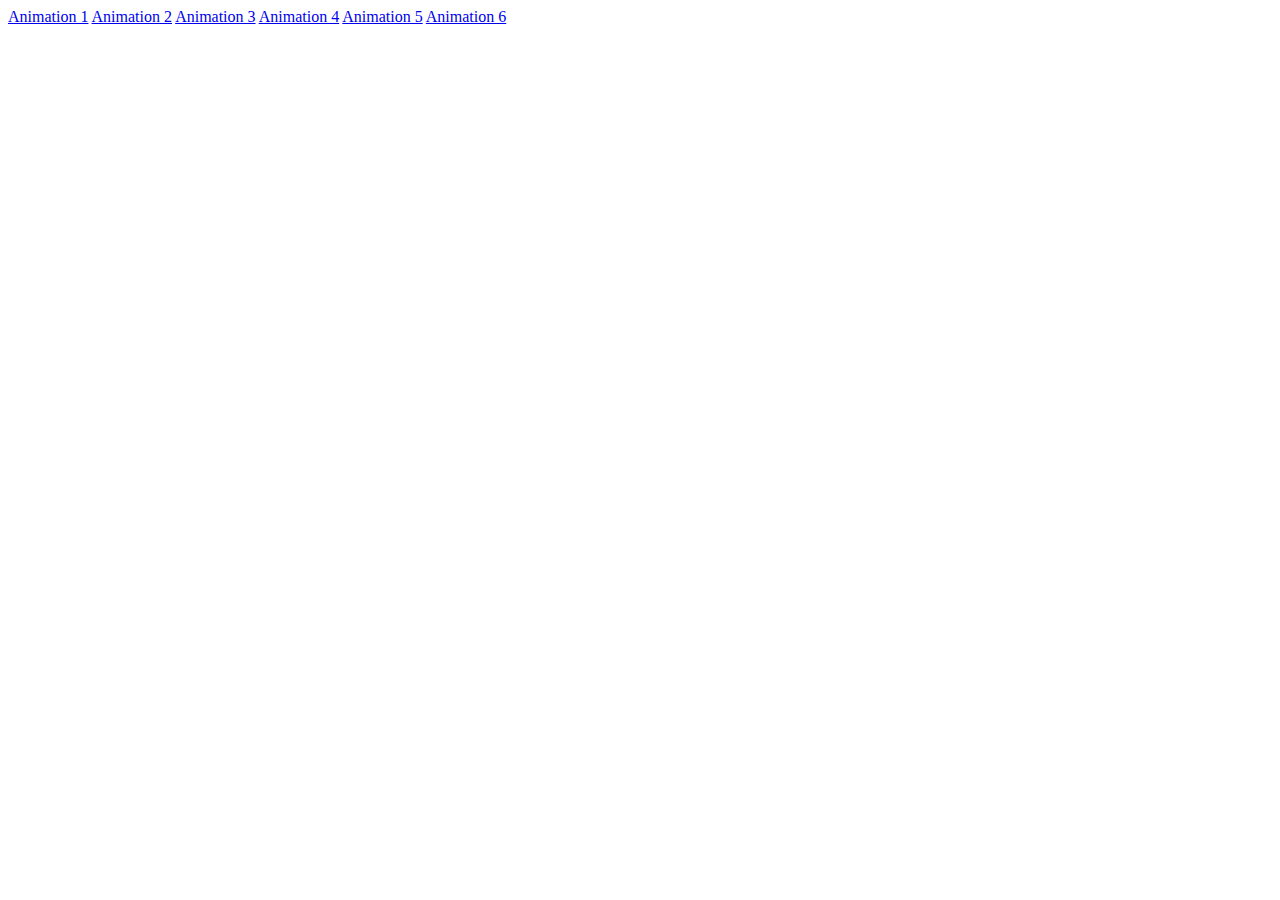
<file: index.html>
<!DOCTYPE html>
<html lang="en">
<head>
    <meta charset="UTF-8">
    <meta http-equiv="X-UA-Compatible" content="IE=edge">
    <meta name="viewport" content="width=device-width, initial-scale=1.0">
    <title>Document</title>
</head>
<body>
    <a href="./1/index.html">Animation 1</a>
    <a href="./2/index.html">Animation 2</a>
    <a href="./3/index.html">Animation 3</a>
    <a href="./4/index.html">Animation 4</a>
    <a href="./5/index.html">Animation 5</a>
    <a href="./6/index.html">Animation 6</a>
</body>
</html>
</file>
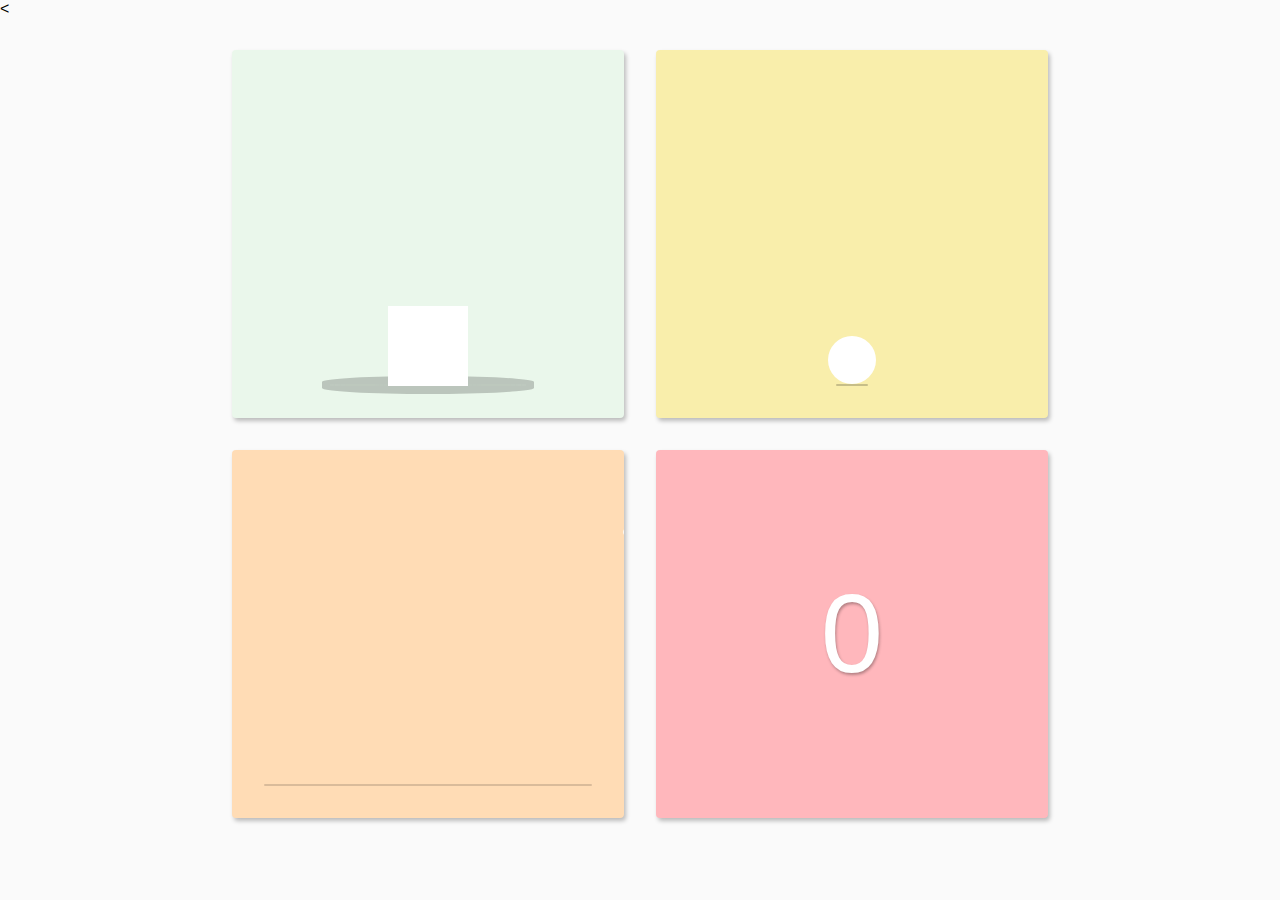
<file: 2/index.html>
<!DOCTYPE html>
<html lang="en">
<head>
    <meta charset="UTF-8">
    <meta http-equiv="X-UA-Compatible" content="IE=edge">
    <meta name="viewport" content="width=device-width, initial-scale=1.0">
    <title>Document</title>
    <link rel="stylesheet" href="style.css">
</head>
<body>
    <<main class="card-container">
        <div class="card square-card">
          <div class="down">
            <div class="up">
              <div class="squeeze">
                <div class="rotate-in">
                  <div class="rotate-out">
                    <div class="square"></div>
                  </div>
                </div>
              </div>
            </div>
          </div>
        </div>
        <div class="card ball-bouncing">
          <div class="ball"></div>
        </div>
        <div class="card ball-movement">
          <div class="ball"></div>
        </div>
        <div class="card counter"></div>
      </main>

</body>
</html>
</file>
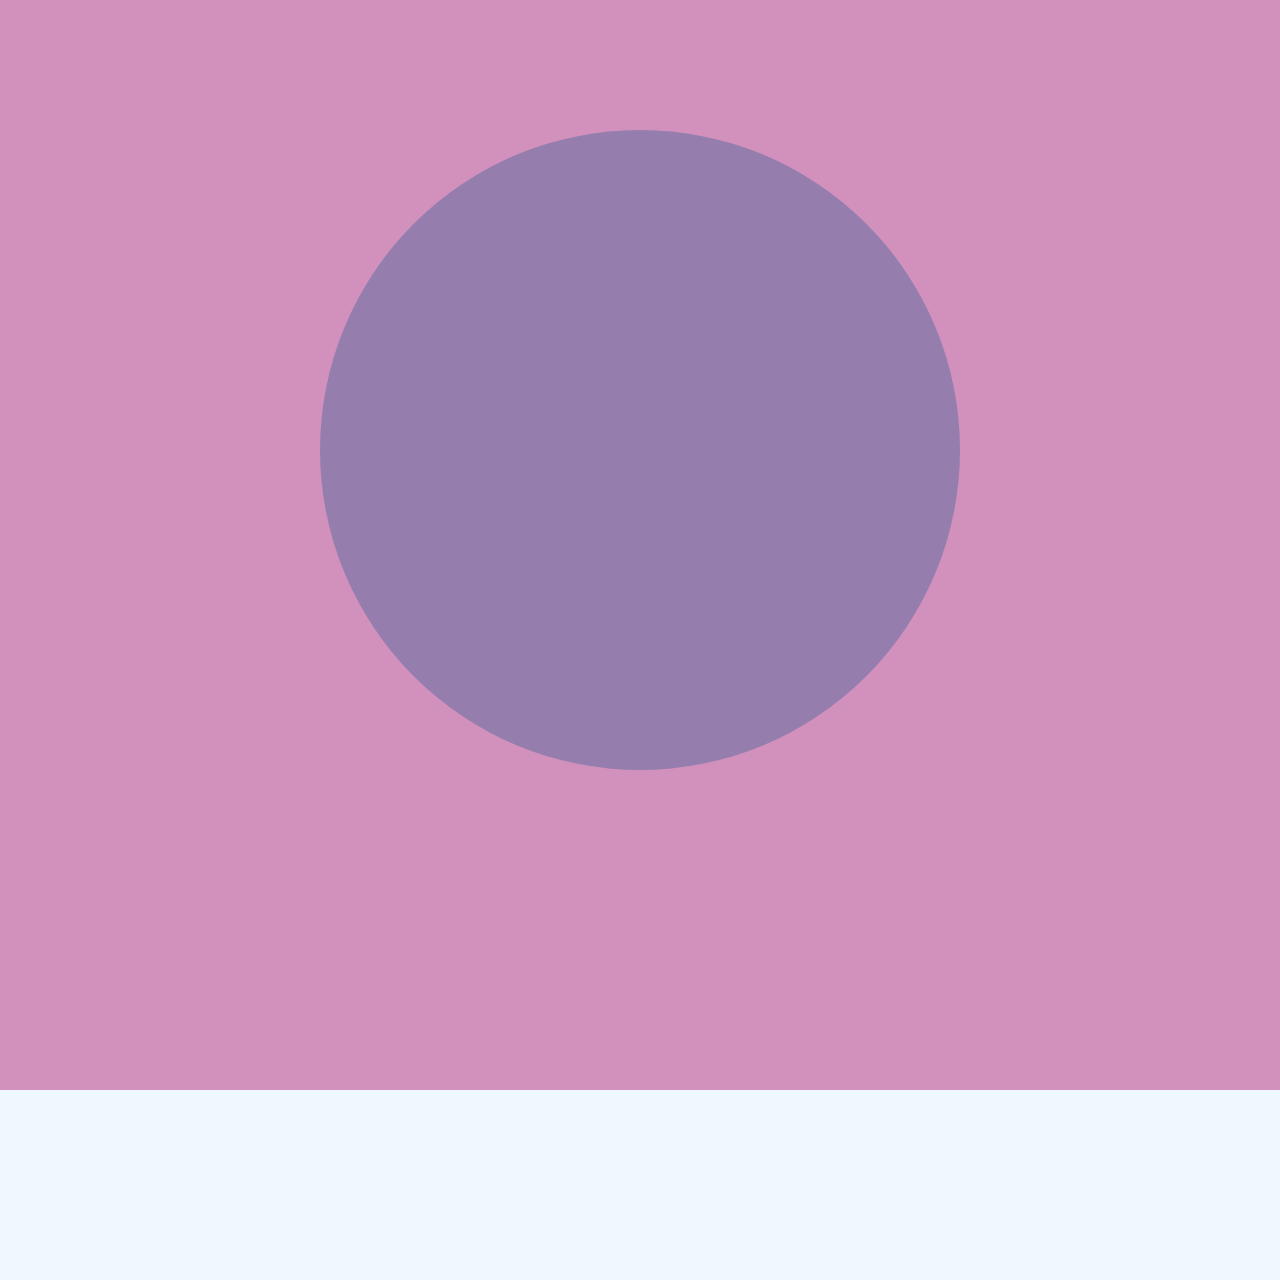
<file: 3/index.html>
<!DOCTYPE html>
<html lang="en">
<head>
    <meta charset="UTF-8">
    <meta http-equiv="X-UA-Compatible" content="IE=edge">
    <meta name="viewport" content="width=device-width, initial-scale=1.0">
    <title>Document</title>
    <link rel="stylesheet" href="style.css">
</head>
<body>
    
</body>
</html>
</file>
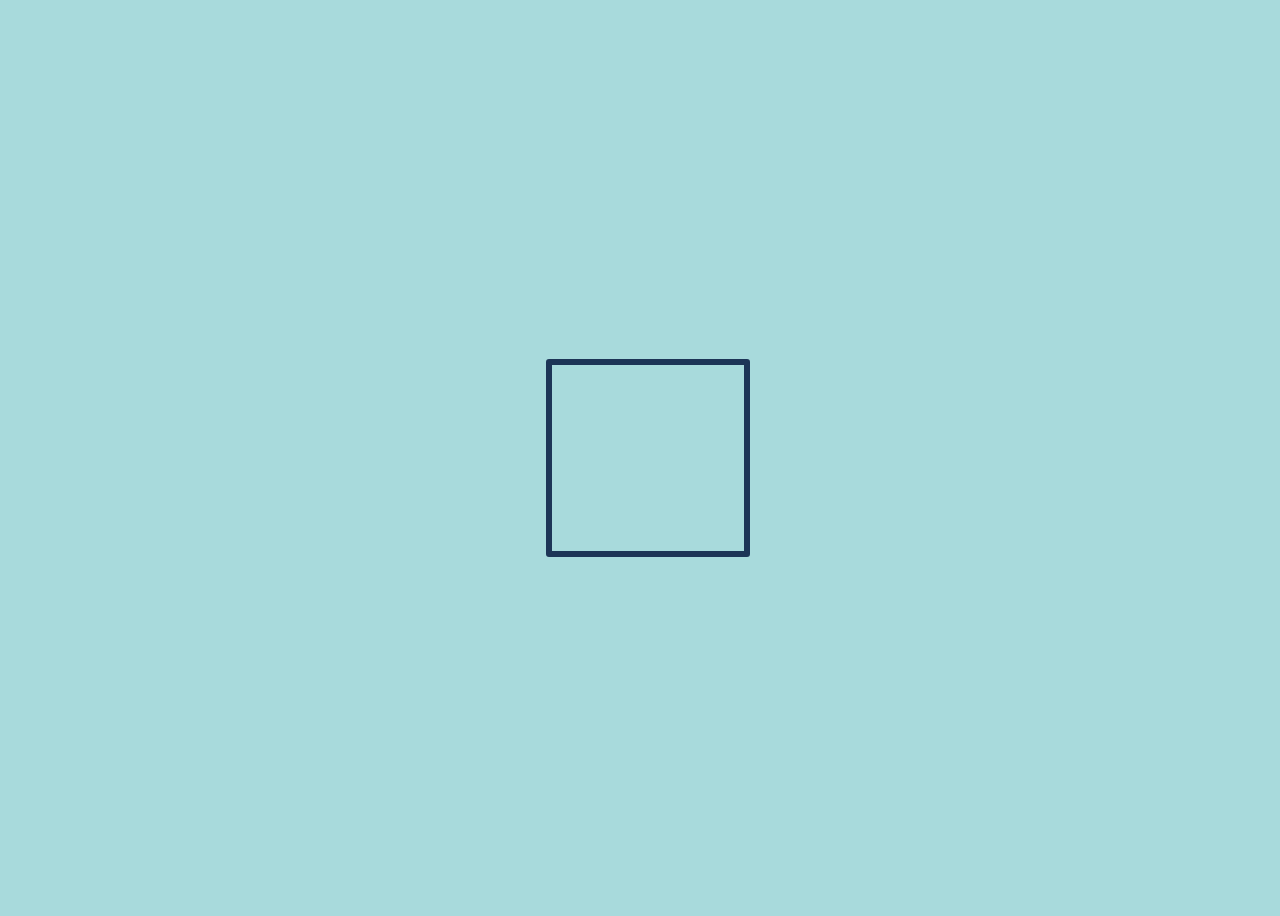
<file: 4/index.html>
<!DOCTYPE html>
<html lang="en">
<head>
    <meta charset="UTF-8">
    <meta http-equiv="X-UA-Compatible" content="IE=edge">
    <meta name="viewport" content="width=device-width, initial-scale=1.0">
    <title>Document</title>
    <link rel="stylesheet" href="style.css">
</head>
<body>
    <svg width="68" height="66" viewBox="0 0 68 66" fill="none" xmlns="http://www.w3.org/2000/svg">
        <g id="art">
        <mask id="mask0" mask-type="alpha" maskUnits="userSpaceOnUse" x="0" y="0" width="68" height="66">
        <rect id="mask" width="68" height="66" fill="#C4C4C4"/>
        </mask>
        <g mask="url(#mask0)">
        <g id="composition">
        <rect id="background" x="2" y="2" width="64" height="64" fill="#A8DADC"/>
        <g id="cloud_left">
        <path id="cloud_left_2" d="M8 30C8 30.0422 7.99951 30.0844 7.99866 30.1264C8.31873 30.0439 8.65417 30 9 30C11.2091 30 13 31.7909 13 34C13 36.2091 11.2091 38 9 38H-4.5C-6.98523 38 -9 35.9853 -9 33.5C-9 31.0147 -6.98523 29 -4.5 29C-4.30457 29 -4.11194 29.0125 -3.9231 29.0367C-3.46216 26.1809 -0.98584 24 2 24C5.31372 24 8 26.6863 8 30Z" fill="#F1FAEE"/>
        </g>
        <g id="cloud_right">
        <path id="cloud_right_2" d="M77 10C77 10.0422 76.9995 10.0844 76.9987 10.1264C77.3187 10.0439 77.6542 10 78 10C80.2091 10 82 11.7909 82 14C82 16.2091 80.2091 18 78 18H64.5C62.0148 18 60 15.9853 60 13.5C60 11.0147 62.0148 9 64.5 9C64.6954 9 64.8881 9.01248 65.0769 9.03665C65.5378 6.18091 68.0142 4 71 4C74.3137 4 77 6.68628 77 10Z" fill="#F1FAEE"/>
        </g>
        <g id="building_top">
        <path id="Rectangle 425" d="M16 17H52V47H16V17Z" fill="#F1FAEE"/>
        <path id="Rectangle 425 (Stroke)" fill-rule="evenodd" clip-rule="evenodd" d="M15 17C15 16.4477 15.4477 16 16 16H52C52.5523 16 53 16.4477 53 17V47C53 47.5523 52.5523 48 52 48H16C15.4477 48 15 47.5523 15 47V17ZM17 18V46H51V18H17Z" fill="#1D3557"/>
        <path id="Rectangle 426" d="M14 13H54V17H14V13Z" fill="#457B9D"/>
        <path id="Rectangle 426 (Stroke)" fill-rule="evenodd" clip-rule="evenodd" d="M13 13C13 12.4477 13.4477 12 14 12H54C54.5523 12 55 12.4477 55 13V17C55 17.5523 54.5523 18 54 18H14C13.4477 18 13 17.5523 13 17V13ZM15 14V16H53V14H15Z" fill="#1D3557"/>
        </g>
        <g id="balcony_01">
        <path id="Rectangle 427" d="M20 21H26V27H20V21Z" fill="#F1FAEE"/>
        <path id="Rectangle 427 (Stroke)" fill-rule="evenodd" clip-rule="evenodd" d="M19 21C19 20.4477 19.4477 20 20 20H26C26.5523 20 27 20.4477 27 21V27C27 27.5523 26.5523 28 26 28H20C19.4477 28 19 27.5523 19 27V21ZM21 22V26H25V22H21Z" fill="#1D3557"/>
        <path id="Rectangle 428" d="M19 27H27V30H19V27Z" fill="#457B9D"/>
        <path id="Rectangle 428 (Stroke)" fill-rule="evenodd" clip-rule="evenodd" d="M18 27C18 26.4477 18.4477 26 19 26H27C27.5523 26 28 26.4477 28 27V30C28 30.5523 27.5523 31 27 31H19C18.4477 31 18 30.5523 18 30V27ZM20 28V29H26V28H20Z" fill="#1D3557"/>
        </g>
        <g id="balcony_04">
        <path id="Rectangle 433" d="M20 34H26V40H20V34Z" fill="#F1FAEE"/>
        <path id="Rectangle 433 (Stroke)" fill-rule="evenodd" clip-rule="evenodd" d="M19 34C19 33.4477 19.4477 33 20 33H26C26.5523 33 27 33.4477 27 34V40C27 40.5523 26.5523 41 26 41H20C19.4477 41 19 40.5523 19 40V34ZM21 35V39H25V35H21Z" fill="#1D3557"/>
        <path id="Rectangle 436" d="M19 40H27V43H19V40Z" fill="#457B9D"/>
        <path id="Rectangle 436 (Stroke)" fill-rule="evenodd" clip-rule="evenodd" d="M18 40C18 39.4477 18.4477 39 19 39H27C27.5523 39 28 39.4477 28 40V43C28 43.5523 27.5523 44 27 44H19C18.4477 44 18 43.5523 18 43V40ZM20 41V42H26V41H20Z" fill="#1D3557"/>
        </g>
        <g id="balcony_02">
        <path id="Rectangle 429" d="M31 21H37V27H31V21Z" fill="#F1FAEE"/>
        <path id="Rectangle 429 (Stroke)" fill-rule="evenodd" clip-rule="evenodd" d="M30 21C30 20.4477 30.4477 20 31 20H37C37.5523 20 38 20.4477 38 21V27C38 27.5523 37.5523 28 37 28H31C30.4477 28 30 27.5523 30 27V21ZM32 22V26H36V22H32Z" fill="#1D3557"/>
        <path id="Rectangle 430" d="M30 27H38V30H30V27Z" fill="#457B9D"/>
        <path id="Rectangle 430 (Stroke)" fill-rule="evenodd" clip-rule="evenodd" d="M29 27C29 26.4477 29.4477 26 30 26H38C38.5523 26 39 26.4477 39 27V30C39 30.5523 38.5523 31 38 31H30C29.4477 31 29 30.5523 29 30V27ZM31 28V29H37V28H31Z" fill="#1D3557"/>
        </g>
        <g id="balcony_05">
        <path id="Rectangle 440" d="M31 34H37V40H31V34Z" fill="#F1FAEE"/>
        <path id="Rectangle 440 (Stroke)" fill-rule="evenodd" clip-rule="evenodd" d="M30 34C30 33.4477 30.4477 33 31 33H37C37.5523 33 38 33.4477 38 34V40C38 40.5523 37.5523 41 37 41H31C30.4477 41 30 40.5523 30 40V34ZM32 35V39H36V35H32Z" fill="#1D3557"/>
        <path id="Rectangle 437" d="M30 40H38V43H30V40Z" fill="#457B9D"/>
        <path id="Rectangle 437 (Stroke)" fill-rule="evenodd" clip-rule="evenodd" d="M29 40C29 39.4477 29.4477 39 30 39H38C38.5523 39 39 39.4477 39 40V43C39 43.5523 38.5523 44 38 44H30C29.4477 44 29 43.5523 29 43V40ZM31 41V42H37V41H31Z" fill="#1D3557"/>
        </g>
        <g id="balcony_03">
        <path id="Rectangle 431" d="M42 21H48V27H42V21Z" fill="#F1FAEE"/>
        <path id="Rectangle 431 (Stroke)" fill-rule="evenodd" clip-rule="evenodd" d="M41 21C41 20.4477 41.4477 20 42 20H48C48.5523 20 49 20.4477 49 21V27C49 27.5523 48.5523 28 48 28H42C41.4477 28 41 27.5523 41 27V21ZM43 22V26H47V22H43Z" fill="#1D3557"/>
        <path id="Rectangle 432" d="M41 27H49V30H41V27Z" fill="#457B9D"/>
        <path id="Rectangle 432 (Stroke)" fill-rule="evenodd" clip-rule="evenodd" d="M40 27C40 26.4477 40.4477 26 41 26H49C49.5523 26 50 26.4477 50 27V30C50 30.5523 49.5523 31 49 31H41C40.4477 31 40 30.5523 40 30V27ZM42 28V29H48V28H42Z" fill="#1D3557"/>
        </g>
        <g id="balcony_06">
        <path id="Rectangle 435" d="M42 34H48V40H42V34Z" fill="#F1FAEE"/>
        <path id="Rectangle 435 (Stroke)" fill-rule="evenodd" clip-rule="evenodd" d="M41 34C41 33.4477 41.4477 33 42 33H48C48.5523 33 49 33.4477 49 34V40C49 40.5523 48.5523 41 48 41H42C41.4477 41 41 40.5523 41 40V34ZM43 35V39H47V35H43Z" fill="#1D3557"/>
        <path id="Rectangle 438" d="M41 40H49V43H41V40Z" fill="#457B9D"/>
        <path id="Rectangle 438 (Stroke)" fill-rule="evenodd" clip-rule="evenodd" d="M40 40C40 39.4477 40.4477 39 41 39H49C49.5523 39 50 39.4477 50 40V43C50 43.5523 49.5523 44 49 44H41C40.4477 44 40 43.5523 40 43V40ZM42 41V42H48V41H42Z" fill="#1D3557"/>
        </g>
        <g id="big_tree">
        <path id="Rectangle 443" d="M56 42C56 39.7909 57.7909 38 60 38C62.2091 38 64 39.7909 64 42V54C64 56.2091 62.2091 58 60 58C57.7909 58 56 56.2091 56 54V42Z" fill="#457B9D"/>
        <path id="Rectangle 443 (Stroke)" fill-rule="evenodd" clip-rule="evenodd" d="M55 42C55 39.2386 57.2386 37 60 37C62.7614 37 65 39.2386 65 42V54C65 56.7614 62.7614 59 60 59C57.2386 59 55 56.7614 55 54V42ZM60 39C58.3431 39 57 40.3431 57 42V54C57 55.6569 58.3431 57 60 57C61.6569 57 63 55.6569 63 54V42C63 40.3431 61.6569 39 60 39Z" fill="#1D3557"/>
        <path id="Line 95 (Stroke)" fill-rule="evenodd" clip-rule="evenodd" d="M60 48C60.5523 48 61 48.4477 61 49L61 64C61 64.5523 60.5523 65 60 65C59.4477 65 59 64.5523 59 64L59 49C59 48.4477 59.4477 48 60 48Z" fill="#1D3557"/>
        </g>
        <g id="small_tree">
        <path id="Rectangle 444" d="M4 48C4 45.7909 5.79086 44 8 44V44C10.2091 44 12 45.7909 12 48V54C12 56.2091 10.2091 58 8 58V58C5.79086 58 4 56.2091 4 54V48Z" fill="#457B9D"/>
        <path id="Rectangle 444 (Stroke)" fill-rule="evenodd" clip-rule="evenodd" d="M3 48C3 45.2386 5.23858 43 8 43C10.7614 43 13 45.2386 13 48V54C13 56.7614 10.7614 59 8 59C5.23858 59 3 56.7614 3 54V48ZM8 45C6.34315 45 5 46.3431 5 48V54C5 55.6569 6.34315 57 8 57C9.65685 57 11 55.6569 11 54V48C11 46.3431 9.65685 45 8 45Z" fill="#1D3557"/>
        <path id="Line 96 (Stroke)" fill-rule="evenodd" clip-rule="evenodd" d="M8 51C8.55228 51 9 51.4477 9 52L9 64C9 64.5523 8.55228 65 8 65C7.44771 65 7 64.5523 7 64L7 52C7 51.4477 7.44772 51 8 51Z" fill="#1D3557"/>
        </g>
        <g id="building_bottom">
        <path id="Rectangle 423" d="M15 47H53V51H15V47Z" fill="#457B9D"/>
        <path id="Rectangle 423 (Stroke)" fill-rule="evenodd" clip-rule="evenodd" d="M14 47C14 46.4477 14.4477 46 15 46H53C53.5523 46 54 46.4477 54 47V51C54 51.5523 53.5523 52 53 52H15C14.4477 52 14 51.5523 14 51V47ZM16 48V50H52V48H16Z" fill="#1D3557"/>
        <path id="Rectangle 424" d="M16 51H52V65H16V51Z" fill="#F1FAEE"/>
        <path id="Rectangle 424 (Stroke)" fill-rule="evenodd" clip-rule="evenodd" d="M15 51C15 50.4477 15.4477 50 16 50H52C52.5523 50 53 50.4477 53 51V65C53 65.5523 52.5523 66 52 66H16C15.4477 66 15 65.5523 15 65V51ZM17 52V64H51V52H17Z" fill="#1D3557"/>
        </g>
        <g id="window_01">
        <path id="window 01" d="M20 55H24V61H20V55Z" fill="#F1FAEE"/>
        <path id="window 01 (Stroke)" fill-rule="evenodd" clip-rule="evenodd" d="M19 55C19 54.4477 19.4477 54 20 54H24C24.5523 54 25 54.4477 25 55V61C25 61.5523 24.5523 62 24 62H20C19.4477 62 19 61.5523 19 61V55ZM21 56V60H23V56H21Z" fill="#1D3557"/>
        </g>
        <g id="window_02">
        <path id="window 02" d="M44 55H48V61H44V55Z" fill="#F1FAEE"/>
        <path id="window 02 (Stroke)" fill-rule="evenodd" clip-rule="evenodd" d="M43 55C43 54.4477 43.4477 54 44 54H48C48.5523 54 49 54.4477 49 55V61C49 61.5523 48.5523 62 48 62H44C43.4477 62 43 61.5523 43 61V55ZM45 56V60H47V56H45Z" fill="#1D3557"/>
        </g>
        <g id="door">
        <path id="Rectangle 434" d="M28 55H34V65H28V55Z" fill="#F1FAEE"/>
        <path id="Rectangle 434 (Stroke)" fill-rule="evenodd" clip-rule="evenodd" d="M27 55C27 54.4477 27.4477 54 28 54H34C34.5523 54 35 54.4477 35 55V65C35 65.5523 34.5523 66 34 66H28C27.4477 66 27 65.5523 27 65V55ZM29 56V64H33V56H29Z" fill="#1D3557"/>
        <path id="Rectangle 439" d="M34 55H40V65H34V55Z" fill="#F1FAEE"/>
        <path id="Rectangle 439 (Stroke)" fill-rule="evenodd" clip-rule="evenodd" d="M33 55C33 54.4477 33.4477 54 34 54H40C40.5523 54 41 54.4477 41 55V65C41 65.5523 40.5523 66 40 66H34C33.4477 66 33 65.5523 33 65V55ZM35 56V64H39V56H35Z" fill="#1D3557"/>
        </g>
        <rect id="frame" x="1" y="1" width="66" height="64" stroke="#1D3557" stroke-width="2" stroke-linejoin="round"/>
        </g>
        </g>
        </g>
        </svg>
        
</body>
</html>
</file>
<file: 2/style.css>
:root {
    --alabaster: #FAFAFA;
    --frangipani: #FFDCB5;
    --frostee: #EAF7EB;
    --lemon-chiffon: #F9EEAB;
    --sundown: #FFB7BC;
    --white: #FFF;
  }
  
  *,
  ::after,
  ::before {
    box-sizing: border-box;
    font-family: sans-serif;
    margin: 0;
    padding: 0;
  }
  
  body {
    background-color: var(--alabaster);
    min-height: 100vh;
    width: 100%;
  }
  
  .card-container {
    display: grid;
    grid-gap: 2rem;
    grid-template-columns: repeat(auto-fill, minmax(23rem, 1fr));
    margin: 0 auto;
    max-width: 100%;
    padding: 2rem;
    width: 55rem;
  }
  
  .card {
    align-items: center;
    border-radius: 0.25rem;
    box-shadow: 2px 3px 4px rgba(0, 0, 0, 0.25);
    display: flex;
    height: 23rem;
    justify-content: center;
    position: relative;
    width: 100%;
  }
  
  .ball {
    background-color: var(--white);
    border-radius: 50%;
    height: 3rem;
    position: absolute;
    width: 3rem;
  }
  
  /* Square */
  .square-card {
    background-color: var(--frostee);
  }
  
  .square-card::before {
    animation: shadow 1.6s ease-in-out infinite both;
    background-color: rgba(0, 0, 0, 0.2);
    border-radius: 50%;
    bottom: 2rem;
    box-shadow: 0 0 0 8px rgba(0, 0, 0, 0.2);
    content: '';
    height: 0.1rem;
    left: 25%;
    position: absolute;
    right: 25%;
  }
  
  .down {
    animation: down 1.6s ease-in infinite both;
    bottom: 2rem;
    position: absolute;
  }
  
  .down .up {
    animation: up 1.6s ease-in-out infinite both;
  }
  
  .down .up .squeeze {
    animation: squeeze 1.6s cubic-bezier(0.72, 0.03, 0.28, 0.97) infinite both;
    transform-origin: 50% 100%;
  }
  
  .down .up .squeeze .rotate-in {
    animation: rotate-in 1.6s ease-out infinite both;
  }
  
  .down .up .squeeze .rotate-in .rotate-out {
    animation: rotate-out 1.6s ease-in infinite both;
  }
  
  .square {
    background-color: var(--white);
    height: 5rem;
    width: 5rem;
  }
  
  @keyframes down {
    0% {
      transform: translateY(-10rem);
    }
    20%,
    100% {
      transform: translateY(0);
    }
  }
  
  @keyframes up {
    0%,
    75% {
      transform: translateY(0);
    }
    100% {
      transform: translateY(-10rem);
    }
  }
  
  @keyframes squeeze {
    0%,
    4% {
      transform: scale(1);
    }
    45% {
      transform: scale(1.8, 0.4);
    }
    100% {
      transform: scale(1);
    }
  }
  
  @keyframes rotate-in {
    0% {
      transform: rotate(-135deg);
    }
    20%,
    100% {
      transform: rotate(0deg);
    }
  }
  
  @keyframes rotate-out {
    0%,
    80% {
      transform: rotate(0);
    }
    100% {
      transform: rotate(135deg);
    }
  }
  
  @keyframes shadow {
    0%,
    100% {
      transform: scaleX(0.3);
    }
    45%,
    50% {
      transform: scaleX(0.8);
    }
  }
  /* End square */
  
  /* Ball bouncing */
  .ball-bouncing {
    background-color: var(--lemon-chiffon);
  }
  
  .ball-bouncing::before {
    animation: shadowBouncing 1.2s ease-in infinite;
    background-color: rgba(0, 0, 0, 0.2);
    border-radius: 1rem;
    bottom: 2rem;
    content: '';
    height: 0.15rem;
    position: absolute;
    width: 2rem;
  }
  
  .ball-bouncing .ball {
    animation: ballBouncing 1.2s ease-in infinite;
    bottom: 2.1rem;
    transform-origin: bottom;
  }
  
  @keyframes ballBouncing {
    0%,
    100% {
      transform: scale(1.5, 0.5);
    }
    20% {
      transform: scaleY(1.2);
    }
    40%,
    80% {
      transform: translateY(-14rem);
    }
    70% {
      transform: translateY(-15rem);
    }
    90% {
      transform: translateY(0);
    }
  }
  
  @keyframes shadowBouncing {
    0%,
    100% {
      transform: scale(2, 0.8);
    }
    20% {
      transform: scale(1.2, 0.8);
    }
    40%,
    80% {
      transform: scale(0.5, 0.2);
    }
    70% {
      transform: scale(0.5, 0.15);
    }
    90% {
      transform: scale(1.5, 0.6);
    }
  }
  /* End ball bouncing */
  
  /* Ball movement */
  .ball-movement {
    background-color: var(--frangipani);
    overflow: hidden;
  }
  
  .ball-movement::before {
    background-color: rgba(0, 0, 0, 0.15);
    border-radius: 1rem;
    bottom: 2rem;
    content: '';
    height: 0.15rem;
    left: 2rem;
    position: absolute;
    right: 2rem;
  }
  
  .ball-movement .ball {
    animation: ballMovement 1.6s cubic-bezier(0, 0.98, 1, 0.99) infinite;
    bottom: 2.1rem;
    transform: translate(14rem, -15rem) scale(1.2, 0.5);
    transform-origin: bottom;
  }
  
  @keyframes ballMovement {
    0% {
      transform: translate(14rem, -15rem);
    }
    15% {
      transform: translate(7rem, 0rem) scale(1.2, 0.5);
    }
    30% {
      transform: translate(2rem, -10rem) scale(1, 1);
    }
    45% {
      transform: translate(-2rem, 0rem) scale(1.2, 0.8);
    }
    60% {
      transform: translate(-5rem, -5.5rem) scale(1, 1);
    }
    75% {
      transform: translate(-8rem, 0rem) scale(1.1, 0.9);
    }
    100% {
      transform: translate(-14rem, -3rem) scale(1, 1);
    }
  }
  /* End ball movement */
  
  /* Counter */
  .counter {
    animation: counter 5s linear infinite alternate;
    background-color: var(--sundown);
    counter-reset: count 0;
  }
  
  .counter::before {
    color: var(--white);
    content: counter(count);
    font-size: 7rem;
    line-height: 1.1;
    text-shadow: 1px 2px 3px rgba(0, 0, 0, 0.3);
  }
  
  @keyframes counter {
    0% {
      counter-increment: count 0;
    }
    10% {
      counter-increment: count 1;
    }
    20% {
      counter-increment: count 2;
    }
    30% {
      counter-increment: count 3;
    }
    40% {
      counter-increment: count 4;
    }
    50% {
      counter-increment: count 5;
    }
    60% {
      counter-increment: count 6;
    }
    70% {
      counter-increment: count 7;
    }
    80% {
      counter-increment: count 8;
    }
    90% {
      counter-increment: count 9;
    }
    100% {
      counter-increment: count 10;
    }
  }
  /* End counter */
</file>
<file: 3/style.css>
html {
    background: aliceblue;
  }
  
  html:before {
    animation: First 15s forwards infinite;
    background-color: #fec8d8;
    clip-path: circle(75vmax at center center);
    content: "";
    height: 100vmax;
    left: calc((-100vmax + 100%) / 2);
    position: absolute;
    top: calc((-100vmax + 100%) / 2);
    width: 100vmax;
  }
  
  body {
    animation: Second 15s forwards infinite;
    background-color: #d291bc;
    clip-path: circle(75vmax at center center);
    height: 100vmax;
    margin: 0;
    left: calc((-100vmax + 100%) / 2);
    position: absolute;
    top: calc((-100vmax + 100%) / 2);
    width: 100vmax;
  }
  
  html:after {
    animation: Third 15s forwards infinite;
    background-color: #957dad;
    clip-path: circle(25vmax at center center);
    content: "";
    height: 100vmax;
    left: calc((-100vmax + 100%) / 2);
    position: absolute;
    top: calc((-100vmax + 100%) / 2);
    width: 100vmax;
  }
  @keyframes First {
    0% {
      clip-path: polygon(
        -2008% 352.5139%,
        -1799.2386% -251.98836%,
        -1718.4405% -252.0291%,
        -1721.236% -96.064691%,
        -1778.3975% 96.368067%,
        -1664.4665% 96.016808%,
        -1721.236% -96.064691%,
        -1718.4405% -252.0291%,
        -1643.3962% -251.98836%,
        -1434.241% 353.0076%,
        -1299.077% 352.89091%,
        -1456.3835% -251.9277%,
        -1298.0754% -251.8973%,
        -1206.6759% 174.09388%,
        -1100.4278% -252.20928%,
        -967.24733% -251.94153%,
        -860.99922% 174.08006%,
        -769.4013% -251.70152%,
        -611.31929% -252.20928%,
        -768.53765% 352.87186%,
        -550.69482% 352.90897%,
        -550.7293% -252.20928%,
        -228.29163% -252.02123%,
        -228.3328% -119.8729%,
        -402.80084% -119.80866%,
        -403.07472% -18.675002%,
        -254.69037% -18.760667%,
        -254.50228% 112.56642%,
        -402.9723% 112.75447%,
        -402.88664% 220.81344%,
        -221.41397% 220.45388%,
        -170.75597% 219.68648%,
        -47.63368% 158.15564%,
        -46.321221% 161.03314%,
        -42.300726% 168.61958%,
        -35.447651% 179.34506%,
        -25.637234% 191.64018%,
        -12.744928% 203.93523%,
        3.3540704% 214.66071%,
        22.784264% 222.2472%,
        45.670458% 225.12471%,
        56.219768% 224.47161%,
        65.87851% 222.54843%,
        74.501446% 219.40909%,
        81.943338% 215.10771%,
        88.059075% 209.69842%,
        92.703291% 203.23506%,
        95.73092% 195.77178%,
        96.996637% 187.36263%,
        94.904893% 173.03065%,
        87.852838% 160.35226%,
        76.419872% 148.86258%,
        61.185133% 138.09606%,
        42.72789% 127.58775%,
        21.627454% 116.87229%,
        -1.5370768% 105.48469%,
        -26.186306% 92.959673%,
        -52.41795% 78.479552%,
        -76.623947% 63.069161%,
        -98.35044% 46.038812%,
        -117.14395% 26.698347%,
        -132.55089% 4.3582446%,
        -144.11738% -21.671788%,
        -151.38993% -52.081433%,
        -153.91502% -87.560555%,
        -150.08421% -126.80219%,
        -138.96803% -161.63128%,
        -121.13101% -191.79513%,
        -97.13734% -217.04111%,
        -67.551558% -237.11667%,
        -32.93799% -251.76916%,
        6.1389584% -260.74587%,
        49.115096% -263.79428%,
        95.180682% -259.11299%,
        133.58941% -246.4896%,
        165.00981% -228.05448%,
        190.10979% -205.93803%,
        209.558% -182.27108%,
        224.02252% -159.18374%,
        234.17158% -138.80664%,
        240.67366% -123.27028%,
        116.90363% -66.920806%,
        115.98001% -69.488053%,
        113.08358% -76.25503%,
        108.02616% -85.818777%,
        100.61904% -96.776671%,
        90.673928% -107.72601%,
        78.002547% -117.26431%,
        62.416549% -123.98865%,
        43.727451% -126.49641%,
        34.975347% -125.92116%,
        26.197064% -124.19562%,
        17.762178% -121.23435%,
        10.04061% -116.95116%,
        3.4022384% -111.26042%,
        -1.7830576% -104.07643%,
        -5.145659% -95.313143%,
        -6.315558% -84.884963%,
        -3.400206% -71.954816%,
        4.6625984% -59.868579%,
        17.025618% -48.502227%,
        32.840965% -37.732381%,
        51.261531% -27.4354%,
        71.439517% -17.48752%,
        92.527294% -7.7650578%,
        113.67763% 1.855539%,
        149.03791% 19.881946%,
        177.93469% 38.436219%,
        200.92038% 57.727481%,
        218.54674% 77.964781%,
        231.36604% 99.356857%,
        239.93041% 122.1127%,
        244.79174% 146.44135%,
        246.50246% 172.55178%,
        294.76075% 42.600267%,
        300.1376% -14.468747%,
        315.94538% -69.713643%,
        341.69962% -121.35112%,
        376.91622% -167.59824%,
        421.11068% -206.67216%,
        473.79866% -236.78956%,
        534.49604% -256.16753%,
        602.71818% -263.02307%,
        606.14946% -125.01876%,
        583.2294% -122.99186%,
        557.81013% -116.47116%,
        531.60385% -104.79688%,
        506.3229% -87.308915%,
        483.67936% -63.347691%,
        465.38546% -32.253151%,
        453.15363% 6.6345822%,
        448.69574% 53.975345%,
        452.41155% 92.98555%,
        462.92406% 127.55604%,
        479.28066% 157.41294%,
        500.52904% 182.28223%,
        525.71685% 201.89032%,
        553.89146% 215.96329%,
        584.10052% 224.2271%,
        615.39158% 226.40787%,
        646.6959% 222.53534%,
        676.4334% 212.95366%,
        703.77238% 197.83431%,
        727.88067% 177.3487%,
        747.92624% 151.66838%,
        763.07731% 120.96463%,
        772.50186% 85.409005%,
        775.36788% 45.173041%,
        772.44342% 14.818261%,
        764.56299% -15.276892%,
        751.60101% -43.944886%,
        733.43088% -70.018376%,
        709.92684% -92.330011%,
        680.96257% -109.71222%,
        646.41212% -120.99753%,
        606.14946% -125.01876%,
        602.71818% -263.02307%,
        656.48528% -261.8472%,
        712.0823% -250.07344%,
        766.73565% -227.67035%,
        817.67161% -194.60688%,
        862.11668% -150.8514%,
        897.2972% -96.373053%,
        920.43952% -31.140278%,
        928.76996% 44.878246%,
        1002.9047% 46.766084%,
        1003.1342% -252.09032%,
        1195.0297% -252.20928%,
        1345.5074% 130.75746%,
        1496.6818% -252.09032%,
        1688.6965% -251.86079%,
        1688.8153% 353.21077%,
        1792.8614% 353.09179%,
        1793.3287% -252.09032%,
        2115.8684% -251.74194%,
        2115.401% -119.45792%,
        1940.8917% -119.92526%,
        1941.0106% -18.555856%,
        2089.3894% -18.793975%,
        2089.8568% 112.79331%,
        1940.8917% 112.91215%,
        1940.9552% 220.45941%,
        2122.8704% 220.2216%,
        2122.9136% 353.21077%,
        1792.8614% 353.09179%,
        1688.8153% 353.21077%,
        1546.9628% 352.86244%,
        1546.6146% -43.403331%,
        1413.863% 303.6351%,
        1278.0864% 303.5163%,
        1145.335% -43.403331%,
        1144.9866% 353.21077%,
        1003.4911% 352.86244%,
        1002.9047% 46.766084%,
        928.76996% 44.878246%,
        921.50116% 121.68841%,
        901.07232% 187.36251%,
        869.54954% 242.19415%,
        828.999% 286.47704%,
        781.48716% 320.50473%,
        729.0802% 344.5711%,
        673.84434% 358.96958%,
        617.84569% 363.99387%,
        556.71993% 359.67547%,
        497.94517% 345.59512%,
        443.30857% 321.51169%,
        394.59794% 287.18367%,
        353.60023% 242.36989%,
        322.10319% 186.82881%,
        301.89423% 120.3194%,
        294.76075% 42.600267%,
        246.50246% 172.55178%,
        245.03422% 205.75413%,
        236.71542% 239.22066%,
        221.51649% 271.50535%,
        199.4082% 301.16241%,
        170.36091% 326.74584%,
        134.34546% 346.81008%,
        91.332382% 359.9088%,
        41.292138% 364.59634%,
        -5.655765% 361.1069%,
        -45.358898% 351.33865%,
        -78.519218% 336.34177%,
        -105.83911% 317.16654%,
        -128.02059% 294.8632%,
        -145.76567% 270.4819%,
        -159.77682% 245.073%,
        -170.75597% 219.68648%,
        -221.41397% 220.45388%,
        -221.3776% 352.79025%,
        -550.69482% 352.90897%,
        -768.53765% 352.87186%,
        -936.12338% 352.85791%,
        -1033.6432% -26.71612%,
        -1131.4169% 352.60411%,
        -1299.077% 352.89091%,
        -1434.241% 353.0076%,
        -1583.1286% 352.60713%,
        -1626.0125% 217.25462%,
        -1816.271% 216.98479%,
        -1859.5876% 352.95856%
      );
      z-index: 0;
    }
    16.66% {
      clip-path: polygon(
        -2008% 352.5139%,
        -1799.2386% -251.98836%,
        -1718.4405% -252.0291%,
        -1721.236% -96.064691%,
        -1778.3975% 96.368067%,
        -1664.4665% 96.016808%,
        -1721.236% -96.064691%,
        -1718.4405% -252.0291%,
        -1643.3962% -251.98836%,
        -1434.241% 353.0076%,
        -1299.077% 352.89091%,
        -1456.3835% -251.9277%,
        -1298.0754% -251.8973%,
        -1206.6759% 174.09388%,
        -1100.4278% -252.20928%,
        -967.24733% -251.94153%,
        -860.99922% 174.08006%,
        -769.4013% -251.70152%,
        -611.31929% -252.20928%,
        -768.53765% 352.87186%,
        -550.69482% 352.90897%,
        -550.7293% -252.20928%,
        -228.29163% -252.02123%,
        -228.3328% -119.8729%,
        -402.80084% -119.80866%,
        -403.07472% -18.675002%,
        -254.69037% -18.760667%,
        -254.50228% 112.56642%,
        -402.9723% 112.75447%,
        -402.88664% 220.81344%,
        -221.41397% 220.45388%,
        -170.75597% 219.68648%,
        -47.63368% 158.15564%,
        -46.321221% 161.03314%,
        -42.300726% 168.61958%,
        -35.447651% 179.34506%,
        -25.637234% 191.64018%,
        -12.744928% 203.93523%,
        3.3540704% 214.66071%,
        22.784264% 222.2472%,
        45.670458% 225.12471%,
        56.219768% 224.47161%,
        65.87851% 222.54843%,
        74.501446% 219.40909%,
        81.943338% 215.10771%,
        88.059075% 209.69842%,
        92.703291% 203.23506%,
        95.73092% 195.77178%,
        96.996637% 187.36263%,
        94.904893% 173.03065%,
        87.852838% 160.35226%,
        76.419872% 148.86258%,
        61.185133% 138.09606%,
        42.72789% 127.58775%,
        21.627454% 116.87229%,
        -1.5370768% 105.48469%,
        -26.186306% 92.959673%,
        -52.41795% 78.479552%,
        -76.623947% 63.069161%,
        -98.35044% 46.038812%,
        -117.14395% 26.698347%,
        -132.55089% 4.3582446%,
        -144.11738% -21.671788%,
        -151.38993% -52.081433%,
        -153.91502% -87.560555%,
        -150.08421% -126.80219%,
        -138.96803% -161.63128%,
        -121.13101% -191.79513%,
        -97.13734% -217.04111%,
        -67.551558% -237.11667%,
        -32.93799% -251.76916%,
        6.1389584% -260.74587%,
        49.115096% -263.79428%,
        95.180682% -259.11299%,
        133.58941% -246.4896%,
        165.00981% -228.05448%,
        190.10979% -205.93803%,
        209.558% -182.27108%,
        224.02252% -159.18374%,
        234.17158% -138.80664%,
        240.67366% -123.27028%,
        116.90363% -66.920806%,
        115.98001% -69.488053%,
        113.08358% -76.25503%,
        108.02616% -85.818777%,
        100.61904% -96.776671%,
        90.673928% -107.72601%,
        78.002547% -117.26431%,
        62.416549% -123.98865%,
        43.727451% -126.49641%,
        34.975347% -125.92116%,
        26.197064% -124.19562%,
        17.762178% -121.23435%,
        10.04061% -116.95116%,
        3.4022384% -111.26042%,
        -1.7830576% -104.07643%,
        -5.145659% -95.313143%,
        -6.315558% -84.884963%,
        -3.400206% -71.954816%,
        4.6625984% -59.868579%,
        17.025618% -48.502227%,
        32.840965% -37.732381%,
        51.261531% -27.4354%,
        71.439517% -17.48752%,
        92.527294% -7.7650578%,
        113.67763% 1.855539%,
        149.03791% 19.881946%,
        177.93469% 38.436219%,
        200.92038% 57.727481%,
        218.54674% 77.964781%,
        231.36604% 99.356857%,
        239.93041% 122.1127%,
        244.79174% 146.44135%,
        246.50246% 172.55178%,
        294.76075% 42.600267%,
        300.1376% -14.468747%,
        315.94538% -69.713643%,
        341.69962% -121.35112%,
        376.91622% -167.59824%,
        421.11068% -206.67216%,
        473.79866% -236.78956%,
        534.49604% -256.16753%,
        602.71818% -263.02307%,
        606.14946% -125.01876%,
        583.2294% -122.99186%,
        557.81013% -116.47116%,
        531.60385% -104.79688%,
        506.3229% -87.308915%,
        483.67936% -63.347691%,
        465.38546% -32.253151%,
        453.15363% 6.6345822%,
        448.69574% 53.975345%,
        452.41155% 92.98555%,
        462.92406% 127.55604%,
        479.28066% 157.41294%,
        500.52904% 182.28223%,
        525.71685% 201.89032%,
        553.89146% 215.96329%,
        584.10052% 224.2271%,
        615.39158% 226.40787%,
        646.6959% 222.53534%,
        676.4334% 212.95366%,
        703.77238% 197.83431%,
        727.88067% 177.3487%,
        747.92624% 151.66838%,
        763.07731% 120.96463%,
        772.50186% 85.409005%,
        775.36788% 45.173041%,
        772.44342% 14.818261%,
        764.56299% -15.276892%,
        751.60101% -43.944886%,
        733.43088% -70.018376%,
        709.92684% -92.330011%,
        680.96257% -109.71222%,
        646.41212% -120.99753%,
        606.14946% -125.01876%,
        602.71818% -263.02307%,
        656.48528% -261.8472%,
        712.0823% -250.07344%,
        766.73565% -227.67035%,
        817.67161% -194.60688%,
        862.11668% -150.8514%,
        897.2972% -96.373053%,
        920.43952% -31.140278%,
        928.76996% 44.878246%,
        1002.9047% 46.766084%,
        1003.1342% -252.09032%,
        1195.0297% -252.20928%,
        1345.5074% 130.75746%,
        1496.6818% -252.09032%,
        1688.6965% -251.86079%,
        1688.8153% 353.21077%,
        1792.8614% 353.09179%,
        1793.3287% -252.09032%,
        2115.8684% -251.74194%,
        2115.401% -119.45792%,
        1940.8917% -119.92526%,
        1941.0106% -18.555856%,
        2089.3894% -18.793975%,
        2089.8568% 112.79331%,
        1940.8917% 112.91215%,
        1940.9552% 220.45941%,
        2122.8704% 220.2216%,
        2122.9136% 353.21077%,
        1792.8614% 353.09179%,
        1688.8153% 353.21077%,
        1546.9628% 352.86244%,
        1546.6146% -43.403331%,
        1413.863% 303.6351%,
        1278.0864% 303.5163%,
        1145.335% -43.403331%,
        1144.9866% 353.21077%,
        1003.4911% 352.86244%,
        1002.9047% 46.766084%,
        928.76996% 44.878246%,
        921.50116% 121.68841%,
        901.07232% 187.36251%,
        869.54954% 242.19415%,
        828.999% 286.47704%,
        781.48716% 320.50473%,
        729.0802% 344.5711%,
        673.84434% 358.96958%,
        617.84569% 363.99387%,
        556.71993% 359.67547%,
        497.94517% 345.59512%,
        443.30857% 321.51169%,
        394.59794% 287.18367%,
        353.60023% 242.36989%,
        322.10319% 186.82881%,
        301.89423% 120.3194%,
        294.76075% 42.600267%,
        246.50246% 172.55178%,
        245.03422% 205.75413%,
        236.71542% 239.22066%,
        221.51649% 271.50535%,
        199.4082% 301.16241%,
        170.36091% 326.74584%,
        134.34546% 346.81008%,
        91.332382% 359.9088%,
        41.292138% 364.59634%,
        -5.655765% 361.1069%,
        -45.358898% 351.33865%,
        -78.519218% 336.34177%,
        -105.83911% 317.16654%,
        -128.02059% 294.8632%,
        -145.76567% 270.4819%,
        -159.77682% 245.073%,
        -170.75597% 219.68648%,
        -221.41397% 220.45388%,
        -221.3776% 352.79025%,
        -550.69482% 352.90897%,
        -768.53765% 352.87186%,
        -936.12338% 352.85791%,
        -1033.6432% -26.71612%,
        -1131.4169% 352.60411%,
        -1299.077% 352.89091%,
        -1434.241% 353.0076%,
        -1583.1286% 352.60713%,
        -1626.0125% 217.25462%,
        -1816.271% 216.98479%,
        -1859.5876% 352.95856%
      );
      z-index: 0;
    }
    16.67% {
      clip-path: polygon(
        -2008% 352.5139%,
        -1799.2386% -251.98836%,
        -1718.4405% -252.0291%,
        -1721.236% -96.064691%,
        -1778.3975% 96.368067%,
        -1664.4665% 96.016808%,
        -1721.236% -96.064691%,
        -1718.4405% -252.0291%,
        -1643.3962% -251.98836%,
        -1434.241% 353.0076%,
        -1299.077% 352.89091%,
        -1456.3835% -251.9277%,
        -1298.0754% -251.8973%,
        -1206.6759% 174.09388%,
        -1100.4278% -252.20928%,
        -967.24733% -251.94153%,
        -860.99922% 174.08006%,
        -769.4013% -251.70152%,
        -611.31929% -252.20928%,
        -768.53765% 352.87186%,
        -550.69482% 352.90897%,
        -550.7293% -252.20928%,
        -228.29163% -252.02123%,
        -228.3328% -119.8729%,
        -402.80084% -119.80866%,
        -403.07472% -18.675002%,
        -254.69037% -18.760667%,
        -254.50228% 112.56642%,
        -402.9723% 112.75447%,
        -402.88664% 220.81344%,
        -221.41397% 220.45388%,
        -170.75597% 219.68648%,
        -47.63368% 158.15564%,
        -46.321221% 161.03314%,
        -42.300726% 168.61958%,
        -35.447651% 179.34506%,
        -25.637234% 191.64018%,
        -12.744928% 203.93523%,
        3.3540704% 214.66071%,
        22.784264% 222.2472%,
        45.670458% 225.12471%,
        56.219768% 224.47161%,
        65.87851% 222.54843%,
        74.501446% 219.40909%,
        81.943338% 215.10771%,
        88.059075% 209.69842%,
        92.703291% 203.23506%,
        95.73092% 195.77178%,
        96.996637% 187.36263%,
        94.904893% 173.03065%,
        87.852838% 160.35226%,
        76.419872% 148.86258%,
        61.185133% 138.09606%,
        42.72789% 127.58775%,
        21.627454% 116.87229%,
        -1.5370768% 105.48469%,
        -26.186306% 92.959673%,
        -52.41795% 78.479552%,
        -76.623947% 63.069161%,
        -98.35044% 46.038812%,
        -117.14395% 26.698347%,
        -132.55089% 4.3582446%,
        -144.11738% -21.671788%,
        -151.38993% -52.081433%,
        -153.91502% -87.560555%,
        -150.08421% -126.80219%,
        -138.96803% -161.63128%,
        -121.13101% -191.79513%,
        -97.13734% -217.04111%,
        -67.551558% -237.11667%,
        -32.93799% -251.76916%,
        6.1389584% -260.74587%,
        49.115096% -263.79428%,
        95.180682% -259.11299%,
        133.58941% -246.4896%,
        165.00981% -228.05448%,
        190.10979% -205.93803%,
        209.558% -182.27108%,
        224.02252% -159.18374%,
        234.17158% -138.80664%,
        240.67366% -123.27028%,
        116.90363% -66.920806%,
        115.98001% -69.488053%,
        113.08358% -76.25503%,
        108.02616% -85.818777%,
        100.61904% -96.776671%,
        90.673928% -107.72601%,
        78.002547% -117.26431%,
        62.416549% -123.98865%,
        43.727451% -126.49641%,
        34.975347% -125.92116%,
        26.197064% -124.19562%,
        17.762178% -121.23435%,
        10.04061% -116.95116%,
        3.4022384% -111.26042%,
        -1.7830576% -104.07643%,
        -5.145659% -95.313143%,
        -6.315558% -84.884963%,
        -3.400206% -71.954816%,
        4.6625984% -59.868579%,
        17.025618% -48.502227%,
        32.840965% -37.732381%,
        51.261531% -27.4354%,
        71.439517% -17.48752%,
        92.527294% -7.7650578%,
        113.67763% 1.855539%,
        149.03791% 19.881946%,
        177.93469% 38.436219%,
        200.92038% 57.727481%,
        218.54674% 77.964781%,
        231.36604% 99.356857%,
        239.93041% 122.1127%,
        244.79174% 146.44135%,
        246.50246% 172.55178%,
        294.76075% 42.600267%,
        300.1376% -14.468747%,
        315.94538% -69.713643%,
        341.69962% -121.35112%,
        376.91622% -167.59824%,
        421.11068% -206.67216%,
        473.79866% -236.78956%,
        534.49604% -256.16753%,
        602.71818% -263.02307%,
        606.14946% -125.01876%,
        583.2294% -122.99186%,
        557.81013% -116.47116%,
        531.60385% -104.79688%,
        506.3229% -87.308915%,
        483.67936% -63.347691%,
        465.38546% -32.253151%,
        453.15363% 6.6345822%,
        448.69574% 53.975345%,
        452.41155% 92.98555%,
        462.92406% 127.55604%,
        479.28066% 157.41294%,
        500.52904% 182.28223%,
        525.71685% 201.89032%,
        553.89146% 215.96329%,
        584.10052% 224.2271%,
        615.39158% 226.40787%,
        646.6959% 222.53534%,
        676.4334% 212.95366%,
        703.77238% 197.83431%,
        727.88067% 177.3487%,
        747.92624% 151.66838%,
        763.07731% 120.96463%,
        772.50186% 85.409005%,
        775.36788% 45.173041%,
        772.44342% 14.818261%,
        764.56299% -15.276892%,
        751.60101% -43.944886%,
        733.43088% -70.018376%,
        709.92684% -92.330011%,
        680.96257% -109.71222%,
        646.41212% -120.99753%,
        606.14946% -125.01876%,
        602.71818% -263.02307%,
        656.48528% -261.8472%,
        712.0823% -250.07344%,
        766.73565% -227.67035%,
        817.67161% -194.60688%,
        862.11668% -150.8514%,
        897.2972% -96.373053%,
        920.43952% -31.140278%,
        928.76996% 44.878246%,
        1002.9047% 46.766084%,
        1003.1342% -252.09032%,
        1195.0297% -252.20928%,
        1345.5074% 130.75746%,
        1496.6818% -252.09032%,
        1688.6965% -251.86079%,
        1688.8153% 353.21077%,
        1792.8614% 353.09179%,
        1793.3287% -252.09032%,
        2115.8684% -251.74194%,
        2115.401% -119.45792%,
        1940.8917% -119.92526%,
        1941.0106% -18.555856%,
        2089.3894% -18.793975%,
        2089.8568% 112.79331%,
        1940.8917% 112.91215%,
        1940.9552% 220.45941%,
        2122.8704% 220.2216%,
        2122.9136% 353.21077%,
        1792.8614% 353.09179%,
        1688.8153% 353.21077%,
        1546.9628% 352.86244%,
        1546.6146% -43.403331%,
        1413.863% 303.6351%,
        1278.0864% 303.5163%,
        1145.335% -43.403331%,
        1144.9866% 353.21077%,
        1003.4911% 352.86244%,
        1002.9047% 46.766084%,
        928.76996% 44.878246%,
        921.50116% 121.68841%,
        901.07232% 187.36251%,
        869.54954% 242.19415%,
        828.999% 286.47704%,
        781.48716% 320.50473%,
        729.0802% 344.5711%,
        673.84434% 358.96958%,
        617.84569% 363.99387%,
        556.71993% 359.67547%,
        497.94517% 345.59512%,
        443.30857% 321.51169%,
        394.59794% 287.18367%,
        353.60023% 242.36989%,
        322.10319% 186.82881%,
        301.89423% 120.3194%,
        294.76075% 42.600267%,
        246.50246% 172.55178%,
        245.03422% 205.75413%,
        236.71542% 239.22066%,
        221.51649% 271.50535%,
        199.4082% 301.16241%,
        170.36091% 326.74584%,
        134.34546% 346.81008%,
        91.332382% 359.9088%,
        41.292138% 364.59634%,
        -5.655765% 361.1069%,
        -45.358898% 351.33865%,
        -78.519218% 336.34177%,
        -105.83911% 317.16654%,
        -128.02059% 294.8632%,
        -145.76567% 270.4819%,
        -159.77682% 245.073%,
        -170.75597% 219.68648%,
        -221.41397% 220.45388%,
        -221.3776% 352.79025%,
        -550.69482% 352.90897%,
        -768.53765% 352.87186%,
        -936.12338% 352.85791%,
        -1033.6432% -26.71612%,
        -1131.4169% 352.60411%,
        -1299.077% 352.89091%,
        -1434.241% 353.0076%,
        -1583.1286% 352.60713%,
        -1626.0125% 217.25462%,
        -1816.271% 216.98479%,
        -1859.5876% 352.95856%
      );
      z-index: 1;
    }
    33.32% {
      clip-path: polygon(
        2.124% 57.394393%,
        6.9564409% 43.401285%,
        8.8267682% 43.400342%,
        8.7620563% 47.010629%,
        7.4388738% 51.465091%,
        10.076165% 51.45696%,
        8.7620563% 47.010629%,
        8.8267682% 43.400342%,
        10.563904% 43.401285%,
        15.405457% 57.405821%,
        18.534255% 57.40312%,
        14.892899% 43.402689%,
        18.557439% 43.403393%,
        20.673169% 53.2643%,
        23.132616% 43.396171%,
        26.215497% 43.402369%,
        28.674944% 53.26398%,
        30.795266% 43.407925%,
        34.454572% 43.396171%,
        30.815258% 57.402679%,
        35.857916% 57.403538%,
        35.857118% 43.396171%,
        43.320953% 43.400524%,
        43.32% 46.459513%,
        39.281388% 46.461%,
        39.275048% 48.802057%,
        42.709871% 48.800074%,
        42.714225% 51.840053%,
        39.277419% 51.844406%,
        39.279402% 54.345771%,
        43.480158% 54.337448%,
        44.652797% 54.319684%,
        47.50285% 52.895359%,
        47.533231% 52.961968%,
        47.626298% 53.13758%,
        47.784934% 53.385855%,
        48.012027% 53.670464%,
        48.31046% 53.955072%,
        48.683122% 54.203347%,
        49.132895% 54.37896%,
        49.662668% 54.445569%,
        49.906865% 54.430451%,
        50.130447% 54.385933%,
        50.330052% 54.313263%,
        50.502318% 54.213694%,
        50.643886% 54.088479%,
        50.751391% 53.938864%,
        50.821475% 53.766103%,
        50.850774% 53.571447%,
        50.802354% 53.239688%,
        50.639112% 52.946207%,
        50.37446% 52.680242%,
        50.021804% 52.431017%,
        49.594553% 52.187769%,
        49.106117% 51.939726%,
        48.569901% 51.676124%,
        47.999317% 51.386193%,
        47.392103% 51.051005%,
        46.831779% 50.694283%,
        46.328851% 50.300062%,
        45.893816% 49.852366%,
        45.537174% 49.335234%,
        45.269431% 48.732687%,
        45.101085% 48.02876%,
        45.042634% 47.207484%,
        45.13131% 46.299113%,
        45.388629% 45.492884%,
        45.801523% 44.794647%,
        46.356932% 44.210249%,
        47.041788% 43.745537%,
        47.843028% 43.406359%,
        48.747587% 43.198565%,
        49.742405% 43.128%,
        50.808738% 43.236363%,
        51.697829% 43.528571%,
        52.425153% 43.95531%,
        53.006171% 44.467265%,
        53.456361% 45.015111%,
        53.791188% 45.54954%,
        54.02612% 46.021232%,
        54.176631% 46.38087%,
        51.311584% 47.685256%,
        51.290204% 47.625829%,
        51.223157% 47.469186%,
        51.106087% 47.247803%,
        50.934626% 46.994148%,
        50.704415% 46.740691%,
        50.411096% 46.519897%,
        50.050309% 46.364241%,
        49.617691% 46.306191%,
        49.415096% 46.319507%,
        49.211895% 46.35945%,
        49.016643% 46.427998%,
        48.837903% 46.527146%,
        48.684237% 46.658876%,
        48.564207% 46.825172%,
        48.486369% 47.028026%,
        48.459288% 47.269419%,
        48.526773% 47.568728%,
        48.713412% 47.848502%,
        48.999593% 48.111612%,
        49.365689% 48.360914%,
        49.792091% 48.59927%,
        50.259174% 48.829545%,
        50.747317% 49.054602%,
        51.236908% 49.277301%,
        52.055433% 49.694579%,
        52.72434% 50.124076%,
        53.256416% 50.570633%,
        53.664434% 51.039089%,
        53.961177% 51.534276%,
        54.159426% 52.061032%,
        54.271957% 52.624195%,
        54.311557% 53.228603%,
        55.428647% 50.220466%,
        55.553111% 48.899424%,
        55.919032% 47.620607%,
        56.515195% 46.425295%,
        57.330394% 45.35476%,
        58.353414% 44.450271%,
        59.573043% 43.753109%,
        60.978075% 43.304545%,
        62.557291% 43.145852%,
        62.636719% 46.340396%,
        62.106162% 46.387315%,
        61.517753% 46.538257%,
        60.911126% 46.808495%,
        60.325919% 47.213309%,
        59.801763% 47.767967%,
        59.378293% 48.487748%,
        59.095149% 49.387927%,
        58.991957% 50.483778%,
        59.077971% 51.386792%,
        59.321316% 52.187035%,
        59.699941% 52.878167%,
        60.191802% 53.453845%,
        60.774853% 53.907736%,
        61.427043% 54.233499%,
        62.126327% 54.424791%,
        62.850657% 54.475272%,
        63.575294% 54.38563%,
        64.263662% 54.163832%,
        64.896509% 53.813847%,
        65.454571% 53.339643%,
        65.918589% 52.745191%,
        66.269308% 52.034456%,
        66.487469% 51.211409%,
        66.553812% 50.280021%,
        66.486116% 49.577364%,
        66.303699% 48.880717%,
        66.003653% 48.217106%,
        65.583048% 47.613553%,
        65.038973% 47.09708%,
        64.368504% 46.694714%,
        63.568725% 46.43348%,
        62.636719% 46.340396%,
        62.557291% 43.145852%,
        63.8019% 43.173071%,
        65.088868% 43.445612%,
        66.353992% 43.964202%,
        67.533065% 44.72956%,
        68.561886% 45.742418%,
        69.37625% 47.003491%,
        69.911952% 48.513509%,
        70.104786% 50.273197%,
        71.820868% 50.316897%,
        71.826181% 43.398925%,
        76.268205% 43.396171%,
        79.751486% 52.261142%,
        83.250894% 43.398925%,
        87.695676% 43.404238%,
        87.698427% 57.410524%,
        90.106903% 57.40777%,
        90.117721% 43.398925%,
        97.583913% 43.406989%,
        97.573095% 46.469119%,
        93.53353% 46.458301%,
        93.536284% 48.804815%,
        96.970976% 48.799303%,
        96.981797% 51.845305%,
        93.53353% 51.848056%,
        93.535% 54.337576%,
        97.746% 54.332071%,
        97.747% 57.410524%,
        90.106903% 57.40777%,
        87.698427% 57.410524%,
        84.414805% 57.402461%,
        84.406742% 48.229642%,
        81.333793% 56.262939%,
        78.190814% 56.260189%,
        75.117866% 48.229642%,
        75.109802% 57.410524%,
        71.834443% 57.402461%,
        71.820868% 50.316897%,
        70.104786% 50.273197%,
        69.936527% 52.05121%,
        69.463637% 53.571444%,
        68.733943% 54.840695%,
        67.795273% 55.865762%,
        66.695462% 56.65344%,
        65.482338% 57.210532%,
        64.20373% 57.54383%,
        62.907465% 57.660133%,
        61.492517% 57.56017%,
        60.13199% 57.234236%,
        58.867254% 56.676749%,
        57.739693% 55.882119%,
        56.790672% 54.844763%,
        56.061574% 53.55909%,
        55.593774% 52.01952%,
        55.428647% 50.220466%,
        54.311557% 53.228603%,
        54.27757% 53.997176%,
        54.085005% 54.771864%,
        53.733178% 55.519195%,
        53.221412% 56.205701%,
        52.549021% 56.79791%,
        51.71533% 57.26236%,
        50.719657% 57.565571%,
        49.561318% 57.674079%,
        48.474561% 57.593305%,
        47.555507% 57.367188%,
        46.787907% 57.020038%,
        46.155502% 56.576167%,
        45.642042% 56.059886%,
        45.231276% 55.495504%,
        44.906944% 54.907335%,
        44.652797% 54.319684%,
        43.480158% 54.337448%,
        43.481% 57.40079%,
        35.857916% 57.403538%,
        30.815258% 57.402679%,
        26.935959% 57.402356%,
        24.678555% 48.61592%,
        22.415275% 57.396481%,
        18.534255% 57.40312%,
        15.405457% 57.405821%,
        11.958988% 57.396551%,
        10.966304% 54.263391%,
        6.562174% 54.257145%,
        5.5594728% 57.404686%
      );
      z-index: 1;
    }
    33.33% {
      clip-path: polygon(
        2.124% 57.394393%,
        6.9564409% 43.401285%,
        8.8267682% 43.400342%,
        8.7620563% 47.010629%,
        7.4388738% 51.465091%,
        10.076165% 51.45696%,
        8.7620563% 47.010629%,
        8.8267682% 43.400342%,
        10.563904% 43.401285%,
        15.405457% 57.405821%,
        18.534255% 57.40312%,
        14.892899% 43.402689%,
        18.557439% 43.403393%,
        20.673169% 53.2643%,
        23.132616% 43.396171%,
        26.215497% 43.402369%,
        28.674944% 53.26398%,
        30.795266% 43.407925%,
        34.454572% 43.396171%,
        30.815258% 57.402679%,
        35.857916% 57.403538%,
        35.857118% 43.396171%,
        43.320953% 43.400524%,
        43.32% 46.459513%,
        39.281388% 46.461%,
        39.275048% 48.802057%,
        42.709871% 48.800074%,
        42.714225% 51.840053%,
        39.277419% 51.844406%,
        39.279402% 54.345771%,
        43.480158% 54.337448%,
        44.652797% 54.319684%,
        47.50285% 52.895359%,
        47.533231% 52.961968%,
        47.626298% 53.13758%,
        47.784934% 53.385855%,
        48.012027% 53.670464%,
        48.31046% 53.955072%,
        48.683122% 54.203347%,
        49.132895% 54.37896%,
        49.662668% 54.445569%,
        49.906865% 54.430451%,
        50.130447% 54.385933%,
        50.330052% 54.313263%,
        50.502318% 54.213694%,
        50.643886% 54.088479%,
        50.751391% 53.938864%,
        50.821475% 53.766103%,
        50.850774% 53.571447%,
        50.802354% 53.239688%,
        50.639112% 52.946207%,
        50.37446% 52.680242%,
        50.021804% 52.431017%,
        49.594553% 52.187769%,
        49.106117% 51.939726%,
        48.569901% 51.676124%,
        47.999317% 51.386193%,
        47.392103% 51.051005%,
        46.831779% 50.694283%,
        46.328851% 50.300062%,
        45.893816% 49.852366%,
        45.537174% 49.335234%,
        45.269431% 48.732687%,
        45.101085% 48.02876%,
        45.042634% 47.207484%,
        45.13131% 46.299113%,
        45.388629% 45.492884%,
        45.801523% 44.794647%,
        46.356932% 44.210249%,
        47.041788% 43.745537%,
        47.843028% 43.406359%,
        48.747587% 43.198565%,
        49.742405% 43.128%,
        50.808738% 43.236363%,
        51.697829% 43.528571%,
        52.425153% 43.95531%,
        53.006171% 44.467265%,
        53.456361% 45.015111%,
        53.791188% 45.54954%,
        54.02612% 46.021232%,
        54.176631% 46.38087%,
        51.311584% 47.685256%,
        51.290204% 47.625829%,
        51.223157% 47.469186%,
        51.106087% 47.247803%,
        50.934626% 46.994148%,
        50.704415% 46.740691%,
        50.411096% 46.519897%,
        50.050309% 46.364241%,
        49.617691% 46.306191%,
        49.415096% 46.319507%,
        49.211895% 46.35945%,
        49.016643% 46.427998%,
        48.837903% 46.527146%,
        48.684237% 46.658876%,
        48.564207% 46.825172%,
        48.486369% 47.028026%,
        48.459288% 47.269419%,
        48.526773% 47.568728%,
        48.713412% 47.848502%,
        48.999593% 48.111612%,
        49.365689% 48.360914%,
        49.792091% 48.59927%,
        50.259174% 48.829545%,
        50.747317% 49.054602%,
        51.236908% 49.277301%,
        52.055433% 49.694579%,
        52.72434% 50.124076%,
        53.256416% 50.570633%,
        53.664434% 51.039089%,
        53.961177% 51.534276%,
        54.159426% 52.061032%,
        54.271957% 52.624195%,
        54.311557% 53.228603%,
        55.428647% 50.220466%,
        55.553111% 48.899424%,
        55.919032% 47.620607%,
        56.515195% 46.425295%,
        57.330394% 45.35476%,
        58.353414% 44.450271%,
        59.573043% 43.753109%,
        60.978075% 43.304545%,
        62.557291% 43.145852%,
        62.636719% 46.340396%,
        62.106162% 46.387315%,
        61.517753% 46.538257%,
        60.911126% 46.808495%,
        60.325919% 47.213309%,
        59.801763% 47.767967%,
        59.378293% 48.487748%,
        59.095149% 49.387927%,
        58.991957% 50.483778%,
        59.077971% 51.386792%,
        59.321316% 52.187035%,
        59.699941% 52.878167%,
        60.191802% 53.453845%,
        60.774853% 53.907736%,
        61.427043% 54.233499%,
        62.126327% 54.424791%,
        62.850657% 54.475272%,
        63.575294% 54.38563%,
        64.263662% 54.163832%,
        64.896509% 53.813847%,
        65.454571% 53.339643%,
        65.918589% 52.745191%,
        66.269308% 52.034456%,
        66.487469% 51.211409%,
        66.553812% 50.280021%,
        66.486116% 49.577364%,
        66.303699% 48.880717%,
        66.003653% 48.217106%,
        65.583048% 47.613553%,
        65.038973% 47.09708%,
        64.368504% 46.694714%,
        63.568725% 46.43348%,
        62.636719% 46.340396%,
        62.557291% 43.145852%,
        63.8019% 43.173071%,
        65.088868% 43.445612%,
        66.353992% 43.964202%,
        67.533065% 44.72956%,
        68.561886% 45.742418%,
        69.37625% 47.003491%,
        69.911952% 48.513509%,
        70.104786% 50.273197%,
        71.820868% 50.316897%,
        71.826181% 43.398925%,
        76.268205% 43.396171%,
        79.751486% 52.261142%,
        83.250894% 43.398925%,
        87.695676% 43.404238%,
        87.698427% 57.410524%,
        90.106903% 57.40777%,
        90.117721% 43.398925%,
        97.583913% 43.406989%,
        97.573095% 46.469119%,
        93.53353% 46.458301%,
        93.536284% 48.804815%,
        96.970976% 48.799303%,
        96.981797% 51.845305%,
        93.53353% 51.848056%,
        93.535% 54.337576%,
        97.746% 54.332071%,
        97.747% 57.410524%,
        90.106903% 57.40777%,
        87.698427% 57.410524%,
        84.414805% 57.402461%,
        84.406742% 48.229642%,
        81.333793% 56.262939%,
        78.190814% 56.260189%,
        75.117866% 48.229642%,
        75.109802% 57.410524%,
        71.834443% 57.402461%,
        71.820868% 50.316897%,
        70.104786% 50.273197%,
        69.936527% 52.05121%,
        69.463637% 53.571444%,
        68.733943% 54.840695%,
        67.795273% 55.865762%,
        66.695462% 56.65344%,
        65.482338% 57.210532%,
        64.20373% 57.54383%,
        62.907465% 57.660133%,
        61.492517% 57.56017%,
        60.13199% 57.234236%,
        58.867254% 56.676749%,
        57.739693% 55.882119%,
        56.790672% 54.844763%,
        56.061574% 53.55909%,
        55.593774% 52.01952%,
        55.428647% 50.220466%,
        54.311557% 53.228603%,
        54.27757% 53.997176%,
        54.085005% 54.771864%,
        53.733178% 55.519195%,
        53.221412% 56.205701%,
        52.549021% 56.79791%,
        51.71533% 57.26236%,
        50.719657% 57.565571%,
        49.561318% 57.674079%,
        48.474561% 57.593305%,
        47.555507% 57.367188%,
        46.787907% 57.020038%,
        46.155502% 56.576167%,
        45.642042% 56.059886%,
        45.231276% 55.495504%,
        44.906944% 54.907335%,
        44.652797% 54.319684%,
        43.480158% 54.337448%,
        43.481% 57.40079%,
        35.857916% 57.403538%,
        30.815258% 57.402679%,
        26.935959% 57.402356%,
        24.678555% 48.61592%,
        22.415275% 57.396481%,
        18.534255% 57.40312%,
        15.405457% 57.405821%,
        11.958988% 57.396551%,
        10.966304% 54.263391%,
        6.562174% 54.257145%,
        5.5594728% 57.404686%
      );
      z-index: 1;
    }
    49.99% {
      clip-path: polygon(
        49.839877% 50.415026%,
        49.849542% 50.38704%,
        49.853283% 50.387038%,
        49.853153% 50.394259%,
        49.850507% 50.403168%,
        49.855781% 50.403151%,
        49.853153% 50.394259%,
        49.853283% 50.387038%,
        49.856757% 50.38704%,
        49.86644% 50.415049%,
        49.872698% 50.415044%,
        49.865415% 50.387043%,
        49.872744% 50.387044%,
        49.876975% 50.406766%,
        49.881894% 50.38703%,
        49.88806% 50.387042%,
        49.892979% 50.406765%,
        49.89722% 50.387053%,
        49.904538% 50.38703%,
        49.89726% 50.415043%,
        49.907345% 50.415044%,
        49.907343% 50.38703%,
        49.922271% 50.387038%,
        49.922269% 50.393156%,
        49.914192% 50.393159%,
        49.914179% 50.397842%,
        49.921049% 50.397838%,
        49.921057% 50.403918%,
        49.914184% 50.403926%,
        49.914188% 50.408929%,
        49.922589% 50.408912%,
        49.924935% 50.408877%,
        49.930635% 50.406028%,
        49.930695% 50.406161%,
        49.930882% 50.406513%,
        49.931199% 50.407009%,
        49.931653% 50.407578%,
        49.93225% 50.408148%,
        49.932995% 50.408644%,
        49.933895% 50.408995%,
        49.934954% 50.409129%,
        49.935443% 50.409098%,
        49.93589% 50.409009%,
        49.936289% 50.408864%,
        49.936634% 50.408665%,
        49.936917% 50.408414%,
        49.937132% 50.408115%,
        49.937272% 50.40777%,
        49.937331% 50.40738%,
        49.937234% 50.406717%,
        49.936907% 50.40613%,
        49.936378% 50.405598%,
        49.935673% 50.405099%,
        49.934818% 50.404613%,
        49.933841% 50.404117%,
        49.932769% 50.40359%,
        49.931628% 50.40301%,
        49.930413% 50.402339%,
        49.929293% 50.401626%,
        49.928287% 50.400838%,
        49.927417% 50.399942%,
        49.926703% 50.398908%,
        49.926168% 50.397703%,
        49.925831% 50.396295%,
        49.925714% 50.394652%,
        49.925892% 50.392836%,
        49.926406% 50.391223%,
        49.927232% 50.389827%,
        49.928343% 50.388658%,
        49.929713% 50.387728%,
        49.931315% 50.38705%,
        49.933124% 50.386635%,
        49.935114% 50.386493%,
        49.937246% 50.38671%,
        49.939025% 50.387295%,
        49.940479% 50.388148%,
        49.941641% 50.389172%,
        49.942542% 50.390268%,
        49.943211% 50.391337%,
        49.943681% 50.39228%,
        49.943982% 50.392999%,
        49.938252% 50.395608%,
        49.938209% 50.395489%,
        49.938075% 50.395176%,
        49.937841% 50.394733%,
        49.937498% 50.394226%,
        49.937038% 50.393719%,
        49.936451% 50.393277%,
        49.93573% 50.392966%,
        49.934864% 50.39285%,
        49.934459% 50.392876%,
        49.934053% 50.392956%,
        49.933662% 50.393093%,
        49.933305% 50.393292%,
        49.932997% 50.393555%,
        49.932757% 50.393888%,
        49.932602% 50.394293%,
        49.932548% 50.394776%,
        49.932683% 50.395375%,
        49.933056% 50.395934%,
        49.933628% 50.396461%,
        49.93436% 50.396959%,
        49.935213% 50.397436%,
        49.936147% 50.397897%,
        49.937124% 50.398347%,
        49.938103% 50.398792%,
        49.93974% 50.399627%,
        49.941078% 50.400486%,
        49.942142% 50.401379%,
        49.942958% 50.402316%,
        49.943551% 50.403306%,
        49.943948% 50.404359%,
        49.944173% 50.405486%,
        49.944252% 50.406695%,
        49.946486% 50.400678%,
        49.946735% 50.398036%,
        49.947467% 50.395479%,
        49.948659% 50.393088%,
        49.95029% 50.390947%,
        49.952336% 50.389138%,
        49.954775% 50.387744%,
        49.957585% 50.386847%,
        49.960744% 50.386529%,
        49.960902% 50.392918%,
        49.959841% 50.393012%,
        49.958665% 50.393314%,
        49.957451% 50.393854%,
        49.956281% 50.394664%,
        49.955233% 50.395773%,
        49.954386% 50.397213%,
        49.953819% 50.399013%,
        49.953613% 50.401205%,
        49.953785% 50.403011%,
        49.954272% 50.404611%,
        49.955029% 50.405994%,
        49.956013% 50.407145%,
        49.957179% 50.408053%,
        49.958483% 50.408704%,
        49.959882% 50.409087%,
        49.96133% 50.409188%,
        49.96278% 50.409009%,
        49.964156% 50.408565%,
        49.965422% 50.407865%,
        49.966538% 50.406917%,
        49.967466% 50.405728%,
        49.968168% 50.404306%,
        49.968604% 50.40266%,
        49.968737% 50.400797%,
        49.968601% 50.399392%,
        49.968236% 50.397999%,
        49.967636% 50.396672%,
        49.966795% 50.395465%,
        49.965707% 50.394432%,
        49.964366% 50.393627%,
        49.962766% 50.393104%,
        49.960902% 50.392918%,
        49.960744% 50.386529%,
        49.963233% 50.386584%,
        49.965807% 50.387129%,
        49.968337% 50.388166%,
        49.970695% 50.389697%,
        49.972753% 50.391722%,
        49.974381% 50.394244%,
        49.975453% 50.397264%,
        49.975839% 50.400784%,
        49.979271% 50.400871%,
        49.979281% 50.387035%,
        49.988165% 50.38703%,
        49.995132% 50.40476%,
        50.002131% 50.387035%,
        50.01102% 50.387046%,
        50.011026% 50.415058%,
        50.015843% 50.415053%,
        50.015864% 50.387035%,
        50.030797% 50.387051%,
        50.030775% 50.393176%,
        50.022696% 50.393154%,
        50.022702% 50.397847%,
        50.029571% 50.397836%,
        50.029593% 50.403928%,
        50.022696% 50.403934%,
        50.022699% 50.408913%,
        50.031121% 50.408902%,
        50.031123% 50.415058%,
        50.015843% 50.415053%,
        50.011026% 50.415058%,
        50.004459% 50.415042%,
        50.004442% 50.396697%,
        49.998297% 50.412763%,
        49.992011% 50.412758%,
        49.985865% 50.396697%,
        49.985849% 50.415058%,
        49.979298% 50.415042%,
        49.979271% 50.400871%,
        49.975839% 50.400784%,
        49.975502% 50.40434%,
        49.974556% 50.40738%,
        49.973097% 50.409919%,
        49.97122% 50.411969%,
        49.96902% 50.413544%,
        49.966594% 50.414658%,
        49.964036% 50.415325%,
        49.961444% 50.415558%,
        49.958614% 50.415358%,
        49.955893% 50.414706%,
        49.953364% 50.413591%,
        49.951108% 50.412002%,
        49.94921% 50.409927%,
        49.947752% 50.407356%,
        49.946817% 50.404276%,
        49.946486% 50.400678%,
        49.944252% 50.406695%,
        49.944184% 50.408232%,
        49.943799% 50.409781%,
        49.943095% 50.411276%,
        49.942072% 50.412649%,
        49.940727% 50.413833%,
        49.93906% 50.414762%,
        49.937068% 50.415369%,
        49.934752% 50.415586%,
        49.932578% 50.415424%,
        49.93074% 50.414972%,
        49.929205% 50.414277%,
        49.92794% 50.41339%,
        49.926913% 50.412357%,
        49.926092% 50.411228%,
        49.925443% 50.410052%,
        49.924935% 50.408877%,
        49.922589% 50.408912%,
        49.922591% 50.415039%,
        49.907345% 50.415044%,
        49.89726% 50.415043%,
        49.889501% 50.415042%,
        49.884986% 50.397469%,
        49.88046% 50.41503%,
        49.872698% 50.415044%,
        49.86644% 50.415049%,
        49.859547% 50.415031%,
        49.857562% 50.408764%,
        49.848753% 50.408752%,
        49.846748% 50.415047%
      );
      z-index: 1;
    }
    50% {
      clip-path: polygon(
        -2008% 352.5139%,
        -1799.2386% -251.98836%,
        -1718.4405% -252.0291%,
        -1721.236% -96.064691%,
        -1778.3975% 96.368067%,
        -1664.4665% 96.016808%,
        -1721.236% -96.064691%,
        -1718.4405% -252.0291%,
        -1643.3962% -251.98836%,
        -1434.241% 353.0076%,
        -1299.077% 352.89091%,
        -1456.3835% -251.9277%,
        -1298.0754% -251.8973%,
        -1206.6759% 174.09388%,
        -1100.4278% -252.20928%,
        -967.24733% -251.94153%,
        -860.99922% 174.08006%,
        -769.4013% -251.70152%,
        -611.31929% -252.20928%,
        -768.53765% 352.87186%,
        -550.69482% 352.90897%,
        -550.7293% -252.20928%,
        -228.29163% -252.02123%,
        -228.3328% -119.8729%,
        -402.80084% -119.80866%,
        -403.07472% -18.675002%,
        -254.69037% -18.760667%,
        -254.50228% 112.56642%,
        -402.9723% 112.75447%,
        -402.88664% 220.81344%,
        -221.41397% 220.45388%,
        -170.75597% 219.68648%,
        -47.63368% 158.15564%,
        -46.321221% 161.03314%,
        -42.300726% 168.61958%,
        -35.447651% 179.34506%,
        -25.637234% 191.64018%,
        -12.744928% 203.93523%,
        3.3540704% 214.66071%,
        22.784264% 222.2472%,
        45.670458% 225.12471%,
        56.219768% 224.47161%,
        65.87851% 222.54843%,
        74.501446% 219.40909%,
        81.943338% 215.10771%,
        88.059075% 209.69842%,
        92.703291% 203.23506%,
        95.73092% 195.77178%,
        96.996637% 187.36263%,
        94.904893% 173.03065%,
        87.852838% 160.35226%,
        76.419872% 148.86258%,
        61.185133% 138.09606%,
        42.72789% 127.58775%,
        21.627454% 116.87229%,
        -1.5370768% 105.48469%,
        -26.186306% 92.959673%,
        -52.41795% 78.479552%,
        -76.623947% 63.069161%,
        -98.35044% 46.038812%,
        -117.14395% 26.698347%,
        -132.55089% 4.3582446%,
        -144.11738% -21.671788%,
        -151.38993% -52.081433%,
        -153.91502% -87.560555%,
        -150.08421% -126.80219%,
        -138.96803% -161.63128%,
        -121.13101% -191.79513%,
        -97.13734% -217.04111%,
        -67.551558% -237.11667%,
        -32.93799% -251.76916%,
        6.1389584% -260.74587%,
        49.115096% -263.79428%,
        95.180682% -259.11299%,
        133.58941% -246.4896%,
        165.00981% -228.05448%,
        190.10979% -205.93803%,
        209.558% -182.27108%,
        224.02252% -159.18374%,
        234.17158% -138.80664%,
        240.67366% -123.27028%,
        116.90363% -66.920806%,
        115.98001% -69.488053%,
        113.08358% -76.25503%,
        108.02616% -85.818777%,
        100.61904% -96.776671%,
        90.673928% -107.72601%,
        78.002547% -117.26431%,
        62.416549% -123.98865%,
        43.727451% -126.49641%,
        34.975347% -125.92116%,
        26.197064% -124.19562%,
        17.762178% -121.23435%,
        10.04061% -116.95116%,
        3.4022384% -111.26042%,
        -1.7830576% -104.07643%,
        -5.145659% -95.313143%,
        -6.315558% -84.884963%,
        -3.400206% -71.954816%,
        4.6625984% -59.868579%,
        17.025618% -48.502227%,
        32.840965% -37.732381%,
        51.261531% -27.4354%,
        71.439517% -17.48752%,
        92.527294% -7.7650578%,
        113.67763% 1.855539%,
        149.03791% 19.881946%,
        177.93469% 38.436219%,
        200.92038% 57.727481%,
        218.54674% 77.964781%,
        231.36604% 99.356857%,
        239.93041% 122.1127%,
        244.79174% 146.44135%,
        246.50246% 172.55178%,
        294.76075% 42.600267%,
        300.1376% -14.468747%,
        315.94538% -69.713643%,
        341.69962% -121.35112%,
        376.91622% -167.59824%,
        421.11068% -206.67216%,
        473.79866% -236.78956%,
        534.49604% -256.16753%,
        602.71818% -263.02307%,
        606.14946% -125.01876%,
        583.2294% -122.99186%,
        557.81013% -116.47116%,
        531.60385% -104.79688%,
        506.3229% -87.308915%,
        483.67936% -63.347691%,
        465.38546% -32.253151%,
        453.15363% 6.6345822%,
        448.69574% 53.975345%,
        452.41155% 92.98555%,
        462.92406% 127.55604%,
        479.28066% 157.41294%,
        500.52904% 182.28223%,
        525.71685% 201.89032%,
        553.89146% 215.96329%,
        584.10052% 224.2271%,
        615.39158% 226.40787%,
        646.6959% 222.53534%,
        676.4334% 212.95366%,
        703.77238% 197.83431%,
        727.88067% 177.3487%,
        747.92624% 151.66838%,
        763.07731% 120.96463%,
        772.50186% 85.409005%,
        775.36788% 45.173041%,
        772.44342% 14.818261%,
        764.56299% -15.276892%,
        751.60101% -43.944886%,
        733.43088% -70.018376%,
        709.92684% -92.330011%,
        680.96257% -109.71222%,
        646.41212% -120.99753%,
        606.14946% -125.01876%,
        602.71818% -263.02307%,
        656.48528% -261.8472%,
        712.0823% -250.07344%,
        766.73565% -227.67035%,
        817.67161% -194.60688%,
        862.11668% -150.8514%,
        897.2972% -96.373053%,
        920.43952% -31.140278%,
        928.76996% 44.878246%,
        1002.9047% 46.766084%,
        1003.1342% -252.09032%,
        1195.0297% -252.20928%,
        1345.5074% 130.75746%,
        1496.6818% -252.09032%,
        1688.6965% -251.86079%,
        1688.8153% 353.21077%,
        1792.8614% 353.09179%,
        1793.3287% -252.09032%,
        2115.8684% -251.74194%,
        2115.401% -119.45792%,
        1940.8917% -119.92526%,
        1941.0106% -18.555856%,
        2089.3894% -18.793975%,
        2089.8568% 112.79331%,
        1940.8917% 112.91215%,
        1940.9552% 220.45941%,
        2122.8704% 220.2216%,
        2122.9136% 353.21077%,
        1792.8614% 353.09179%,
        1688.8153% 353.21077%,
        1546.9628% 352.86244%,
        1546.6146% -43.403331%,
        1413.863% 303.6351%,
        1278.0864% 303.5163%,
        1145.335% -43.403331%,
        1144.9866% 353.21077%,
        1003.4911% 352.86244%,
        1002.9047% 46.766084%,
        928.76996% 44.878246%,
        921.50116% 121.68841%,
        901.07232% 187.36251%,
        869.54954% 242.19415%,
        828.999% 286.47704%,
        781.48716% 320.50473%,
        729.0802% 344.5711%,
        673.84434% 358.96958%,
        617.84569% 363.99387%,
        556.71993% 359.67547%,
        497.94517% 345.59512%,
        443.30857% 321.51169%,
        394.59794% 287.18367%,
        353.60023% 242.36989%,
        322.10319% 186.82881%,
        301.89423% 120.3194%,
        294.76075% 42.600267%,
        246.50246% 172.55178%,
        245.03422% 205.75413%,
        236.71542% 239.22066%,
        221.51649% 271.50535%,
        199.4082% 301.16241%,
        170.36091% 326.74584%,
        134.34546% 346.81008%,
        91.332382% 359.9088%,
        41.292138% 364.59634%,
        -5.655765% 361.1069%,
        -45.358898% 351.33865%,
        -78.519218% 336.34177%,
        -105.83911% 317.16654%,
        -128.02059% 294.8632%,
        -145.76567% 270.4819%,
        -159.77682% 245.073%,
        -170.75597% 219.68648%,
        -221.41397% 220.45388%,
        -221.3776% 352.79025%,
        -550.69482% 352.90897%,
        -768.53765% 352.87186%,
        -936.12338% 352.85791%,
        -1033.6432% -26.71612%,
        -1131.4169% 352.60411%,
        -1299.077% 352.89091%,
        -1434.241% 353.0076%,
        -1583.1286% 352.60713%,
        -1626.0125% 217.25462%,
        -1816.271% 216.98479%,
        -1859.5876% 352.95856%
      );
      z-index: 0;
    }
    66.66% {
      clip-path: polygon(
        -2008% 352.5139%,
        -1799.2386% -251.98836%,
        -1718.4405% -252.0291%,
        -1721.236% -96.064691%,
        -1778.3975% 96.368067%,
        -1664.4665% 96.016808%,
        -1721.236% -96.064691%,
        -1718.4405% -252.0291%,
        -1643.3962% -251.98836%,
        -1434.241% 353.0076%,
        -1299.077% 352.89091%,
        -1456.3835% -251.9277%,
        -1298.0754% -251.8973%,
        -1206.6759% 174.09388%,
        -1100.4278% -252.20928%,
        -967.24733% -251.94153%,
        -860.99922% 174.08006%,
        -769.4013% -251.70152%,
        -611.31929% -252.20928%,
        -768.53765% 352.87186%,
        -550.69482% 352.90897%,
        -550.7293% -252.20928%,
        -228.29163% -252.02123%,
        -228.3328% -119.8729%,
        -402.80084% -119.80866%,
        -403.07472% -18.675002%,
        -254.69037% -18.760667%,
        -254.50228% 112.56642%,
        -402.9723% 112.75447%,
        -402.88664% 220.81344%,
        -221.41397% 220.45388%,
        -170.75597% 219.68648%,
        -47.63368% 158.15564%,
        -46.321221% 161.03314%,
        -42.300726% 168.61958%,
        -35.447651% 179.34506%,
        -25.637234% 191.64018%,
        -12.744928% 203.93523%,
        3.3540704% 214.66071%,
        22.784264% 222.2472%,
        45.670458% 225.12471%,
        56.219768% 224.47161%,
        65.87851% 222.54843%,
        74.501446% 219.40909%,
        81.943338% 215.10771%,
        88.059075% 209.69842%,
        92.703291% 203.23506%,
        95.73092% 195.77178%,
        96.996637% 187.36263%,
        94.904893% 173.03065%,
        87.852838% 160.35226%,
        76.419872% 148.86258%,
        61.185133% 138.09606%,
        42.72789% 127.58775%,
        21.627454% 116.87229%,
        -1.5370768% 105.48469%,
        -26.186306% 92.959673%,
        -52.41795% 78.479552%,
        -76.623947% 63.069161%,
        -98.35044% 46.038812%,
        -117.14395% 26.698347%,
        -132.55089% 4.3582446%,
        -144.11738% -21.671788%,
        -151.38993% -52.081433%,
        -153.91502% -87.560555%,
        -150.08421% -126.80219%,
        -138.96803% -161.63128%,
        -121.13101% -191.79513%,
        -97.13734% -217.04111%,
        -67.551558% -237.11667%,
        -32.93799% -251.76916%,
        6.1389584% -260.74587%,
        49.115096% -263.79428%,
        95.180682% -259.11299%,
        133.58941% -246.4896%,
        165.00981% -228.05448%,
        190.10979% -205.93803%,
        209.558% -182.27108%,
        224.02252% -159.18374%,
        234.17158% -138.80664%,
        240.67366% -123.27028%,
        116.90363% -66.920806%,
        115.98001% -69.488053%,
        113.08358% -76.25503%,
        108.02616% -85.818777%,
        100.61904% -96.776671%,
        90.673928% -107.72601%,
        78.002547% -117.26431%,
        62.416549% -123.98865%,
        43.727451% -126.49641%,
        34.975347% -125.92116%,
        26.197064% -124.19562%,
        17.762178% -121.23435%,
        10.04061% -116.95116%,
        3.4022384% -111.26042%,
        -1.7830576% -104.07643%,
        -5.145659% -95.313143%,
        -6.315558% -84.884963%,
        -3.400206% -71.954816%,
        4.6625984% -59.868579%,
        17.025618% -48.502227%,
        32.840965% -37.732381%,
        51.261531% -27.4354%,
        71.439517% -17.48752%,
        92.527294% -7.7650578%,
        113.67763% 1.855539%,
        149.03791% 19.881946%,
        177.93469% 38.436219%,
        200.92038% 57.727481%,
        218.54674% 77.964781%,
        231.36604% 99.356857%,
        239.93041% 122.1127%,
        244.79174% 146.44135%,
        246.50246% 172.55178%,
        294.76075% 42.600267%,
        300.1376% -14.468747%,
        315.94538% -69.713643%,
        341.69962% -121.35112%,
        376.91622% -167.59824%,
        421.11068% -206.67216%,
        473.79866% -236.78956%,
        534.49604% -256.16753%,
        602.71818% -263.02307%,
        606.14946% -125.01876%,
        583.2294% -122.99186%,
        557.81013% -116.47116%,
        531.60385% -104.79688%,
        506.3229% -87.308915%,
        483.67936% -63.347691%,
        465.38546% -32.253151%,
        453.15363% 6.6345822%,
        448.69574% 53.975345%,
        452.41155% 92.98555%,
        462.92406% 127.55604%,
        479.28066% 157.41294%,
        500.52904% 182.28223%,
        525.71685% 201.89032%,
        553.89146% 215.96329%,
        584.10052% 224.2271%,
        615.39158% 226.40787%,
        646.6959% 222.53534%,
        676.4334% 212.95366%,
        703.77238% 197.83431%,
        727.88067% 177.3487%,
        747.92624% 151.66838%,
        763.07731% 120.96463%,
        772.50186% 85.409005%,
        775.36788% 45.173041%,
        772.44342% 14.818261%,
        764.56299% -15.276892%,
        751.60101% -43.944886%,
        733.43088% -70.018376%,
        709.92684% -92.330011%,
        680.96257% -109.71222%,
        646.41212% -120.99753%,
        606.14946% -125.01876%,
        602.71818% -263.02307%,
        656.48528% -261.8472%,
        712.0823% -250.07344%,
        766.73565% -227.67035%,
        817.67161% -194.60688%,
        862.11668% -150.8514%,
        897.2972% -96.373053%,
        920.43952% -31.140278%,
        928.76996% 44.878246%,
        1002.9047% 46.766084%,
        1003.1342% -252.09032%,
        1195.0297% -252.20928%,
        1345.5074% 130.75746%,
        1496.6818% -252.09032%,
        1688.6965% -251.86079%,
        1688.8153% 353.21077%,
        1792.8614% 353.09179%,
        1793.3287% -252.09032%,
        2115.8684% -251.74194%,
        2115.401% -119.45792%,
        1940.8917% -119.92526%,
        1941.0106% -18.555856%,
        2089.3894% -18.793975%,
        2089.8568% 112.79331%,
        1940.8917% 112.91215%,
        1940.9552% 220.45941%,
        2122.8704% 220.2216%,
        2122.9136% 353.21077%,
        1792.8614% 353.09179%,
        1688.8153% 353.21077%,
        1546.9628% 352.86244%,
        1546.6146% -43.403331%,
        1413.863% 303.6351%,
        1278.0864% 303.5163%,
        1145.335% -43.403331%,
        1144.9866% 353.21077%,
        1003.4911% 352.86244%,
        1002.9047% 46.766084%,
        928.76996% 44.878246%,
        921.50116% 121.68841%,
        901.07232% 187.36251%,
        869.54954% 242.19415%,
        828.999% 286.47704%,
        781.48716% 320.50473%,
        729.0802% 344.5711%,
        673.84434% 358.96958%,
        617.84569% 363.99387%,
        556.71993% 359.67547%,
        497.94517% 345.59512%,
        443.30857% 321.51169%,
        394.59794% 287.18367%,
        353.60023% 242.36989%,
        322.10319% 186.82881%,
        301.89423% 120.3194%,
        294.76075% 42.600267%,
        246.50246% 172.55178%,
        245.03422% 205.75413%,
        236.71542% 239.22066%,
        221.51649% 271.50535%,
        199.4082% 301.16241%,
        170.36091% 326.74584%,
        134.34546% 346.81008%,
        91.332382% 359.9088%,
        41.292138% 364.59634%,
        -5.655765% 361.1069%,
        -45.358898% 351.33865%,
        -78.519218% 336.34177%,
        -105.83911% 317.16654%,
        -128.02059% 294.8632%,
        -145.76567% 270.4819%,
        -159.77682% 245.073%,
        -170.75597% 219.68648%,
        -221.41397% 220.45388%,
        -221.3776% 352.79025%,
        -550.69482% 352.90897%,
        -768.53765% 352.87186%,
        -936.12338% 352.85791%,
        -1033.6432% -26.71612%,
        -1131.4169% 352.60411%,
        -1299.077% 352.89091%,
        -1434.241% 353.0076%,
        -1583.1286% 352.60713%,
        -1626.0125% 217.25462%,
        -1816.271% 216.98479%,
        -1859.5876% 352.95856%
      );
      z-index: 0;
    }
    66.67% {
      clip-path: polygon(
        -2008% 352.5139%,
        -1799.2386% -251.98836%,
        -1718.4405% -252.0291%,
        -1721.236% -96.064691%,
        -1778.3975% 96.368067%,
        -1664.4665% 96.016808%,
        -1721.236% -96.064691%,
        -1718.4405% -252.0291%,
        -1643.3962% -251.98836%,
        -1434.241% 353.0076%,
        -1299.077% 352.89091%,
        -1456.3835% -251.9277%,
        -1298.0754% -251.8973%,
        -1206.6759% 174.09388%,
        -1100.4278% -252.20928%,
        -967.24733% -251.94153%,
        -860.99922% 174.08006%,
        -769.4013% -251.70152%,
        -611.31929% -252.20928%,
        -768.53765% 352.87186%,
        -550.69482% 352.90897%,
        -550.7293% -252.20928%,
        -228.29163% -252.02123%,
        -228.3328% -119.8729%,
        -402.80084% -119.80866%,
        -403.07472% -18.675002%,
        -254.69037% -18.760667%,
        -254.50228% 112.56642%,
        -402.9723% 112.75447%,
        -402.88664% 220.81344%,
        -221.41397% 220.45388%,
        -170.75597% 219.68648%,
        -47.63368% 158.15564%,
        -46.321221% 161.03314%,
        -42.300726% 168.61958%,
        -35.447651% 179.34506%,
        -25.637234% 191.64018%,
        -12.744928% 203.93523%,
        3.3540704% 214.66071%,
        22.784264% 222.2472%,
        45.670458% 225.12471%,
        56.219768% 224.47161%,
        65.87851% 222.54843%,
        74.501446% 219.40909%,
        81.943338% 215.10771%,
        88.059075% 209.69842%,
        92.703291% 203.23506%,
        95.73092% 195.77178%,
        96.996637% 187.36263%,
        94.904893% 173.03065%,
        87.852838% 160.35226%,
        76.419872% 148.86258%,
        61.185133% 138.09606%,
        42.72789% 127.58775%,
        21.627454% 116.87229%,
        -1.5370768% 105.48469%,
        -26.186306% 92.959673%,
        -52.41795% 78.479552%,
        -76.623947% 63.069161%,
        -98.35044% 46.038812%,
        -117.14395% 26.698347%,
        -132.55089% 4.3582446%,
        -144.11738% -21.671788%,
        -151.38993% -52.081433%,
        -153.91502% -87.560555%,
        -150.08421% -126.80219%,
        -138.96803% -161.63128%,
        -121.13101% -191.79513%,
        -97.13734% -217.04111%,
        -67.551558% -237.11667%,
        -32.93799% -251.76916%,
        6.1389584% -260.74587%,
        49.115096% -263.79428%,
        95.180682% -259.11299%,
        133.58941% -246.4896%,
        165.00981% -228.05448%,
        190.10979% -205.93803%,
        209.558% -182.27108%,
        224.02252% -159.18374%,
        234.17158% -138.80664%,
        240.67366% -123.27028%,
        116.90363% -66.920806%,
        115.98001% -69.488053%,
        113.08358% -76.25503%,
        108.02616% -85.818777%,
        100.61904% -96.776671%,
        90.673928% -107.72601%,
        78.002547% -117.26431%,
        62.416549% -123.98865%,
        43.727451% -126.49641%,
        34.975347% -125.92116%,
        26.197064% -124.19562%,
        17.762178% -121.23435%,
        10.04061% -116.95116%,
        3.4022384% -111.26042%,
        -1.7830576% -104.07643%,
        -5.145659% -95.313143%,
        -6.315558% -84.884963%,
        -3.400206% -71.954816%,
        4.6625984% -59.868579%,
        17.025618% -48.502227%,
        32.840965% -37.732381%,
        51.261531% -27.4354%,
        71.439517% -17.48752%,
        92.527294% -7.7650578%,
        113.67763% 1.855539%,
        149.03791% 19.881946%,
        177.93469% 38.436219%,
        200.92038% 57.727481%,
        218.54674% 77.964781%,
        231.36604% 99.356857%,
        239.93041% 122.1127%,
        244.79174% 146.44135%,
        246.50246% 172.55178%,
        294.76075% 42.600267%,
        300.1376% -14.468747%,
        315.94538% -69.713643%,
        341.69962% -121.35112%,
        376.91622% -167.59824%,
        421.11068% -206.67216%,
        473.79866% -236.78956%,
        534.49604% -256.16753%,
        602.71818% -263.02307%,
        606.14946% -125.01876%,
        583.2294% -122.99186%,
        557.81013% -116.47116%,
        531.60385% -104.79688%,
        506.3229% -87.308915%,
        483.67936% -63.347691%,
        465.38546% -32.253151%,
        453.15363% 6.6345822%,
        448.69574% 53.975345%,
        452.41155% 92.98555%,
        462.92406% 127.55604%,
        479.28066% 157.41294%,
        500.52904% 182.28223%,
        525.71685% 201.89032%,
        553.89146% 215.96329%,
        584.10052% 224.2271%,
        615.39158% 226.40787%,
        646.6959% 222.53534%,
        676.4334% 212.95366%,
        703.77238% 197.83431%,
        727.88067% 177.3487%,
        747.92624% 151.66838%,
        763.07731% 120.96463%,
        772.50186% 85.409005%,
        775.36788% 45.173041%,
        772.44342% 14.818261%,
        764.56299% -15.276892%,
        751.60101% -43.944886%,
        733.43088% -70.018376%,
        709.92684% -92.330011%,
        680.96257% -109.71222%,
        646.41212% -120.99753%,
        606.14946% -125.01876%,
        602.71818% -263.02307%,
        656.48528% -261.8472%,
        712.0823% -250.07344%,
        766.73565% -227.67035%,
        817.67161% -194.60688%,
        862.11668% -150.8514%,
        897.2972% -96.373053%,
        920.43952% -31.140278%,
        928.76996% 44.878246%,
        1002.9047% 46.766084%,
        1003.1342% -252.09032%,
        1195.0297% -252.20928%,
        1345.5074% 130.75746%,
        1496.6818% -252.09032%,
        1688.6965% -251.86079%,
        1688.8153% 353.21077%,
        1792.8614% 353.09179%,
        1793.3287% -252.09032%,
        2115.8684% -251.74194%,
        2115.401% -119.45792%,
        1940.8917% -119.92526%,
        1941.0106% -18.555856%,
        2089.3894% -18.793975%,
        2089.8568% 112.79331%,
        1940.8917% 112.91215%,
        1940.9552% 220.45941%,
        2122.8704% 220.2216%,
        2122.9136% 353.21077%,
        1792.8614% 353.09179%,
        1688.8153% 353.21077%,
        1546.9628% 352.86244%,
        1546.6146% -43.403331%,
        1413.863% 303.6351%,
        1278.0864% 303.5163%,
        1145.335% -43.403331%,
        1144.9866% 353.21077%,
        1003.4911% 352.86244%,
        1002.9047% 46.766084%,
        928.76996% 44.878246%,
        921.50116% 121.68841%,
        901.07232% 187.36251%,
        869.54954% 242.19415%,
        828.999% 286.47704%,
        781.48716% 320.50473%,
        729.0802% 344.5711%,
        673.84434% 358.96958%,
        617.84569% 363.99387%,
        556.71993% 359.67547%,
        497.94517% 345.59512%,
        443.30857% 321.51169%,
        394.59794% 287.18367%,
        353.60023% 242.36989%,
        322.10319% 186.82881%,
        301.89423% 120.3194%,
        294.76075% 42.600267%,
        246.50246% 172.55178%,
        245.03422% 205.75413%,
        236.71542% 239.22066%,
        221.51649% 271.50535%,
        199.4082% 301.16241%,
        170.36091% 326.74584%,
        134.34546% 346.81008%,
        91.332382% 359.9088%,
        41.292138% 364.59634%,
        -5.655765% 361.1069%,
        -45.358898% 351.33865%,
        -78.519218% 336.34177%,
        -105.83911% 317.16654%,
        -128.02059% 294.8632%,
        -145.76567% 270.4819%,
        -159.77682% 245.073%,
        -170.75597% 219.68648%,
        -221.41397% 220.45388%,
        -221.3776% 352.79025%,
        -550.69482% 352.90897%,
        -768.53765% 352.87186%,
        -936.12338% 352.85791%,
        -1033.6432% -26.71612%,
        -1131.4169% 352.60411%,
        -1299.077% 352.89091%,
        -1434.241% 353.0076%,
        -1583.1286% 352.60713%,
        -1626.0125% 217.25462%,
        -1816.271% 216.98479%,
        -1859.5876% 352.95856%
      );
      z-index: 1;
    }
    83.32% {
      clip-path: polygon(
        2.124% 57.394393%,
        6.9564409% 43.401285%,
        8.8267682% 43.400342%,
        8.7620563% 47.010629%,
        7.4388738% 51.465091%,
        10.076165% 51.45696%,
        8.7620563% 47.010629%,
        8.8267682% 43.400342%,
        10.563904% 43.401285%,
        15.405457% 57.405821%,
        18.534255% 57.40312%,
        14.892899% 43.402689%,
        18.557439% 43.403393%,
        20.673169% 53.2643%,
        23.132616% 43.396171%,
        26.215497% 43.402369%,
        28.674944% 53.26398%,
        30.795266% 43.407925%,
        34.454572% 43.396171%,
        30.815258% 57.402679%,
        35.857916% 57.403538%,
        35.857118% 43.396171%,
        43.320953% 43.400524%,
        43.32% 46.459513%,
        39.281388% 46.461%,
        39.275048% 48.802057%,
        42.709871% 48.800074%,
        42.714225% 51.840053%,
        39.277419% 51.844406%,
        39.279402% 54.345771%,
        43.480158% 54.337448%,
        44.652797% 54.319684%,
        47.50285% 52.895359%,
        47.533231% 52.961968%,
        47.626298% 53.13758%,
        47.784934% 53.385855%,
        48.012027% 53.670464%,
        48.31046% 53.955072%,
        48.683122% 54.203347%,
        49.132895% 54.37896%,
        49.662668% 54.445569%,
        49.906865% 54.430451%,
        50.130447% 54.385933%,
        50.330052% 54.313263%,
        50.502318% 54.213694%,
        50.643886% 54.088479%,
        50.751391% 53.938864%,
        50.821475% 53.766103%,
        50.850774% 53.571447%,
        50.802354% 53.239688%,
        50.639112% 52.946207%,
        50.37446% 52.680242%,
        50.021804% 52.431017%,
        49.594553% 52.187769%,
        49.106117% 51.939726%,
        48.569901% 51.676124%,
        47.999317% 51.386193%,
        47.392103% 51.051005%,
        46.831779% 50.694283%,
        46.328851% 50.300062%,
        45.893816% 49.852366%,
        45.537174% 49.335234%,
        45.269431% 48.732687%,
        45.101085% 48.02876%,
        45.042634% 47.207484%,
        45.13131% 46.299113%,
        45.388629% 45.492884%,
        45.801523% 44.794647%,
        46.356932% 44.210249%,
        47.041788% 43.745537%,
        47.843028% 43.406359%,
        48.747587% 43.198565%,
        49.742405% 43.128%,
        50.808738% 43.236363%,
        51.697829% 43.528571%,
        52.425153% 43.95531%,
        53.006171% 44.467265%,
        53.456361% 45.015111%,
        53.791188% 45.54954%,
        54.02612% 46.021232%,
        54.176631% 46.38087%,
        51.311584% 47.685256%,
        51.290204% 47.625829%,
        51.223157% 47.469186%,
        51.106087% 47.247803%,
        50.934626% 46.994148%,
        50.704415% 46.740691%,
        50.411096% 46.519897%,
        50.050309% 46.364241%,
        49.617691% 46.306191%,
        49.415096% 46.319507%,
        49.211895% 46.35945%,
        49.016643% 46.427998%,
        48.837903% 46.527146%,
        48.684237% 46.658876%,
        48.564207% 46.825172%,
        48.486369% 47.028026%,
        48.459288% 47.269419%,
        48.526773% 47.568728%,
        48.713412% 47.848502%,
        48.999593% 48.111612%,
        49.365689% 48.360914%,
        49.792091% 48.59927%,
        50.259174% 48.829545%,
        50.747317% 49.054602%,
        51.236908% 49.277301%,
        52.055433% 49.694579%,
        52.72434% 50.124076%,
        53.256416% 50.570633%,
        53.664434% 51.039089%,
        53.961177% 51.534276%,
        54.159426% 52.061032%,
        54.271957% 52.624195%,
        54.311557% 53.228603%,
        55.428647% 50.220466%,
        55.553111% 48.899424%,
        55.919032% 47.620607%,
        56.515195% 46.425295%,
        57.330394% 45.35476%,
        58.353414% 44.450271%,
        59.573043% 43.753109%,
        60.978075% 43.304545%,
        62.557291% 43.145852%,
        62.636719% 46.340396%,
        62.106162% 46.387315%,
        61.517753% 46.538257%,
        60.911126% 46.808495%,
        60.325919% 47.213309%,
        59.801763% 47.767967%,
        59.378293% 48.487748%,
        59.095149% 49.387927%,
        58.991957% 50.483778%,
        59.077971% 51.386792%,
        59.321316% 52.187035%,
        59.699941% 52.878167%,
        60.191802% 53.453845%,
        60.774853% 53.907736%,
        61.427043% 54.233499%,
        62.126327% 54.424791%,
        62.850657% 54.475272%,
        63.575294% 54.38563%,
        64.263662% 54.163832%,
        64.896509% 53.813847%,
        65.454571% 53.339643%,
        65.918589% 52.745191%,
        66.269308% 52.034456%,
        66.487469% 51.211409%,
        66.553812% 50.280021%,
        66.486116% 49.577364%,
        66.303699% 48.880717%,
        66.003653% 48.217106%,
        65.583048% 47.613553%,
        65.038973% 47.09708%,
        64.368504% 46.694714%,
        63.568725% 46.43348%,
        62.636719% 46.340396%,
        62.557291% 43.145852%,
        63.8019% 43.173071%,
        65.088868% 43.445612%,
        66.353992% 43.964202%,
        67.533065% 44.72956%,
        68.561886% 45.742418%,
        69.37625% 47.003491%,
        69.911952% 48.513509%,
        70.104786% 50.273197%,
        71.820868% 50.316897%,
        71.826181% 43.398925%,
        76.268205% 43.396171%,
        79.751486% 52.261142%,
        83.250894% 43.398925%,
        87.695676% 43.404238%,
        87.698427% 57.410524%,
        90.106903% 57.40777%,
        90.117721% 43.398925%,
        97.583913% 43.406989%,
        97.573095% 46.469119%,
        93.53353% 46.458301%,
        93.536284% 48.804815%,
        96.970976% 48.799303%,
        96.981797% 51.845305%,
        93.53353% 51.848056%,
        93.535% 54.337576%,
        97.746% 54.332071%,
        97.747% 57.410524%,
        90.106903% 57.40777%,
        87.698427% 57.410524%,
        84.414805% 57.402461%,
        84.406742% 48.229642%,
        81.333793% 56.262939%,
        78.190814% 56.260189%,
        75.117866% 48.229642%,
        75.109802% 57.410524%,
        71.834443% 57.402461%,
        71.820868% 50.316897%,
        70.104786% 50.273197%,
        69.936527% 52.05121%,
        69.463637% 53.571444%,
        68.733943% 54.840695%,
        67.795273% 55.865762%,
        66.695462% 56.65344%,
        65.482338% 57.210532%,
        64.20373% 57.54383%,
        62.907465% 57.660133%,
        61.492517% 57.56017%,
        60.13199% 57.234236%,
        58.867254% 56.676749%,
        57.739693% 55.882119%,
        56.790672% 54.844763%,
        56.061574% 53.55909%,
        55.593774% 52.01952%,
        55.428647% 50.220466%,
        54.311557% 53.228603%,
        54.27757% 53.997176%,
        54.085005% 54.771864%,
        53.733178% 55.519195%,
        53.221412% 56.205701%,
        52.549021% 56.79791%,
        51.71533% 57.26236%,
        50.719657% 57.565571%,
        49.561318% 57.674079%,
        48.474561% 57.593305%,
        47.555507% 57.367188%,
        46.787907% 57.020038%,
        46.155502% 56.576167%,
        45.642042% 56.059886%,
        45.231276% 55.495504%,
        44.906944% 54.907335%,
        44.652797% 54.319684%,
        43.480158% 54.337448%,
        43.481% 57.40079%,
        35.857916% 57.403538%,
        30.815258% 57.402679%,
        26.935959% 57.402356%,
        24.678555% 48.61592%,
        22.415275% 57.396481%,
        18.534255% 57.40312%,
        15.405457% 57.405821%,
        11.958988% 57.396551%,
        10.966304% 54.263391%,
        6.562174% 54.257145%,
        5.5594728% 57.404686%
      );
      z-index: 1;
    }
    83.33% {
      clip-path: polygon(
        2.124% 57.394393%,
        6.9564409% 43.401285%,
        8.8267682% 43.400342%,
        8.7620563% 47.010629%,
        7.4388738% 51.465091%,
        10.076165% 51.45696%,
        8.7620563% 47.010629%,
        8.8267682% 43.400342%,
        10.563904% 43.401285%,
        15.405457% 57.405821%,
        18.534255% 57.40312%,
        14.892899% 43.402689%,
        18.557439% 43.403393%,
        20.673169% 53.2643%,
        23.132616% 43.396171%,
        26.215497% 43.402369%,
        28.674944% 53.26398%,
        30.795266% 43.407925%,
        34.454572% 43.396171%,
        30.815258% 57.402679%,
        35.857916% 57.403538%,
        35.857118% 43.396171%,
        43.320953% 43.400524%,
        43.32% 46.459513%,
        39.281388% 46.461%,
        39.275048% 48.802057%,
        42.709871% 48.800074%,
        42.714225% 51.840053%,
        39.277419% 51.844406%,
        39.279402% 54.345771%,
        43.480158% 54.337448%,
        44.652797% 54.319684%,
        47.50285% 52.895359%,
        47.533231% 52.961968%,
        47.626298% 53.13758%,
        47.784934% 53.385855%,
        48.012027% 53.670464%,
        48.31046% 53.955072%,
        48.683122% 54.203347%,
        49.132895% 54.37896%,
        49.662668% 54.445569%,
        49.906865% 54.430451%,
        50.130447% 54.385933%,
        50.330052% 54.313263%,
        50.502318% 54.213694%,
        50.643886% 54.088479%,
        50.751391% 53.938864%,
        50.821475% 53.766103%,
        50.850774% 53.571447%,
        50.802354% 53.239688%,
        50.639112% 52.946207%,
        50.37446% 52.680242%,
        50.021804% 52.431017%,
        49.594553% 52.187769%,
        49.106117% 51.939726%,
        48.569901% 51.676124%,
        47.999317% 51.386193%,
        47.392103% 51.051005%,
        46.831779% 50.694283%,
        46.328851% 50.300062%,
        45.893816% 49.852366%,
        45.537174% 49.335234%,
        45.269431% 48.732687%,
        45.101085% 48.02876%,
        45.042634% 47.207484%,
        45.13131% 46.299113%,
        45.388629% 45.492884%,
        45.801523% 44.794647%,
        46.356932% 44.210249%,
        47.041788% 43.745537%,
        47.843028% 43.406359%,
        48.747587% 43.198565%,
        49.742405% 43.128%,
        50.808738% 43.236363%,
        51.697829% 43.528571%,
        52.425153% 43.95531%,
        53.006171% 44.467265%,
        53.456361% 45.015111%,
        53.791188% 45.54954%,
        54.02612% 46.021232%,
        54.176631% 46.38087%,
        51.311584% 47.685256%,
        51.290204% 47.625829%,
        51.223157% 47.469186%,
        51.106087% 47.247803%,
        50.934626% 46.994148%,
        50.704415% 46.740691%,
        50.411096% 46.519897%,
        50.050309% 46.364241%,
        49.617691% 46.306191%,
        49.415096% 46.319507%,
        49.211895% 46.35945%,
        49.016643% 46.427998%,
        48.837903% 46.527146%,
        48.684237% 46.658876%,
        48.564207% 46.825172%,
        48.486369% 47.028026%,
        48.459288% 47.269419%,
        48.526773% 47.568728%,
        48.713412% 47.848502%,
        48.999593% 48.111612%,
        49.365689% 48.360914%,
        49.792091% 48.59927%,
        50.259174% 48.829545%,
        50.747317% 49.054602%,
        51.236908% 49.277301%,
        52.055433% 49.694579%,
        52.72434% 50.124076%,
        53.256416% 50.570633%,
        53.664434% 51.039089%,
        53.961177% 51.534276%,
        54.159426% 52.061032%,
        54.271957% 52.624195%,
        54.311557% 53.228603%,
        55.428647% 50.220466%,
        55.553111% 48.899424%,
        55.919032% 47.620607%,
        56.515195% 46.425295%,
        57.330394% 45.35476%,
        58.353414% 44.450271%,
        59.573043% 43.753109%,
        60.978075% 43.304545%,
        62.557291% 43.145852%,
        62.636719% 46.340396%,
        62.106162% 46.387315%,
        61.517753% 46.538257%,
        60.911126% 46.808495%,
        60.325919% 47.213309%,
        59.801763% 47.767967%,
        59.378293% 48.487748%,
        59.095149% 49.387927%,
        58.991957% 50.483778%,
        59.077971% 51.386792%,
        59.321316% 52.187035%,
        59.699941% 52.878167%,
        60.191802% 53.453845%,
        60.774853% 53.907736%,
        61.427043% 54.233499%,
        62.126327% 54.424791%,
        62.850657% 54.475272%,
        63.575294% 54.38563%,
        64.263662% 54.163832%,
        64.896509% 53.813847%,
        65.454571% 53.339643%,
        65.918589% 52.745191%,
        66.269308% 52.034456%,
        66.487469% 51.211409%,
        66.553812% 50.280021%,
        66.486116% 49.577364%,
        66.303699% 48.880717%,
        66.003653% 48.217106%,
        65.583048% 47.613553%,
        65.038973% 47.09708%,
        64.368504% 46.694714%,
        63.568725% 46.43348%,
        62.636719% 46.340396%,
        62.557291% 43.145852%,
        63.8019% 43.173071%,
        65.088868% 43.445612%,
        66.353992% 43.964202%,
        67.533065% 44.72956%,
        68.561886% 45.742418%,
        69.37625% 47.003491%,
        69.911952% 48.513509%,
        70.104786% 50.273197%,
        71.820868% 50.316897%,
        71.826181% 43.398925%,
        76.268205% 43.396171%,
        79.751486% 52.261142%,
        83.250894% 43.398925%,
        87.695676% 43.404238%,
        87.698427% 57.410524%,
        90.106903% 57.40777%,
        90.117721% 43.398925%,
        97.583913% 43.406989%,
        97.573095% 46.469119%,
        93.53353% 46.458301%,
        93.536284% 48.804815%,
        96.970976% 48.799303%,
        96.981797% 51.845305%,
        93.53353% 51.848056%,
        93.535% 54.337576%,
        97.746% 54.332071%,
        97.747% 57.410524%,
        90.106903% 57.40777%,
        87.698427% 57.410524%,
        84.414805% 57.402461%,
        84.406742% 48.229642%,
        81.333793% 56.262939%,
        78.190814% 56.260189%,
        75.117866% 48.229642%,
        75.109802% 57.410524%,
        71.834443% 57.402461%,
        71.820868% 50.316897%,
        70.104786% 50.273197%,
        69.936527% 52.05121%,
        69.463637% 53.571444%,
        68.733943% 54.840695%,
        67.795273% 55.865762%,
        66.695462% 56.65344%,
        65.482338% 57.210532%,
        64.20373% 57.54383%,
        62.907465% 57.660133%,
        61.492517% 57.56017%,
        60.13199% 57.234236%,
        58.867254% 56.676749%,
        57.739693% 55.882119%,
        56.790672% 54.844763%,
        56.061574% 53.55909%,
        55.593774% 52.01952%,
        55.428647% 50.220466%,
        54.311557% 53.228603%,
        54.27757% 53.997176%,
        54.085005% 54.771864%,
        53.733178% 55.519195%,
        53.221412% 56.205701%,
        52.549021% 56.79791%,
        51.71533% 57.26236%,
        50.719657% 57.565571%,
        49.561318% 57.674079%,
        48.474561% 57.593305%,
        47.555507% 57.367188%,
        46.787907% 57.020038%,
        46.155502% 56.576167%,
        45.642042% 56.059886%,
        45.231276% 55.495504%,
        44.906944% 54.907335%,
        44.652797% 54.319684%,
        43.480158% 54.337448%,
        43.481% 57.40079%,
        35.857916% 57.403538%,
        30.815258% 57.402679%,
        26.935959% 57.402356%,
        24.678555% 48.61592%,
        22.415275% 57.396481%,
        18.534255% 57.40312%,
        15.405457% 57.405821%,
        11.958988% 57.396551%,
        10.966304% 54.263391%,
        6.562174% 54.257145%,
        5.5594728% 57.404686%
      );
      z-index: 1;
    }
    99.99% {
      clip-path: polygon(
        49.839877% 50.415026%,
        49.849542% 50.38704%,
        49.853283% 50.387038%,
        49.853153% 50.394259%,
        49.850507% 50.403168%,
        49.855781% 50.403151%,
        49.853153% 50.394259%,
        49.853283% 50.387038%,
        49.856757% 50.38704%,
        49.86644% 50.415049%,
        49.872698% 50.415044%,
        49.865415% 50.387043%,
        49.872744% 50.387044%,
        49.876975% 50.406766%,
        49.881894% 50.38703%,
        49.88806% 50.387042%,
        49.892979% 50.406765%,
        49.89722% 50.387053%,
        49.904538% 50.38703%,
        49.89726% 50.415043%,
        49.907345% 50.415044%,
        49.907343% 50.38703%,
        49.922271% 50.387038%,
        49.922269% 50.393156%,
        49.914192% 50.393159%,
        49.914179% 50.397842%,
        49.921049% 50.397838%,
        49.921057% 50.403918%,
        49.914184% 50.403926%,
        49.914188% 50.408929%,
        49.922589% 50.408912%,
        49.924935% 50.408877%,
        49.930635% 50.406028%,
        49.930695% 50.406161%,
        49.930882% 50.406513%,
        49.931199% 50.407009%,
        49.931653% 50.407578%,
        49.93225% 50.408148%,
        49.932995% 50.408644%,
        49.933895% 50.408995%,
        49.934954% 50.409129%,
        49.935443% 50.409098%,
        49.93589% 50.409009%,
        49.936289% 50.408864%,
        49.936634% 50.408665%,
        49.936917% 50.408414%,
        49.937132% 50.408115%,
        49.937272% 50.40777%,
        49.937331% 50.40738%,
        49.937234% 50.406717%,
        49.936907% 50.40613%,
        49.936378% 50.405598%,
        49.935673% 50.405099%,
        49.934818% 50.404613%,
        49.933841% 50.404117%,
        49.932769% 50.40359%,
        49.931628% 50.40301%,
        49.930413% 50.402339%,
        49.929293% 50.401626%,
        49.928287% 50.400838%,
        49.927417% 50.399942%,
        49.926703% 50.398908%,
        49.926168% 50.397703%,
        49.925831% 50.396295%,
        49.925714% 50.394652%,
        49.925892% 50.392836%,
        49.926406% 50.391223%,
        49.927232% 50.389827%,
        49.928343% 50.388658%,
        49.929713% 50.387728%,
        49.931315% 50.38705%,
        49.933124% 50.386635%,
        49.935114% 50.386493%,
        49.937246% 50.38671%,
        49.939025% 50.387295%,
        49.940479% 50.388148%,
        49.941641% 50.389172%,
        49.942542% 50.390268%,
        49.943211% 50.391337%,
        49.943681% 50.39228%,
        49.943982% 50.392999%,
        49.938252% 50.395608%,
        49.938209% 50.395489%,
        49.938075% 50.395176%,
        49.937841% 50.394733%,
        49.937498% 50.394226%,
        49.937038% 50.393719%,
        49.936451% 50.393277%,
        49.93573% 50.392966%,
        49.934864% 50.39285%,
        49.934459% 50.392876%,
        49.934053% 50.392956%,
        49.933662% 50.393093%,
        49.933305% 50.393292%,
        49.932997% 50.393555%,
        49.932757% 50.393888%,
        49.932602% 50.394293%,
        49.932548% 50.394776%,
        49.932683% 50.395375%,
        49.933056% 50.395934%,
        49.933628% 50.396461%,
        49.93436% 50.396959%,
        49.935213% 50.397436%,
        49.936147% 50.397897%,
        49.937124% 50.398347%,
        49.938103% 50.398792%,
        49.93974% 50.399627%,
        49.941078% 50.400486%,
        49.942142% 50.401379%,
        49.942958% 50.402316%,
        49.943551% 50.403306%,
        49.943948% 50.404359%,
        49.944173% 50.405486%,
        49.944252% 50.406695%,
        49.946486% 50.400678%,
        49.946735% 50.398036%,
        49.947467% 50.395479%,
        49.948659% 50.393088%,
        49.95029% 50.390947%,
        49.952336% 50.389138%,
        49.954775% 50.387744%,
        49.957585% 50.386847%,
        49.960744% 50.386529%,
        49.960902% 50.392918%,
        49.959841% 50.393012%,
        49.958665% 50.393314%,
        49.957451% 50.393854%,
        49.956281% 50.394664%,
        49.955233% 50.395773%,
        49.954386% 50.397213%,
        49.953819% 50.399013%,
        49.953613% 50.401205%,
        49.953785% 50.403011%,
        49.954272% 50.404611%,
        49.955029% 50.405994%,
        49.956013% 50.407145%,
        49.957179% 50.408053%,
        49.958483% 50.408704%,
        49.959882% 50.409087%,
        49.96133% 50.409188%,
        49.96278% 50.409009%,
        49.964156% 50.408565%,
        49.965422% 50.407865%,
        49.966538% 50.406917%,
        49.967466% 50.405728%,
        49.968168% 50.404306%,
        49.968604% 50.40266%,
        49.968737% 50.400797%,
        49.968601% 50.399392%,
        49.968236% 50.397999%,
        49.967636% 50.396672%,
        49.966795% 50.395465%,
        49.965707% 50.394432%,
        49.964366% 50.393627%,
        49.962766% 50.393104%,
        49.960902% 50.392918%,
        49.960744% 50.386529%,
        49.963233% 50.386584%,
        49.965807% 50.387129%,
        49.968337% 50.388166%,
        49.970695% 50.389697%,
        49.972753% 50.391722%,
        49.974381% 50.394244%,
        49.975453% 50.397264%,
        49.975839% 50.400784%,
        49.979271% 50.400871%,
        49.979281% 50.387035%,
        49.988165% 50.38703%,
        49.995132% 50.40476%,
        50.002131% 50.387035%,
        50.01102% 50.387046%,
        50.011026% 50.415058%,
        50.015843% 50.415053%,
        50.015864% 50.387035%,
        50.030797% 50.387051%,
        50.030775% 50.393176%,
        50.022696% 50.393154%,
        50.022702% 50.397847%,
        50.029571% 50.397836%,
        50.029593% 50.403928%,
        50.022696% 50.403934%,
        50.022699% 50.408913%,
        50.031121% 50.408902%,
        50.031123% 50.415058%,
        50.015843% 50.415053%,
        50.011026% 50.415058%,
        50.004459% 50.415042%,
        50.004442% 50.396697%,
        49.998297% 50.412763%,
        49.992011% 50.412758%,
        49.985865% 50.396697%,
        49.985849% 50.415058%,
        49.979298% 50.415042%,
        49.979271% 50.400871%,
        49.975839% 50.400784%,
        49.975502% 50.40434%,
        49.974556% 50.40738%,
        49.973097% 50.409919%,
        49.97122% 50.411969%,
        49.96902% 50.413544%,
        49.966594% 50.414658%,
        49.964036% 50.415325%,
        49.961444% 50.415558%,
        49.958614% 50.415358%,
        49.955893% 50.414706%,
        49.953364% 50.413591%,
        49.951108% 50.412002%,
        49.94921% 50.409927%,
        49.947752% 50.407356%,
        49.946817% 50.404276%,
        49.946486% 50.400678%,
        49.944252% 50.406695%,
        49.944184% 50.408232%,
        49.943799% 50.409781%,
        49.943095% 50.411276%,
        49.942072% 50.412649%,
        49.940727% 50.413833%,
        49.93906% 50.414762%,
        49.937068% 50.415369%,
        49.934752% 50.415586%,
        49.932578% 50.415424%,
        49.93074% 50.414972%,
        49.929205% 50.414277%,
        49.92794% 50.41339%,
        49.926913% 50.412357%,
        49.926092% 50.411228%,
        49.925443% 50.410052%,
        49.924935% 50.408877%,
        49.922589% 50.408912%,
        49.922591% 50.415039%,
        49.907345% 50.415044%,
        49.89726% 50.415043%,
        49.889501% 50.415042%,
        49.884986% 50.397469%,
        49.88046% 50.41503%,
        49.872698% 50.415044%,
        49.86644% 50.415049%,
        49.859547% 50.415031%,
        49.857562% 50.408764%,
        49.848753% 50.408752%,
        49.846748% 50.415047%
      );
      z-index: 1;
    }
    100% {
      clip-path: polygon(
        -2008% 352.5139%,
        -1799.2386% -251.98836%,
        -1718.4405% -252.0291%,
        -1721.236% -96.064691%,
        -1778.3975% 96.368067%,
        -1664.4665% 96.016808%,
        -1721.236% -96.064691%,
        -1718.4405% -252.0291%,
        -1643.3962% -251.98836%,
        -1434.241% 353.0076%,
        -1299.077% 352.89091%,
        -1456.3835% -251.9277%,
        -1298.0754% -251.8973%,
        -1206.6759% 174.09388%,
        -1100.4278% -252.20928%,
        -967.24733% -251.94153%,
        -860.99922% 174.08006%,
        -769.4013% -251.70152%,
        -611.31929% -252.20928%,
        -768.53765% 352.87186%,
        -550.69482% 352.90897%,
        -550.7293% -252.20928%,
        -228.29163% -252.02123%,
        -228.3328% -119.8729%,
        -402.80084% -119.80866%,
        -403.07472% -18.675002%,
        -254.69037% -18.760667%,
        -254.50228% 112.56642%,
        -402.9723% 112.75447%,
        -402.88664% 220.81344%,
        -221.41397% 220.45388%,
        -170.75597% 219.68648%,
        -47.63368% 158.15564%,
        -46.321221% 161.03314%,
        -42.300726% 168.61958%,
        -35.447651% 179.34506%,
        -25.637234% 191.64018%,
        -12.744928% 203.93523%,
        3.3540704% 214.66071%,
        22.784264% 222.2472%,
        45.670458% 225.12471%,
        56.219768% 224.47161%,
        65.87851% 222.54843%,
        74.501446% 219.40909%,
        81.943338% 215.10771%,
        88.059075% 209.69842%,
        92.703291% 203.23506%,
        95.73092% 195.77178%,
        96.996637% 187.36263%,
        94.904893% 173.03065%,
        87.852838% 160.35226%,
        76.419872% 148.86258%,
        61.185133% 138.09606%,
        42.72789% 127.58775%,
        21.627454% 116.87229%,
        -1.5370768% 105.48469%,
        -26.186306% 92.959673%,
        -52.41795% 78.479552%,
        -76.623947% 63.069161%,
        -98.35044% 46.038812%,
        -117.14395% 26.698347%,
        -132.55089% 4.3582446%,
        -144.11738% -21.671788%,
        -151.38993% -52.081433%,
        -153.91502% -87.560555%,
        -150.08421% -126.80219%,
        -138.96803% -161.63128%,
        -121.13101% -191.79513%,
        -97.13734% -217.04111%,
        -67.551558% -237.11667%,
        -32.93799% -251.76916%,
        6.1389584% -260.74587%,
        49.115096% -263.79428%,
        95.180682% -259.11299%,
        133.58941% -246.4896%,
        165.00981% -228.05448%,
        190.10979% -205.93803%,
        209.558% -182.27108%,
        224.02252% -159.18374%,
        234.17158% -138.80664%,
        240.67366% -123.27028%,
        116.90363% -66.920806%,
        115.98001% -69.488053%,
        113.08358% -76.25503%,
        108.02616% -85.818777%,
        100.61904% -96.776671%,
        90.673928% -107.72601%,
        78.002547% -117.26431%,
        62.416549% -123.98865%,
        43.727451% -126.49641%,
        34.975347% -125.92116%,
        26.197064% -124.19562%,
        17.762178% -121.23435%,
        10.04061% -116.95116%,
        3.4022384% -111.26042%,
        -1.7830576% -104.07643%,
        -5.145659% -95.313143%,
        -6.315558% -84.884963%,
        -3.400206% -71.954816%,
        4.6625984% -59.868579%,
        17.025618% -48.502227%,
        32.840965% -37.732381%,
        51.261531% -27.4354%,
        71.439517% -17.48752%,
        92.527294% -7.7650578%,
        113.67763% 1.855539%,
        149.03791% 19.881946%,
        177.93469% 38.436219%,
        200.92038% 57.727481%,
        218.54674% 77.964781%,
        231.36604% 99.356857%,
        239.93041% 122.1127%,
        244.79174% 146.44135%,
        246.50246% 172.55178%,
        294.76075% 42.600267%,
        300.1376% -14.468747%,
        315.94538% -69.713643%,
        341.69962% -121.35112%,
        376.91622% -167.59824%,
        421.11068% -206.67216%,
        473.79866% -236.78956%,
        534.49604% -256.16753%,
        602.71818% -263.02307%,
        606.14946% -125.01876%,
        583.2294% -122.99186%,
        557.81013% -116.47116%,
        531.60385% -104.79688%,
        506.3229% -87.308915%,
        483.67936% -63.347691%,
        465.38546% -32.253151%,
        453.15363% 6.6345822%,
        448.69574% 53.975345%,
        452.41155% 92.98555%,
        462.92406% 127.55604%,
        479.28066% 157.41294%,
        500.52904% 182.28223%,
        525.71685% 201.89032%,
        553.89146% 215.96329%,
        584.10052% 224.2271%,
        615.39158% 226.40787%,
        646.6959% 222.53534%,
        676.4334% 212.95366%,
        703.77238% 197.83431%,
        727.88067% 177.3487%,
        747.92624% 151.66838%,
        763.07731% 120.96463%,
        772.50186% 85.409005%,
        775.36788% 45.173041%,
        772.44342% 14.818261%,
        764.56299% -15.276892%,
        751.60101% -43.944886%,
        733.43088% -70.018376%,
        709.92684% -92.330011%,
        680.96257% -109.71222%,
        646.41212% -120.99753%,
        606.14946% -125.01876%,
        602.71818% -263.02307%,
        656.48528% -261.8472%,
        712.0823% -250.07344%,
        766.73565% -227.67035%,
        817.67161% -194.60688%,
        862.11668% -150.8514%,
        897.2972% -96.373053%,
        920.43952% -31.140278%,
        928.76996% 44.878246%,
        1002.9047% 46.766084%,
        1003.1342% -252.09032%,
        1195.0297% -252.20928%,
        1345.5074% 130.75746%,
        1496.6818% -252.09032%,
        1688.6965% -251.86079%,
        1688.8153% 353.21077%,
        1792.8614% 353.09179%,
        1793.3287% -252.09032%,
        2115.8684% -251.74194%,
        2115.401% -119.45792%,
        1940.8917% -119.92526%,
        1941.0106% -18.555856%,
        2089.3894% -18.793975%,
        2089.8568% 112.79331%,
        1940.8917% 112.91215%,
        1940.9552% 220.45941%,
        2122.8704% 220.2216%,
        2122.9136% 353.21077%,
        1792.8614% 353.09179%,
        1688.8153% 353.21077%,
        1546.9628% 352.86244%,
        1546.6146% -43.403331%,
        1413.863% 303.6351%,
        1278.0864% 303.5163%,
        1145.335% -43.403331%,
        1144.9866% 353.21077%,
        1003.4911% 352.86244%,
        1002.9047% 46.766084%,
        928.76996% 44.878246%,
        921.50116% 121.68841%,
        901.07232% 187.36251%,
        869.54954% 242.19415%,
        828.999% 286.47704%,
        781.48716% 320.50473%,
        729.0802% 344.5711%,
        673.84434% 358.96958%,
        617.84569% 363.99387%,
        556.71993% 359.67547%,
        497.94517% 345.59512%,
        443.30857% 321.51169%,
        394.59794% 287.18367%,
        353.60023% 242.36989%,
        322.10319% 186.82881%,
        301.89423% 120.3194%,
        294.76075% 42.600267%,
        246.50246% 172.55178%,
        245.03422% 205.75413%,
        236.71542% 239.22066%,
        221.51649% 271.50535%,
        199.4082% 301.16241%,
        170.36091% 326.74584%,
        134.34546% 346.81008%,
        91.332382% 359.9088%,
        41.292138% 364.59634%,
        -5.655765% 361.1069%,
        -45.358898% 351.33865%,
        -78.519218% 336.34177%,
        -105.83911% 317.16654%,
        -128.02059% 294.8632%,
        -145.76567% 270.4819%,
        -159.77682% 245.073%,
        -170.75597% 219.68648%,
        -221.41397% 220.45388%,
        -221.3776% 352.79025%,
        -550.69482% 352.90897%,
        -768.53765% 352.87186%,
        -936.12338% 352.85791%,
        -1033.6432% -26.71612%,
        -1131.4169% 352.60411%,
        -1299.077% 352.89091%,
        -1434.241% 353.0076%,
        -1583.1286% 352.60713%,
        -1626.0125% 217.25462%,
        -1816.271% 216.98479%,
        -1859.5876% 352.95856%
      );
      z-index: 0;
    }
  }
  @keyframes Second {
    0% {
      clip-path: polygon(
        -380% 354.72408%,
        -379.84652% -250.31438%,
        -232.23003% -250.46796%,
        -232.61203% 354.39598%,
        -163.97068% 221.20541%,
        -40.771395% 159.97481%,
        -39.37299% 162.88303%,
        -35.176304% 170.55017%,
        -28.179308% 181.38991%,
        -18.37995% 193.81596%,
        -5.776306% 206.24201%,
        9.633933% 217.08175%,
        27.852539% 224.7491%,
        48.881781% 227.65733%,
        62.62844% 226.76287%,
        74.16792% 224.22854%,
        83.61555% 220.27726%,
        91.08674% 215.1317%,
        96.69682% 209.01502%,
        100.5612% 202.1501%,
        102.79518% 194.75966%,
        103.51425% 187.06704%,
        100.94687% 172.59742%,
        93.63155% 159.8897%,
        82.14856% 148.50866%,
        67.07805% 138.01927%,
        49.000163% 127.98586%,
        28.495298% 117.97382%,
        6.143502% 107.5475%,
        -17.474931% 96.271656%,
        -39.09705% 84.89364%,
        -61.359608% 71.156688%,
        -83.176645% 54.726432%,
        -103.46217% 35.268072%,
        -121.13019% 12.447456%,
        -135.09475% -14.069784%,
        -144.26986% -44.618232%,
        -147.56954% -79.532472%,
        -143.84424% -119.69033%,
        -133.01043% -155.48974%,
        -115.58132% -186.62376%,
        -92.070152% -212.78525%,
        -62.990235% -233.66726%,
        -28.854567% -248.96309%,
        9.823451% -258.36578%,
        52.530669% -261.5682%,
        105.77069% -255.57593%,
        148.82273% -239.7779%,
        182.63904% -217.44286%,
        208.17173% -191.8393%,
        226.37304% -166.23574%,
        238.19502% -143.90069%,
        244.58997% -128.10266%,
        246.51004% -122.11039%,
        124.03904% -65.428968%,
        123.10217% -67.992888%,
        120.16718% -74.752824%,
        115.04751% -84.311472%,
        107.55645% -95.27196%,
        97.50766% -106.23677%,
        84.71441% -115.80881%,
        68.99021% -122.59056%,
        50.148477% -125.18515%,
        39.359896% -124.43995%,
        29.682088% -122.24215%,
        21.216198% -118.70774%,
        14.063056% -113.95207%,
        8.323742% -108.09048%,
        4.099192% -101.23853%,
        1.490366% -93.51156%,
        0.598372% -85.025136%,
        2.922014% -71.638536%,
        9.644978% -59.767392%,
        20.395384% -48.981864%,
        34.801245% -38.852112%,
        52.490752% -28.94808%,
        73.09184% -18.840144%,
        96.23274% -8.098032%,
        121.54143% 3.70788%,
        142.80371% 14.333784%,
        165.04131% 27.126168%,
        187.07987% 42.51228%,
        207.74506% 60.918504%,
        225.86228% 82.772088%,
        240.25713% 108.49963%,
        249.75533% 138.52774%,
        253.1824% 173.28365%,
        249.39822% 214.4107%,
        238.31225% 251.61907%,
        220.32435% 284.42666%,
        195.83427% 312.3505%,
        165.24176% 334.90889%,
        128.94671% 351.61908%,
        87.34896% 361.99896%,
        40.848266% 365.5662%,
        -14.996374% 359.36311%,
        -60.280342% 343.00975%,
        -95.963588% 319.88954%,
        -123.00618% 293.3857%,
        -142.36818% 266.88206%,
        -155.00958% 243.76186%,
        -161.89041% 227.40828%,
        -163.97068% 221.20541%,
        -232.61203% 354.39598%
      );
      z-index: 0;
    }
    16.66% {
      clip-path: polygon(
        35.339% 66.01405%,
        35.346105% 38.00301%,
        42.180202% 37.9959%,
        42.162517% 65.99886%,
        45.340357% 59.83263%,
        51.044028% 56.99788%,
        51.108769% 57.13252%,
        51.30306% 57.48748%,
        51.626995% 57.98932%,
        52.080669% 58.5646%,
        52.664171% 59.13988%,
        53.377608% 59.64172%,
        54.221062% 59.99669%,
        55.194638% 60.13133%,
        55.831057% 60.08992%,
        56.365293% 59.97259%,
        56.802683% 59.78966%,
        57.148571% 59.55144%,
        57.408297% 59.26826%,
        57.587204% 58.95044%,
        57.690629% 58.60829%,
        57.723919% 58.25215%,
        57.605059% 57.58226%,
        57.266387% 56.99394%,
        56.734767% 56.46704%,
        56.037058% 55.98142%,
        55.200119% 55.51691%,
        54.250819% 55.05339%,
        53.216014% 54.57069%,
        52.122568% 54.04866%,
        51.121544% 53.5219%,
        50.09087% 52.88593%,
        49.080822% 52.12527%,
        48.141677% 51.22442%,
        47.323713% 50.16791%,
        46.677206% 48.94026%,
        46.252432% 47.52598%,
        46.099669% 45.90958%,
        46.272137% 44.05042%,
        46.773702% 42.39304%,
        47.580605% 40.95165%,
        48.669085% 39.74047%,
        50.015378% 38.77371%,
        51.595733% 38.06557%,
        53.386382% 37.63026%,
        55.363568% 37.482%,
        57.828384% 37.75942%,
        59.821534% 38.49081%,
        61.387104% 39.52484%,
        62.569173% 40.71019%,
        63.411826% 41.89554%,
        63.95914% 42.92957%,
        64.255202% 43.66096%,
        64.344095% 43.93838%,
        58.674141% 46.56252%,
        58.630767% 46.44382%,
        58.494888% 46.13086%,
        58.257866% 45.68833%,
        57.911058% 45.1809%,
        57.445836% 44.67327%,
        56.853556% 44.23012%,
        56.125584% 43.91615%,
        55.253281% 43.79603%,
        54.75381% 43.83053%,
        54.305763% 43.93228%,
        53.913824% 44.09591%,
        53.58266% 44.31608%,
        53.316951% 44.58745%,
        53.12137% 44.90467%,
        53.000591% 45.2624%,
        52.959295% 45.65529%,
        53.066871% 46.27504%,
        53.378119% 46.82463%,
        53.875823% 47.32396%,
        54.542761% 47.79293%,
        55.36172% 48.25145%,
        56.315474% 48.71941%,
        57.386812% 49.21673%,
        58.558511% 49.7633%,
        59.542875% 50.25524%,
        60.572394% 50.84748%,
        61.592698% 51.5598%,
        62.549419% 52.41194%,
        63.388179% 53.42368%,
        64.054608% 54.61477%,
        64.494339% 56.00496%,
        64.653% 57.61403%,
        64.477807% 59.51806%,
        63.964567% 61.24067%,
        63.131794% 62.75954%,
        61.997994% 64.05231%,
        60.581674% 65.09668%,
        58.901348% 65.8703%,
        56.975526% 66.35085%,
        54.822716% 66.516%,
        52.237316% 66.22882%,
        50.140836% 65.47172%,
        48.488834% 64.40134%,
        47.236862% 63.17431%,
        46.340473% 61.94729%,
        45.755223% 60.87691%,
        45.436666% 60.1198%,
        45.340357% 59.83263%,
        42.162517% 65.99886%
      );
      z-index: 0;
    }
    16.67% {
      clip-path: polygon(
        35.339% 66.01405%,
        35.346105% 38.00301%,
        42.180202% 37.9959%,
        42.162517% 65.99886%,
        45.340357% 59.83263%,
        51.044028% 56.99788%,
        51.108769% 57.13252%,
        51.30306% 57.48748%,
        51.626995% 57.98932%,
        52.080669% 58.5646%,
        52.664171% 59.13988%,
        53.377608% 59.64172%,
        54.221062% 59.99669%,
        55.194638% 60.13133%,
        55.831057% 60.08992%,
        56.365293% 59.97259%,
        56.802683% 59.78966%,
        57.148571% 59.55144%,
        57.408297% 59.26826%,
        57.587204% 58.95044%,
        57.690629% 58.60829%,
        57.723919% 58.25215%,
        57.605059% 57.58226%,
        57.266387% 56.99394%,
        56.734767% 56.46704%,
        56.037058% 55.98142%,
        55.200119% 55.51691%,
        54.250819% 55.05339%,
        53.216014% 54.57069%,
        52.122568% 54.04866%,
        51.121544% 53.5219%,
        50.09087% 52.88593%,
        49.080822% 52.12527%,
        48.141677% 51.22442%,
        47.323713% 50.16791%,
        46.677206% 48.94026%,
        46.252432% 47.52598%,
        46.099669% 45.90958%,
        46.272137% 44.05042%,
        46.773702% 42.39304%,
        47.580605% 40.95165%,
        48.669085% 39.74047%,
        50.015378% 38.77371%,
        51.595733% 38.06557%,
        53.386382% 37.63026%,
        55.363568% 37.482%,
        57.828384% 37.75942%,
        59.821534% 38.49081%,
        61.387104% 39.52484%,
        62.569173% 40.71019%,
        63.411826% 41.89554%,
        63.95914% 42.92957%,
        64.255202% 43.66096%,
        64.344095% 43.93838%,
        58.674141% 46.56252%,
        58.630767% 46.44382%,
        58.494888% 46.13086%,
        58.257866% 45.68833%,
        57.911058% 45.1809%,
        57.445836% 44.67327%,
        56.853556% 44.23012%,
        56.125584% 43.91615%,
        55.253281% 43.79603%,
        54.75381% 43.83053%,
        54.305763% 43.93228%,
        53.913824% 44.09591%,
        53.58266% 44.31608%,
        53.316951% 44.58745%,
        53.12137% 44.90467%,
        53.000591% 45.2624%,
        52.959295% 45.65529%,
        53.066871% 46.27504%,
        53.378119% 46.82463%,
        53.875823% 47.32396%,
        54.542761% 47.79293%,
        55.36172% 48.25145%,
        56.315474% 48.71941%,
        57.386812% 49.21673%,
        58.558511% 49.7633%,
        59.542875% 50.25524%,
        60.572394% 50.84748%,
        61.592698% 51.5598%,
        62.549419% 52.41194%,
        63.388179% 53.42368%,
        64.054608% 54.61477%,
        64.494339% 56.00496%,
        64.653% 57.61403%,
        64.477807% 59.51806%,
        63.964567% 61.24067%,
        63.131794% 62.75954%,
        61.997994% 64.05231%,
        60.581674% 65.09668%,
        58.901348% 65.8703%,
        56.975526% 66.35085%,
        54.822716% 66.516%,
        52.237316% 66.22882%,
        50.140836% 65.47172%,
        48.488834% 64.40134%,
        47.236862% 63.17431%,
        46.340473% 61.94729%,
        45.755223% 60.87691%,
        45.436666% 60.1198%,
        45.340357% 59.83263%,
        42.162517% 65.99886%
      );
      z-index: 1;
    }
    33.32% {
      clip-path: polygon(
        49.995267% 51.999701%,
        49.995268% 51.9983%,
        49.995609% 51.9983%,
        49.995608% 51.9997%,
        49.995767% 51.999392%,
        49.996052% 51.99925%,
        49.996056% 51.999257%,
        49.996065% 51.999274%,
        49.996082% 51.9993%,
        49.996104% 51.999328%,
        49.996133% 51.999357%,
        49.996169% 51.999382%,
        49.996211% 51.9994%,
        49.99626% 51.999407%,
        49.996292% 51.999405%,
        49.996318% 51.999399%,
        49.99634% 51.99939%,
        49.996358% 51.999378%,
        49.996371% 51.999363%,
        49.99638% 51.999348%,
        49.996385% 51.99933%,
        49.996386% 51.999313%,
        49.99638% 51.999279%,
        49.996364% 51.99925%,
        49.996337% 51.999223%,
        49.996302% 51.999199%,
        49.99626% 51.999176%,
        49.996213% 51.999153%,
        49.996161% 51.999129%,
        49.996106% 51.999102%,
        49.996056% 51.999076%,
        49.996005% 51.999044%,
        49.995954% 51.999006%,
        49.995907% 51.998961%,
        49.995866% 51.998908%,
        49.995834% 51.998847%,
        49.995813% 51.998776%,
        49.995805% 51.998696%,
        49.995814% 51.998603%,
        49.995839% 51.99852%,
        49.995879% 51.998448%,
        49.995934% 51.998387%,
        49.996001% 51.998339%,
        49.99608% 51.998303%,
        49.99617% 51.998282%,
        49.996268% 51.998274%,
        49.996392% 51.998288%,
        49.996491% 51.998325%,
        49.99657% 51.998376%,
        49.996629% 51.998436%,
        49.996671% 51.998495%,
        49.996698% 51.998547%,
        49.996713% 51.998583%,
        49.996717% 51.998597%,
        49.996434% 51.998728%,
        49.996432% 51.998722%,
        49.996425% 51.998707%,
        49.996413% 51.998684%,
        49.996396% 51.998659%,
        49.996372% 51.998634%,
        49.996343% 51.998612%,
        49.996306% 51.998596%,
        49.996263% 51.99859%,
        49.996238% 51.998592%,
        49.996215% 51.998597%,
        49.996196% 51.998605%,
        49.996179% 51.998616%,
        49.996166% 51.998629%,
        49.996156% 51.998645%,
        49.99615% 51.998663%,
        49.996148% 51.998683%,
        49.996154% 51.998714%,
        49.996169% 51.998741%,
        49.996194% 51.998766%,
        49.996227% 51.99879%,
        49.996268% 51.998813%,
        49.996316% 51.998836%,
        49.99637% 51.998861%,
        49.996428% 51.998888%,
        49.996477% 51.998913%,
        49.996529% 51.998942%,
        49.99658% 51.998978%,
        49.996628% 51.999021%,
        49.99667% 51.999071%,
        49.996703% 51.999131%,
        49.996725% 51.9992%,
        49.996733% 51.999281%,
        49.996724% 51.999376%,
        49.996698% 51.999462%,
        49.996657% 51.999538%,
        49.9966% 51.999603%,
        49.996529% 51.999655%,
        49.996445% 51.999694%,
        49.996349% 51.999718%,
        49.996241% 51.999726%,
        49.996112% 51.999711%,
        49.996007% 51.999674%,
        49.995925% 51.99962%,
        49.995862% 51.999559%,
        49.995817% 51.999497%,
        49.995788% 51.999444%,
        49.995772% 51.999406%,
        49.995767% 51.999392%,
        49.995608% 51.9997%
      );
      z-index: 1;
    }
    33.33% {
      clip-path: polygon(
        -380% 354.72408%,
        -379.84652% -250.31438%,
        -232.23003% -250.46796%,
        -232.61203% 354.39598%,
        -163.97068% 221.20541%,
        -40.771395% 159.97481%,
        -39.37299% 162.88303%,
        -35.176304% 170.55017%,
        -28.179308% 181.38991%,
        -18.37995% 193.81596%,
        -5.776306% 206.24201%,
        9.633933% 217.08175%,
        27.852539% 224.7491%,
        48.881781% 227.65733%,
        62.62844% 226.76287%,
        74.16792% 224.22854%,
        83.61555% 220.27726%,
        91.08674% 215.1317%,
        96.69682% 209.01502%,
        100.5612% 202.1501%,
        102.79518% 194.75966%,
        103.51425% 187.06704%,
        100.94687% 172.59742%,
        93.63155% 159.8897%,
        82.14856% 148.50866%,
        67.07805% 138.01927%,
        49.000163% 127.98586%,
        28.495298% 117.97382%,
        6.143502% 107.5475%,
        -17.474931% 96.271656%,
        -39.09705% 84.89364%,
        -61.359608% 71.156688%,
        -83.176645% 54.726432%,
        -103.46217% 35.268072%,
        -121.13019% 12.447456%,
        -135.09475% -14.069784%,
        -144.26986% -44.618232%,
        -147.56954% -79.532472%,
        -143.84424% -119.69033%,
        -133.01043% -155.48974%,
        -115.58132% -186.62376%,
        -92.070152% -212.78525%,
        -62.990235% -233.66726%,
        -28.854567% -248.96309%,
        9.823451% -258.36578%,
        52.530669% -261.5682%,
        105.77069% -255.57593%,
        148.82273% -239.7779%,
        182.63904% -217.44286%,
        208.17173% -191.8393%,
        226.37304% -166.23574%,
        238.19502% -143.90069%,
        244.58997% -128.10266%,
        246.51004% -122.11039%,
        124.03904% -65.428968%,
        123.10217% -67.992888%,
        120.16718% -74.752824%,
        115.04751% -84.311472%,
        107.55645% -95.27196%,
        97.50766% -106.23677%,
        84.71441% -115.80881%,
        68.99021% -122.59056%,
        50.148477% -125.18515%,
        39.359896% -124.43995%,
        29.682088% -122.24215%,
        21.216198% -118.70774%,
        14.063056% -113.95207%,
        8.323742% -108.09048%,
        4.099192% -101.23853%,
        1.490366% -93.51156%,
        0.598372% -85.025136%,
        2.922014% -71.638536%,
        9.644978% -59.767392%,
        20.395384% -48.981864%,
        34.801245% -38.852112%,
        52.490752% -28.94808%,
        73.09184% -18.840144%,
        96.23274% -8.098032%,
        121.54143% 3.70788%,
        142.80371% 14.333784%,
        165.04131% 27.126168%,
        187.07987% 42.51228%,
        207.74506% 60.918504%,
        225.86228% 82.772088%,
        240.25713% 108.49963%,
        249.75533% 138.52774%,
        253.1824% 173.28365%,
        249.39822% 214.4107%,
        238.31225% 251.61907%,
        220.32435% 284.42666%,
        195.83427% 312.3505%,
        165.24176% 334.90889%,
        128.94671% 351.61908%,
        87.34896% 361.99896%,
        40.848266% 365.5662%,
        -14.996374% 359.36311%,
        -60.280342% 343.00975%,
        -95.963588% 319.88954%,
        -123.00618% 293.3857%,
        -142.36818% 266.88206%,
        -155.00958% 243.76186%,
        -161.89041% 227.40828%,
        -163.97068% 221.20541%,
        -232.61203% 354.39598%
      );
      z-index: 0;
    }
    50% {
      clip-path: polygon(
        -380% 354.72408%,
        -379.84652% -250.31438%,
        -232.23003% -250.46796%,
        -232.61203% 354.39598%,
        -163.97068% 221.20541%,
        -40.771395% 159.97481%,
        -39.37299% 162.88303%,
        -35.176304% 170.55017%,
        -28.179308% 181.38991%,
        -18.37995% 193.81596%,
        -5.776306% 206.24201%,
        9.633933% 217.08175%,
        27.852539% 224.7491%,
        48.881781% 227.65733%,
        62.62844% 226.76287%,
        74.16792% 224.22854%,
        83.61555% 220.27726%,
        91.08674% 215.1317%,
        96.69682% 209.01502%,
        100.5612% 202.1501%,
        102.79518% 194.75966%,
        103.51425% 187.06704%,
        100.94687% 172.59742%,
        93.63155% 159.8897%,
        82.14856% 148.50866%,
        67.07805% 138.01927%,
        49.000163% 127.98586%,
        28.495298% 117.97382%,
        6.143502% 107.5475%,
        -17.474931% 96.271656%,
        -39.09705% 84.89364%,
        -61.359608% 71.156688%,
        -83.176645% 54.726432%,
        -103.46217% 35.268072%,
        -121.13019% 12.447456%,
        -135.09475% -14.069784%,
        -144.26986% -44.618232%,
        -147.56954% -79.532472%,
        -143.84424% -119.69033%,
        -133.01043% -155.48974%,
        -115.58132% -186.62376%,
        -92.070152% -212.78525%,
        -62.990235% -233.66726%,
        -28.854567% -248.96309%,
        9.823451% -258.36578%,
        52.530669% -261.5682%,
        105.77069% -255.57593%,
        148.82273% -239.7779%,
        182.63904% -217.44286%,
        208.17173% -191.8393%,
        226.37304% -166.23574%,
        238.19502% -143.90069%,
        244.58997% -128.10266%,
        246.51004% -122.11039%,
        124.03904% -65.428968%,
        123.10217% -67.992888%,
        120.16718% -74.752824%,
        115.04751% -84.311472%,
        107.55645% -95.27196%,
        97.50766% -106.23677%,
        84.71441% -115.80881%,
        68.99021% -122.59056%,
        50.148477% -125.18515%,
        39.359896% -124.43995%,
        29.682088% -122.24215%,
        21.216198% -118.70774%,
        14.063056% -113.95207%,
        8.323742% -108.09048%,
        4.099192% -101.23853%,
        1.490366% -93.51156%,
        0.598372% -85.025136%,
        2.922014% -71.638536%,
        9.644978% -59.767392%,
        20.395384% -48.981864%,
        34.801245% -38.852112%,
        52.490752% -28.94808%,
        73.09184% -18.840144%,
        96.23274% -8.098032%,
        121.54143% 3.70788%,
        142.80371% 14.333784%,
        165.04131% 27.126168%,
        187.07987% 42.51228%,
        207.74506% 60.918504%,
        225.86228% 82.772088%,
        240.25713% 108.49963%,
        249.75533% 138.52774%,
        253.1824% 173.28365%,
        249.39822% 214.4107%,
        238.31225% 251.61907%,
        220.32435% 284.42666%,
        195.83427% 312.3505%,
        165.24176% 334.90889%,
        128.94671% 351.61908%,
        87.34896% 361.99896%,
        40.848266% 365.5662%,
        -14.996374% 359.36311%,
        -60.280342% 343.00975%,
        -95.963588% 319.88954%,
        -123.00618% 293.3857%,
        -142.36818% 266.88206%,
        -155.00958% 243.76186%,
        -161.89041% 227.40828%,
        -163.97068% 221.20541%,
        -232.61203% 354.39598%
      );
      z-index: 0;
    }
    66.66% {
      clip-path: polygon(
        35.339% 66.01405%,
        35.346105% 38.00301%,
        42.180202% 37.9959%,
        42.162517% 65.99886%,
        45.340357% 59.83263%,
        51.044028% 56.99788%,
        51.108769% 57.13252%,
        51.30306% 57.48748%,
        51.626995% 57.98932%,
        52.080669% 58.5646%,
        52.664171% 59.13988%,
        53.377608% 59.64172%,
        54.221062% 59.99669%,
        55.194638% 60.13133%,
        55.831057% 60.08992%,
        56.365293% 59.97259%,
        56.802683% 59.78966%,
        57.148571% 59.55144%,
        57.408297% 59.26826%,
        57.587204% 58.95044%,
        57.690629% 58.60829%,
        57.723919% 58.25215%,
        57.605059% 57.58226%,
        57.266387% 56.99394%,
        56.734767% 56.46704%,
        56.037058% 55.98142%,
        55.200119% 55.51691%,
        54.250819% 55.05339%,
        53.216014% 54.57069%,
        52.122568% 54.04866%,
        51.121544% 53.5219%,
        50.09087% 52.88593%,
        49.080822% 52.12527%,
        48.141677% 51.22442%,
        47.323713% 50.16791%,
        46.677206% 48.94026%,
        46.252432% 47.52598%,
        46.099669% 45.90958%,
        46.272137% 44.05042%,
        46.773702% 42.39304%,
        47.580605% 40.95165%,
        48.669085% 39.74047%,
        50.015378% 38.77371%,
        51.595733% 38.06557%,
        53.386382% 37.63026%,
        55.363568% 37.482%,
        57.828384% 37.75942%,
        59.821534% 38.49081%,
        61.387104% 39.52484%,
        62.569173% 40.71019%,
        63.411826% 41.89554%,
        63.95914% 42.92957%,
        64.255202% 43.66096%,
        64.344095% 43.93838%,
        58.674141% 46.56252%,
        58.630767% 46.44382%,
        58.494888% 46.13086%,
        58.257866% 45.68833%,
        57.911058% 45.1809%,
        57.445836% 44.67327%,
        56.853556% 44.23012%,
        56.125584% 43.91615%,
        55.253281% 43.79603%,
        54.75381% 43.83053%,
        54.305763% 43.93228%,
        53.913824% 44.09591%,
        53.58266% 44.31608%,
        53.316951% 44.58745%,
        53.12137% 44.90467%,
        53.000591% 45.2624%,
        52.959295% 45.65529%,
        53.066871% 46.27504%,
        53.378119% 46.82463%,
        53.875823% 47.32396%,
        54.542761% 47.79293%,
        55.36172% 48.25145%,
        56.315474% 48.71941%,
        57.386812% 49.21673%,
        58.558511% 49.7633%,
        59.542875% 50.25524%,
        60.572394% 50.84748%,
        61.592698% 51.5598%,
        62.549419% 52.41194%,
        63.388179% 53.42368%,
        64.054608% 54.61477%,
        64.494339% 56.00496%,
        64.653% 57.61403%,
        64.477807% 59.51806%,
        63.964567% 61.24067%,
        63.131794% 62.75954%,
        61.997994% 64.05231%,
        60.581674% 65.09668%,
        58.901348% 65.8703%,
        56.975526% 66.35085%,
        54.822716% 66.516%,
        52.237316% 66.22882%,
        50.140836% 65.47172%,
        48.488834% 64.40134%,
        47.236862% 63.17431%,
        46.340473% 61.94729%,
        45.755223% 60.87691%,
        45.436666% 60.1198%,
        45.340357% 59.83263%,
        42.162517% 65.99886%
      );
      z-index: 0;
    }
    66.67% {
      clip-path: polygon(
        35.339% 66.01405%,
        35.346105% 38.00301%,
        42.180202% 37.9959%,
        42.162517% 65.99886%,
        45.340357% 59.83263%,
        51.044028% 56.99788%,
        51.108769% 57.13252%,
        51.30306% 57.48748%,
        51.626995% 57.98932%,
        52.080669% 58.5646%,
        52.664171% 59.13988%,
        53.377608% 59.64172%,
        54.221062% 59.99669%,
        55.194638% 60.13133%,
        55.831057% 60.08992%,
        56.365293% 59.97259%,
        56.802683% 59.78966%,
        57.148571% 59.55144%,
        57.408297% 59.26826%,
        57.587204% 58.95044%,
        57.690629% 58.60829%,
        57.723919% 58.25215%,
        57.605059% 57.58226%,
        57.266387% 56.99394%,
        56.734767% 56.46704%,
        56.037058% 55.98142%,
        55.200119% 55.51691%,
        54.250819% 55.05339%,
        53.216014% 54.57069%,
        52.122568% 54.04866%,
        51.121544% 53.5219%,
        50.09087% 52.88593%,
        49.080822% 52.12527%,
        48.141677% 51.22442%,
        47.323713% 50.16791%,
        46.677206% 48.94026%,
        46.252432% 47.52598%,
        46.099669% 45.90958%,
        46.272137% 44.05042%,
        46.773702% 42.39304%,
        47.580605% 40.95165%,
        48.669085% 39.74047%,
        50.015378% 38.77371%,
        51.595733% 38.06557%,
        53.386382% 37.63026%,
        55.363568% 37.482%,
        57.828384% 37.75942%,
        59.821534% 38.49081%,
        61.387104% 39.52484%,
        62.569173% 40.71019%,
        63.411826% 41.89554%,
        63.95914% 42.92957%,
        64.255202% 43.66096%,
        64.344095% 43.93838%,
        58.674141% 46.56252%,
        58.630767% 46.44382%,
        58.494888% 46.13086%,
        58.257866% 45.68833%,
        57.911058% 45.1809%,
        57.445836% 44.67327%,
        56.853556% 44.23012%,
        56.125584% 43.91615%,
        55.253281% 43.79603%,
        54.75381% 43.83053%,
        54.305763% 43.93228%,
        53.913824% 44.09591%,
        53.58266% 44.31608%,
        53.316951% 44.58745%,
        53.12137% 44.90467%,
        53.000591% 45.2624%,
        52.959295% 45.65529%,
        53.066871% 46.27504%,
        53.378119% 46.82463%,
        53.875823% 47.32396%,
        54.542761% 47.79293%,
        55.36172% 48.25145%,
        56.315474% 48.71941%,
        57.386812% 49.21673%,
        58.558511% 49.7633%,
        59.542875% 50.25524%,
        60.572394% 50.84748%,
        61.592698% 51.5598%,
        62.549419% 52.41194%,
        63.388179% 53.42368%,
        64.054608% 54.61477%,
        64.494339% 56.00496%,
        64.653% 57.61403%,
        64.477807% 59.51806%,
        63.964567% 61.24067%,
        63.131794% 62.75954%,
        61.997994% 64.05231%,
        60.581674% 65.09668%,
        58.901348% 65.8703%,
        56.975526% 66.35085%,
        54.822716% 66.516%,
        52.237316% 66.22882%,
        50.140836% 65.47172%,
        48.488834% 64.40134%,
        47.236862% 63.17431%,
        46.340473% 61.94729%,
        45.755223% 60.87691%,
        45.436666% 60.1198%,
        45.340357% 59.83263%,
        42.162517% 65.99886%
      );
      z-index: 1;
    }
    83.32% {
      clip-path: polygon(
        49.995267% 51.999701%,
        49.995268% 51.9983%,
        49.995609% 51.9983%,
        49.995608% 51.9997%,
        49.995767% 51.999392%,
        49.996052% 51.99925%,
        49.996056% 51.999257%,
        49.996065% 51.999274%,
        49.996082% 51.9993%,
        49.996104% 51.999328%,
        49.996133% 51.999357%,
        49.996169% 51.999382%,
        49.996211% 51.9994%,
        49.99626% 51.999407%,
        49.996292% 51.999405%,
        49.996318% 51.999399%,
        49.99634% 51.99939%,
        49.996358% 51.999378%,
        49.996371% 51.999363%,
        49.99638% 51.999348%,
        49.996385% 51.99933%,
        49.996386% 51.999313%,
        49.99638% 51.999279%,
        49.996364% 51.99925%,
        49.996337% 51.999223%,
        49.996302% 51.999199%,
        49.99626% 51.999176%,
        49.996213% 51.999153%,
        49.996161% 51.999129%,
        49.996106% 51.999102%,
        49.996056% 51.999076%,
        49.996005% 51.999044%,
        49.995954% 51.999006%,
        49.995907% 51.998961%,
        49.995866% 51.998908%,
        49.995834% 51.998847%,
        49.995813% 51.998776%,
        49.995805% 51.998696%,
        49.995814% 51.998603%,
        49.995839% 51.99852%,
        49.995879% 51.998448%,
        49.995934% 51.998387%,
        49.996001% 51.998339%,
        49.99608% 51.998303%,
        49.99617% 51.998282%,
        49.996268% 51.998274%,
        49.996392% 51.998288%,
        49.996491% 51.998325%,
        49.99657% 51.998376%,
        49.996629% 51.998436%,
        49.996671% 51.998495%,
        49.996698% 51.998547%,
        49.996713% 51.998583%,
        49.996717% 51.998597%,
        49.996434% 51.998728%,
        49.996432% 51.998722%,
        49.996425% 51.998707%,
        49.996413% 51.998684%,
        49.996396% 51.998659%,
        49.996372% 51.998634%,
        49.996343% 51.998612%,
        49.996306% 51.998596%,
        49.996263% 51.99859%,
        49.996238% 51.998592%,
        49.996215% 51.998597%,
        49.996196% 51.998605%,
        49.996179% 51.998616%,
        49.996166% 51.998629%,
        49.996156% 51.998645%,
        49.99615% 51.998663%,
        49.996148% 51.998683%,
        49.996154% 51.998714%,
        49.996169% 51.998741%,
        49.996194% 51.998766%,
        49.996227% 51.99879%,
        49.996268% 51.998813%,
        49.996316% 51.998836%,
        49.99637% 51.998861%,
        49.996428% 51.998888%,
        49.996477% 51.998913%,
        49.996529% 51.998942%,
        49.99658% 51.998978%,
        49.996628% 51.999021%,
        49.99667% 51.999071%,
        49.996703% 51.999131%,
        49.996725% 51.9992%,
        49.996733% 51.999281%,
        49.996724% 51.999376%,
        49.996698% 51.999462%,
        49.996657% 51.999538%,
        49.9966% 51.999603%,
        49.996529% 51.999655%,
        49.996445% 51.999694%,
        49.996349% 51.999718%,
        49.996241% 51.999726%,
        49.996112% 51.999711%,
        49.996007% 51.999674%,
        49.995925% 51.99962%,
        49.995862% 51.999559%,
        49.995817% 51.999497%,
        49.995788% 51.999444%,
        49.995772% 51.999406%,
        49.995767% 51.999392%,
        49.995608% 51.9997%
      );
      z-index: 1;
    }
    83.33% {
      clip-path: polygon(
        -380% 354.72408%,
        -379.84652% -250.31438%,
        -232.23003% -250.46796%,
        -232.61203% 354.39598%,
        -163.97068% 221.20541%,
        -40.771395% 159.97481%,
        -39.37299% 162.88303%,
        -35.176304% 170.55017%,
        -28.179308% 181.38991%,
        -18.37995% 193.81596%,
        -5.776306% 206.24201%,
        9.633933% 217.08175%,
        27.852539% 224.7491%,
        48.881781% 227.65733%,
        62.62844% 226.76287%,
        74.16792% 224.22854%,
        83.61555% 220.27726%,
        91.08674% 215.1317%,
        96.69682% 209.01502%,
        100.5612% 202.1501%,
        102.79518% 194.75966%,
        103.51425% 187.06704%,
        100.94687% 172.59742%,
        93.63155% 159.8897%,
        82.14856% 148.50866%,
        67.07805% 138.01927%,
        49.000163% 127.98586%,
        28.495298% 117.97382%,
        6.143502% 107.5475%,
        -17.474931% 96.271656%,
        -39.09705% 84.89364%,
        -61.359608% 71.156688%,
        -83.176645% 54.726432%,
        -103.46217% 35.268072%,
        -121.13019% 12.447456%,
        -135.09475% -14.069784%,
        -144.26986% -44.618232%,
        -147.56954% -79.532472%,
        -143.84424% -119.69033%,
        -133.01043% -155.48974%,
        -115.58132% -186.62376%,
        -92.070152% -212.78525%,
        -62.990235% -233.66726%,
        -28.854567% -248.96309%,
        9.823451% -258.36578%,
        52.530669% -261.5682%,
        105.77069% -255.57593%,
        148.82273% -239.7779%,
        182.63904% -217.44286%,
        208.17173% -191.8393%,
        226.37304% -166.23574%,
        238.19502% -143.90069%,
        244.58997% -128.10266%,
        246.51004% -122.11039%,
        124.03904% -65.428968%,
        123.10217% -67.992888%,
        120.16718% -74.752824%,
        115.04751% -84.311472%,
        107.55645% -95.27196%,
        97.50766% -106.23677%,
        84.71441% -115.80881%,
        68.99021% -122.59056%,
        50.148477% -125.18515%,
        39.359896% -124.43995%,
        29.682088% -122.24215%,
        21.216198% -118.70774%,
        14.063056% -113.95207%,
        8.323742% -108.09048%,
        4.099192% -101.23853%,
        1.490366% -93.51156%,
        0.598372% -85.025136%,
        2.922014% -71.638536%,
        9.644978% -59.767392%,
        20.395384% -48.981864%,
        34.801245% -38.852112%,
        52.490752% -28.94808%,
        73.09184% -18.840144%,
        96.23274% -8.098032%,
        121.54143% 3.70788%,
        142.80371% 14.333784%,
        165.04131% 27.126168%,
        187.07987% 42.51228%,
        207.74506% 60.918504%,
        225.86228% 82.772088%,
        240.25713% 108.49963%,
        249.75533% 138.52774%,
        253.1824% 173.28365%,
        249.39822% 214.4107%,
        238.31225% 251.61907%,
        220.32435% 284.42666%,
        195.83427% 312.3505%,
        165.24176% 334.90889%,
        128.94671% 351.61908%,
        87.34896% 361.99896%,
        40.848266% 365.5662%,
        -14.996374% 359.36311%,
        -60.280342% 343.00975%,
        -95.963588% 319.88954%,
        -123.00618% 293.3857%,
        -142.36818% 266.88206%,
        -155.00958% 243.76186%,
        -161.89041% 227.40828%,
        -163.97068% 221.20541%,
        -232.61203% 354.39598%
      );
      z-index: 0;
    }
    100% {
      clip-path: polygon(
        -380% 354.72408%,
        -379.84652% -250.31438%,
        -232.23003% -250.46796%,
        -232.61203% 354.39598%,
        -163.97068% 221.20541%,
        -40.771395% 159.97481%,
        -39.37299% 162.88303%,
        -35.176304% 170.55017%,
        -28.179308% 181.38991%,
        -18.37995% 193.81596%,
        -5.776306% 206.24201%,
        9.633933% 217.08175%,
        27.852539% 224.7491%,
        48.881781% 227.65733%,
        62.62844% 226.76287%,
        74.16792% 224.22854%,
        83.61555% 220.27726%,
        91.08674% 215.1317%,
        96.69682% 209.01502%,
        100.5612% 202.1501%,
        102.79518% 194.75966%,
        103.51425% 187.06704%,
        100.94687% 172.59742%,
        93.63155% 159.8897%,
        82.14856% 148.50866%,
        67.07805% 138.01927%,
        49.000163% 127.98586%,
        28.495298% 117.97382%,
        6.143502% 107.5475%,
        -17.474931% 96.271656%,
        -39.09705% 84.89364%,
        -61.359608% 71.156688%,
        -83.176645% 54.726432%,
        -103.46217% 35.268072%,
        -121.13019% 12.447456%,
        -135.09475% -14.069784%,
        -144.26986% -44.618232%,
        -147.56954% -79.532472%,
        -143.84424% -119.69033%,
        -133.01043% -155.48974%,
        -115.58132% -186.62376%,
        -92.070152% -212.78525%,
        -62.990235% -233.66726%,
        -28.854567% -248.96309%,
        9.823451% -258.36578%,
        52.530669% -261.5682%,
        105.77069% -255.57593%,
        148.82273% -239.7779%,
        182.63904% -217.44286%,
        208.17173% -191.8393%,
        226.37304% -166.23574%,
        238.19502% -143.90069%,
        244.58997% -128.10266%,
        246.51004% -122.11039%,
        124.03904% -65.428968%,
        123.10217% -67.992888%,
        120.16718% -74.752824%,
        115.04751% -84.311472%,
        107.55645% -95.27196%,
        97.50766% -106.23677%,
        84.71441% -115.80881%,
        68.99021% -122.59056%,
        50.148477% -125.18515%,
        39.359896% -124.43995%,
        29.682088% -122.24215%,
        21.216198% -118.70774%,
        14.063056% -113.95207%,
        8.323742% -108.09048%,
        4.099192% -101.23853%,
        1.490366% -93.51156%,
        0.598372% -85.025136%,
        2.922014% -71.638536%,
        9.644978% -59.767392%,
        20.395384% -48.981864%,
        34.801245% -38.852112%,
        52.490752% -28.94808%,
        73.09184% -18.840144%,
        96.23274% -8.098032%,
        121.54143% 3.70788%,
        142.80371% 14.333784%,
        165.04131% 27.126168%,
        187.07987% 42.51228%,
        207.74506% 60.918504%,
        225.86228% 82.772088%,
        240.25713% 108.49963%,
        249.75533% 138.52774%,
        253.1824% 173.28365%,
        249.39822% 214.4107%,
        238.31225% 251.61907%,
        220.32435% 284.42666%,
        195.83427% 312.3505%,
        165.24176% 334.90889%,
        128.94671% 351.61908%,
        87.34896% 361.99896%,
        40.848266% 365.5662%,
        -14.996374% 359.36311%,
        -60.280342% 343.00975%,
        -95.963588% 319.88954%,
        -123.00618% 293.3857%,
        -142.36818% 266.88206%,
        -155.00958% 243.76186%,
        -161.89041% 227.40828%,
        -163.97068% 221.20541%,
        -232.61203% 354.39598%
      );
      z-index: 0;
    }
  }
  @keyframes Third {
    0% {
      clip-path: polygon(
        40.409048% 62.1999%,
        40.267982% 62.29917%,
        39.852937% 62.56087%,
        39.176135% 62.93087%,
        38.249805% 63.35501%,
        37.086173% 63.77915%,
        35.697464% 64.14915%,
        34.095904% 64.41085%,
        32.293719% 64.51012%,
        28.360239% 64.12638%,
        25.120699% 63.0622%,
        22.522864% 61.44814%,
        20.514497% 59.41473%,
        19.043363% 57.09254%,
        18.057226% 54.61212%,
        17.503851% 52.10403%,
        17.331% 49.6988%,
        17.649673% 46.55346%,
        18.556892% 43.75343%,
        19.979461% 41.32154%,
        21.844182% 39.28062%,
        24.077858% 37.6535%,
        26.607291% 36.463%,
        29.359284% 35.73196%,
        32.26064% 35.48321%,
        33.949359% 35.58464%,
        35.491262% 35.85207%,
        36.862204% 36.23015%,
        38.038032% 36.66357%,
        38.994602% 37.09698%,
        39.707764% 37.47507%,
        40.15337% 37.74249%,
        40.307271% 37.84393%,
        40.065806% 38.59641%,
        39.824343% 39.34888%,
        39.582878% 40.10136%,
        39.341412% 40.85383%,
        39.099947% 41.60631%,
        38.858482% 42.35879%,
        38.617018% 43.11126%,
        38.375552% 43.86374%,
        38.260228% 43.77857%,
        37.925742% 43.55402%,
        37.389316% 43.23656%,
        36.668178% 42.87263%,
        35.779551% 42.50871%,
        34.740662% 42.19125%,
        33.568736% 41.9667%,
        32.280997% 41.88153%,
        30.446224% 42.06657%,
        28.857262% 42.58665%,
        27.513749% 43.38923%,
        26.415322% 44.42174%,
        25.561621% 45.63161%,
        24.952282% 46.9663%,
        24.586944% 48.37326%,
        24.465245% 49.79991%,
        24.609276% 51.55823%,
        25.027173% 53.1594%,
        25.697643% 54.57959%,
        26.599398% 55.79499%,
        27.711143% 56.78176%,
        29.011589% 57.5161%,
        30.479444% 57.97417%,
        32.093416% 58.13216%,
        33.432136% 58.04786%,
        34.655992% 57.82562%,
        35.745369% 57.51141%,
        36.680658% 57.15123%,
        37.442244% 56.79104%,
        38.010516% 56.47684%,
        38.365862% 56.2546%,
        38.488668% 56.1703%,
        38.950023% 56.38138%,
        39.411377% 56.59247%,
        39.872731% 56.80355%,
        40.334086% 57.01464%,
        40.795439% 57.22572%,
        41.256794% 57.43681%,
        41.718148% 57.64789%,
        42.179502% 57.85898%,
        42.346934% 57.77593%,
        42.804507% 57.54871%,
        43.485147% 57.21026%,
        44.321772% 56.79348%,
        45.247304% 56.33129%,
        46.194666% 55.85661%,
        47.096776% 55.40237%,
        47.886559% 55.00147%,
        48.36263% 55.82956%,
        48.874636% 56.51075%,
        49.409012% 57.05627%,
        49.952197% 57.47739%,
        50.49063% 57.78534%,
        51.010743% 57.99138%,
        51.498977% 58.10676%,
        51.941769% 58.14272%,
        52.649293% 58.09828%,
        53.223771% 57.97437%,
        53.677135% 57.78504%,
        54.021319% 57.54438%,
        54.268249% 57.26646%,
        54.429859% 56.96536%,
        54.518072% 56.65515%,
        54.544826% 56.34991%,
        54.469367% 55.6908%,
        54.235192% 55.14355%,
        53.830595% 54.66835%,
        53.243872% 54.22539%,
        52.463323% 53.77485%,
        51.477239% 53.27692%,
        50.273919% 52.69179%,
        48.841662% 51.97965%,
        47.839765% 51.44436%,
        46.822963% 50.81635%,
        45.837023% 50.06778%,
        44.927714% 49.17081%,
        44.140804% 48.09764%,
        43.522059% 46.82042%,
        43.11725% 45.31133%,
        42.972142% 43.54254%,
        43.158663% 41.71935%,
        43.692478% 40.12441%,
        44.534969% 38.75999%,
        45.647521% 37.62835%,
        46.991512% 36.73177%,
        48.528327% 36.0725%,
        50.219346% 35.65282%,
        52.025952% 35.475%,
        54.000161% 35.61226%,
        55.732763% 36.09874%,
        57.226269% 36.85582%,
        58.483193% 37.80491%,
        59.506049% 38.8674%,
        60.297345% 39.96469%,
        60.859593% 41.01819%,
        61.19531% 41.94927%,
        61.564454% 42.17644%,
        61.933594% 42.40361%,
        62.302739% 42.63077%,
        62.671883% 42.85794%,
        63.041028% 43.08511%,
        63.410168% 43.31228%,
        63.779313% 43.53945%,
        64.148457% 43.76662%,
        64.302867% 42.06185%,
        64.757034% 40.49113%,
        65.497376% 39.0832%,
        66.510306% 37.86681%,
        67.78224% 36.87069%,
        69.299589% 36.1236%,
        71.04877% 35.65426%,
        73.016197% 35.49143%,
        74.8744% 35.61589%,
        76.502542% 35.97583%,
        77.918061% 36.55111%,
        79.138399% 37.32162%,
        80.180992% 38.26721%,
        81.063287% 39.36776%,
        81.802724% 40.60312%,
        82.416737% 41.95316%,
        81.693085% 42.27855%,
        80.972291% 42.60566%,
        80.254467% 42.9333%,
        79.539715% 43.26031%,
        78.828141% 43.58549%,
        78.119856% 43.90768%,
        77.414965% 44.22568%,
        76.713573% 44.53833%,
        76.391318% 43.89857%,
        76.029259% 43.34388%,
        75.633134% 42.87433%,
        75.208682% 42.49%,
        74.761638% 42.19095%,
        74.297741% 41.97726%,
        73.822726% 41.84899%,
        73.342331% 41.80622%,
        72.807705% 41.84118%,
        72.337111% 41.94394%,
        71.932946% 42.11135%,
        71.597614% 42.34023%,
        71.333502% 42.62742%,
        71.143017% 42.96976%,
        71.028551% 43.36408%,
        70.9925% 43.80722%,
        71.161418% 44.42703%,
        71.613618% 45.01398%,
        72.283441% 45.56682%,
        73.105229% 46.0843%,
        74.013325% 46.56518%,
        74.942071% 47.00821%,
        75.825814% 47.41215%,
        76.598894% 47.77576%,
        77.392534% 48.16849%,
        78.330351% 48.67898%,
        79.335298% 49.3347%,
        80.330311% 50.16313%,
        81.238343% 51.19174%,
        81.982339% 52.44801%,
        82.485243% 53.95942%,
        82.67% 55.75344%,
        82.468626% 57.69558%,
        81.897028% 59.42155%,
        81.003992% 60.91816%,
        79.838306% 62.17222%,
        78.44875% 63.17055%,
        76.884118% 63.89997%,
        75.19319% 64.34729%,
        73.424753% 64.49933%,
        71.140381% 64.34878%,
        69.246514% 63.92393%,
        67.69248% 63.265%,
        66.427617% 62.41222%,
        65.401256% 61.40579%,
        64.56273% 60.28592%,
        63.861368% 59.09284%,
        63.246506% 57.86676%,
        64.012711% 57.49887%,
        64.758401% 57.13519%,
        65.489177% 56.77458%,
        66.210654% 56.41592%,
        66.928437% 56.05808%,
        67.648139% 55.69992%,
        68.375367% 55.34032%,
        69.11573% 54.97816%,
        69.490619% 55.65388%,
        69.916521% 56.27226%,
        70.394199% 56.82196%,
        70.924424% 57.29161%,
        71.507956% 57.66986%,
        72.145556% 57.94537%,
        72.837995% 58.10677%,
        73.586032% 58.14272%,
        74.080182% 58.08775%,
        74.517694% 57.96863%,
        74.895714% 57.79243%,
        75.211392% 57.56624%,
        75.461881% 57.29713%,
        75.644329% 56.99217%,
        75.755889% 56.65843%,
        75.793709% 56.303%,
        75.683882% 55.63552%,
        75.356513% 55.0616%,
        74.81476% 54.543%,
        74.061794% 54.04149%,
        73.100774% 53.51887%,
        71.934869% 52.93691%,
        70.56724% 52.25738%,
        69.001048% 51.44207%,
        68.029089% 50.85752%,
        67.121026% 50.1745%,
        66.297113% 49.38869%,
        65.577593% 48.49578%,
        64.982721% 47.49144%,
        64.53274% 46.37134%,
        64.247904% 45.13118%,
        64.148457% 43.76662%,
        63.779313% 43.53945%,
        63.410168% 43.31228%,
        63.041028% 43.08511%,
        62.671883% 42.85794%,
        62.302739% 42.63077%,
        61.933594% 42.40361%,
        61.564454% 42.17644%,
        61.19531% 41.94927%,
        61.028169% 42.0264%,
        60.571599% 42.23721%,
        59.89287% 42.55085%,
        59.05926% 42.93647%,
        58.138035% 43.36322%,
        57.196478% 43.80023%,
        56.301853% 44.21665%,
        55.521439% 44.58163%,
        55.25595% 43.99155%,
        54.940924% 43.45763%,
        54.583342% 42.98679%,
        54.190198% 42.586%,
        53.76847% 42.26218%,
        53.325149% 42.02229%,
        52.867225% 41.87326%,
        52.401683% 41.82204%,
        51.885074% 41.84484%,
        51.401316% 41.91641%,
        50.961507% 42.04151%,
        50.576759% 42.22489%,
        50.258178% 42.47131%,
        50.016867% 42.78553%,
        49.863939% 43.17229%,
        49.810493% 43.63637%,
        50.006029% 44.42056%,
        50.548408% 45.11643%,
        51.371291% 45.74862%,
        52.408339% 46.34179%,
        53.593217% 46.92058%,
        54.859582% 47.50962%,
        56.141096% 48.13358%,
        57.371423% 48.81709%,
        58.051744% 49.2529%,
        58.756827% 49.77489%,
        59.451089% 50.40574%,
        60.098931% 51.16809%,
        60.664761% 52.08462%,
        61.112991% 53.17798%,
        61.408033% 54.47084%,
        61.514288% 55.98586%,
        61.401319% 57.2985%,
        61.040102% 58.70973%,
        60.397161% 60.13523%,
        59.439034% 61.49066%,
        58.132247% 62.69168%,
        56.44333% 63.65397%,
        54.338816% 64.29319%,
        51.785231% 64.525%,
        49.115343% 64.23857%,
        46.967721% 63.48343%,
        45.291111% 62.41583%,
        44.034264% 61.19199%,
        43.145931% 59.96815%,
        42.574859% 58.90054%,
        42.2698% 58.14541%,
        42.179502% 57.85898%,
        41.718148% 57.64789%,
        41.256794% 57.43681%,
        40.795439% 57.22572%,
        40.334086% 57.01464%,
        39.872731% 56.80355%,
        39.411377% 56.59247%,
        38.950023% 56.38138%,
        38.488668% 56.1703%,
        38.728716% 56.924%,
        38.968763% 57.6777%,
        39.208811% 58.4314%,
        39.448858% 59.1851%,
        39.688906% 59.9388%,
        39.928953% 60.6925%,
        40.169001% 61.4462%
      );
      z-index: 0;
    }
    16.66% {
      clip-path: polygon(
        50.00002% 50.00061%,
        50.000013% 50.000615%,
        49.999993% 50.000628%,
        49.999959% 50.000647%,
        49.999912% 50.000668%,
        49.999854% 50.000689%,
        49.999785% 50.000707%,
        49.999705% 50.000721%,
        49.999615% 50.000726%,
        49.999418% 50.000706%,
        49.999256% 50.000653%,
        49.999126% 50.000572%,
        49.999026% 50.000471%,
        49.998952% 50.000355%,
        49.998903% 50.000231%,
        49.998875% 50.000105%,
        49.998867% 49.999985%,
        49.998882% 49.999828%,
        49.998928% 49.999688%,
        49.998999% 49.999566%,
        49.999092% 49.999464%,
        49.999204% 49.999383%,
        49.99933% 49.999323%,
        49.999468% 49.999287%,
        49.999613% 49.999274%,
        49.999697% 49.999279%,
        49.999775% 49.999293%,
        49.999843% 49.999312%,
        49.999902% 49.999333%,
        49.99995% 49.999355%,
        49.999985% 49.999374%,
        50.000008% 49.999387%,
        50.000015% 49.999392%,
        50.000003% 49.99943%,
        49.999991% 49.999467%,
        49.999979% 49.999505%,
        49.999967% 49.999543%,
        49.999955% 49.99958%,
        49.999943% 49.999618%,
        49.999931% 49.999656%,
        49.999919% 49.999693%,
        49.999913% 49.999689%,
        49.999896% 49.999678%,
        49.999869% 49.999662%,
        49.999833% 49.999644%,
        49.999789% 49.999625%,
        49.999737% 49.99961%,
        49.999678% 49.999598%,
        49.999614% 49.999594%,
        49.999522% 49.999603%,
        49.999443% 49.999629%,
        49.999376% 49.999669%,
        49.999321% 49.999721%,
        49.999278% 49.999782%,
        49.999248% 49.999848%,
        49.999229% 49.999919%,
        49.999223% 49.99999%,
        49.99923% 50.000078%,
        49.999251% 50.000158%,
        49.999285% 50.000229%,
        49.99933% 50.00029%,
        49.999386% 50.000339%,
        49.999451% 50.000376%,
        49.999524% 50.000399%,
        49.999605% 50.000407%,
        49.999672% 50.000402%,
        49.999733% 50.000391%,
        49.999787% 50.000376%,
        49.999834% 50.000358%,
        49.999872% 50.00034%,
        49.999901% 50.000324%,
        49.999918% 50.000313%,
        49.999924% 50.000309%,
        49.999947% 50.000319%,
        49.999971% 50.00033%,
        49.999994% 50.00034%,
        50.000017% 50.000351%,
        50.00004% 50.000361%,
        50.000063% 50.000372%,
        50.000086% 50.000382%,
        50.000109% 50.000393%,
        50.000117% 50.000389%,
        50.00014% 50.000377%,
        50.000174% 50.000361%,
        50.000216% 50.00034%,
        50.000262% 50.000317%,
        50.00031% 50.000293%,
        50.000355% 50.00027%,
        50.000394% 50.00025%,
        50.000418% 50.000291%,
        50.000444% 50.000326%,
        50.00047% 50.000353%,
        50.000498% 50.000374%,
        50.000525% 50.000389%,
        50.000551% 50.0004%,
        50.000575% 50.000405%,
        50.000597% 50.000407%,
        50.000632% 50.000405%,
        50.000661% 50.000399%,
        50.000684% 50.000389%,
        50.000701% 50.000377%,
        50.000713% 50.000363%,
        50.000721% 50.000348%,
        50.000726% 50.000333%,
        50.000727% 50.000317%,
        50.000723% 50.000285%,
        50.000712% 50.000257%,
        50.000692% 50.000233%,
        50.000662% 50.000211%,
        50.000623% 50.000189%,
        50.000574% 50.000164%,
        50.000514% 50.000135%,
        50.000442% 50.000099%,
        50.000392% 50.000072%,
        50.000341% 50.000041%,
        50.000292% 50.000003%,
        50.000246% 49.999959%,
        50.000207% 49.999905%,
        50.000176% 49.999841%,
        50.000156% 49.999766%,
        50.000149% 49.999677%,
        50.000158% 49.999586%,
        50.000185% 49.999506%,
        50.000227% 49.999438%,
        50.000282% 49.999381%,
        50.00035% 49.999337%,
        50.000426% 49.999304%,
        50.000511% 49.999283%,
        50.000601% 49.999274%,
        50.0007% 49.999281%,
        50.000787% 49.999305%,
        50.000861% 49.999343%,
        50.000924% 49.99939%,
        50.000975% 49.999443%,
        50.001015% 49.999498%,
        50.001043% 49.999551%,
        50.00106% 49.999597%,
        50.001078% 49.999609%,
        50.001097% 49.99962%,
        50.001115% 49.999632%,
        50.001134% 49.999643%,
        50.001152% 49.999654%,
        50.00117% 49.999666%,
        50.001189% 49.999677%,
        50.001207% 49.999688%,
        50.001215% 49.999603%,
        50.001238% 49.999525%,
        50.001275% 49.999454%,
        50.001325% 49.999393%,
        50.001389% 49.999344%,
        50.001465% 49.999306%,
        50.001552% 49.999283%,
        50.001651% 49.999275%,
        50.001744% 49.999281%,
        50.001825% 49.999299%,
        50.001896% 49.999328%,
        50.001957% 49.999366%,
        50.002009% 49.999413%,
        50.002053% 49.999468%,
        50.00209% 49.99953%,
        50.002121% 49.999598%,
        50.002085% 49.999614%,
        50.002049% 49.99963%,
        50.002013% 49.999647%,
        50.001977% 49.999663%,
        50.001941% 49.999679%,
        50.001906% 49.999695%,
        50.001871% 49.999711%,
        50.001836% 49.999727%,
        50.00182% 49.999695%,
        50.001801% 49.999667%,
        50.001782% 49.999644%,
        50.00176% 49.999625%,
        50.001738% 49.99961%,
        50.001715% 49.999599%,
        50.001691% 49.999592%,
        50.001667% 49.99959%,
        50.00164% 49.999592%,
        50.001617% 49.999597%,
        50.001597% 49.999606%,
        50.00158% 49.999617%,
        50.001567% 49.999631%,
        50.001557% 49.999648%,
        50.001551% 49.999668%,
        50.00155% 49.99969%,
        50.001558% 49.999721%,
        50.001581% 49.999751%,
        50.001614% 49.999778%,
        50.001655% 49.999804%,
        50.001701% 49.999828%,
        50.001747% 49.99985%,
        50.001791% 49.999871%,
        50.00183% 49.999889%,
        50.00187% 49.999908%,
        50.001916% 49.999934%,
        50.001967% 49.999967%,
        50.002016% 50.000008%,
        50.002062% 50.00006%,
        50.002099% 50.000122%,
        50.002124% 50.000198%,
        50.002133% 50.000288%,
        50.002123% 50.000385%,
        50.002095% 50.000471%,
        50.00205% 50.000546%,
        50.001992% 50.000609%,
        50.001922% 50.000659%,
        50.001844% 50.000695%,
        50.00176% 50.000717%,
        50.001671% 50.000725%,
        50.001557% 50.000717%,
        50.001462% 50.000696%,
        50.001385% 50.000663%,
        50.001321% 50.000621%,
        50.00127% 50.00057%,
        50.001228% 50.000514%,
        50.001193% 50.000455%,
        50.001162% 50.000393%,
        50.001201% 50.000375%,
        50.001238% 50.000357%,
        50.001274% 50.000339%,
        50.001311% 50.000321%,
        50.001346% 50.000303%,
        50.001382% 50.000285%,
        50.001419% 50.000267%,
        50.001456% 50.000249%,
        50.001475% 50.000283%,
        50.001496% 50.000314%,
        50.00152% 50.000341%,
        50.001546% 50.000365%,
        50.001575% 50.000383%,
        50.001607% 50.000397%,
        50.001642% 50.000405%,
        50.001679% 50.000407%,
        50.001704% 50.000404%,
        50.001726% 50.000398%,
        50.001745% 50.00039%,
        50.001761% 50.000378%,
        50.001773% 50.000365%,
        50.001782% 50.00035%,
        50.001788% 50.000333%,
        50.00179% 50.000315%,
        50.001784% 50.000282%,
        50.001768% 50.000253%,
        50.001741% 50.000227%,
        50.001703% 50.000202%,
        50.001655% 50.000176%,
        50.001597% 50.000147%,
        50.001528% 50.000113%,
        50.00145% 50.000072%,
        50.001401% 50.000043%,
        50.001356% 50.000009%,
        50.001315% 49.999969%,
        50.001279% 49.999925%,
        50.001249% 49.999875%,
        50.001227% 49.999819%,
        50.001212% 49.999757%,
        50.001207% 49.999688%,
        50.001189% 49.999677%,
        50.00117% 49.999666%,
        50.001152% 49.999654%,
        50.001134% 49.999643%,
        50.001115% 49.999632%,
        50.001097% 49.99962%,
        50.001078% 49.999609%,
        50.00106% 49.999597%,
        50.001051% 49.999601%,
        50.001029% 49.999612%,
        50.000995% 49.999628%,
        50.000953% 49.999647%,
        50.000907% 49.999668%,
        50.00086% 49.99969%,
        50.000815% 49.999711%,
        50.000776% 49.999729%,
        50.000763% 49.9997%,
        50.000747% 49.999673%,
        50.000729% 49.999649%,
        50.000709% 49.999629%,
        50.000688% 49.999613%,
        50.000666% 49.999601%,
        50.000643% 49.999594%,
        50.00062% 49.999591%,
        50.000594% 49.999592%,
        50.00057% 49.999596%,
        50.000548% 49.999602%,
        50.000529% 49.999611%,
        50.000513% 49.999624%,
        50.000501% 49.999639%,
        50.000493% 49.999659%,
        50.00049% 49.999682%,
        50.0005% 49.999721%,
        50.000527% 49.999756%,
        50.000569% 49.999787%,
        50.00062% 49.999817%,
        50.00068% 49.999846%,
        50.000743% 49.999875%,
        50.000807% 49.999907%,
        50.000869% 49.999941%,
        50.000903% 49.999963%,
        50.000938% 49.999989%,
        50.000973% 50.00002%,
        50.001005% 50.000058%,
        50.001033% 50.000104%,
        50.001056% 50.000159%,
        50.00107% 50.000224%,
        50.001076% 50.000299%,
        50.00107% 50.000365%,
        50.001052% 50.000435%,
        50.00102% 50.000507%,
        50.000972% 50.000575%,
        50.000907% 50.000635%,
        50.000822% 50.000683%,
        50.000717% 50.000715%,
        50.000589% 50.000726%,
        50.000456% 50.000712%,
        50.000348% 50.000674%,
        50.000265% 50.000621%,
        50.000202% 50.00056%,
        50.000157% 50.000498%,
        50.000129% 50.000445%,
        50.000113% 50.000407%,
        50.000109% 50.000393%,
        50.000086% 50.000382%,
        50.000063% 50.000372%,
        50.00004% 50.000361%,
        50.000017% 50.000351%,
        49.999994% 50.00034%,
        49.999971% 50.00033%,
        49.999947% 50.000319%,
        49.999924% 50.000309%,
        49.999936% 50.000346%,
        49.999948% 50.000384%,
        49.99996% 50.000422%,
        49.999972% 50.000459%,
        49.999984% 50.000497%,
        49.999996% 50.000535%,
        50.000008% 50.000572%
      );
      z-index: 0;
    }
    16.67% {
      clip-path: polygon(
        -157.17487% 339.25784%,
        -160.22188% 341.40207%,
        -169.18687% 347.05479%,
        -183.8058% 355.04679%,
        -203.81452% 364.20822%,
        -228.94897% 373.36964%,
        -258.94508% 381.36164%,
        -293.53878% 387.01436%,
        -332.46597% 389.15859%,
        -417.42914% 380.86981%,
        -487.4032% 357.88352%,
        -543.51644% 323.01982%,
        -586.89717% 279.09817%,
        -618.67366% 228.93886%,
        -639.97422% 175.36179%,
        -651.92713% 121.18705%,
        -655.6607% 69.23408%,
        -648.77737% 1.294736%,
        -629.18143% -59.185912%,
        -598.45395% -111.71474%,
        -558.17596% -155.79861%,
        -509.92857% -190.9444%,
        -455.29282% -216.6592%,
        -395.84977% -232.44966%,
        -333.18048% -237.82266%,
        -296.70415% -235.63178%,
        -263.39904% -229.85529%,
        -233.7867% -221.68876%,
        -208.3888% -212.32689%,
        -187.72689% -202.96523%,
        -172.3226% -194.79849%,
        -162.69751% -189.02222%,
        -159.37324% -186.83111%,
        -164.58889% -170.57754%,
        -169.8045% -154.32419%,
        -175.02014% -138.07062%,
        -180.2358% -121.81727%,
        -185.45145% -105.5637%,
        -190.66708% -89.310136%,
        -195.88272% -73.056784%,
        -201.09837% -56.803216%,
        -203.58938% -58.642888%,
        -210.81427% -63.493168%,
        -222.40107% -70.350304%,
        -237.97766% -78.211192%,
        -257.17201% -86.071864%,
        -279.612% -92.929%,
        -304.9256% -97.77928%,
        -332.74077% -99.61895%,
        -372.37186% -95.622088%,
        -406.69344% -84.38836%,
        -435.71332% -67.052632%,
        -459.43934% -44.750416%,
        -477.8793% -18.617224%,
        -491.041% 10.21208%,
        -498.93231% 40.602416%,
        -501.56102% 71.418056%,
        -498.44994% 109.39777%,
        -489.42337% 143.98304%,
        -474.94122% 174.65914%,
        -455.46331% 200.91178%,
        -431.44962% 222.22602%,
        -403.35998% 238.08776%,
        -371.65431% 247.98207%,
        -336.79251% 251.39466%,
        -307.87616% 249.57378%,
        -281.44087% 244.77339%,
        -257.91033% 237.98646%,
        -237.70809% 230.20657%,
        -221.25783% 222.42646%,
        -208.98315% 215.63974%,
        -201.30768% 210.83936%,
        -198.65508% 209.01848%,
        -188.68981% 213.57781%,
        -178.72456% 218.13735%,
        -168.75932% 222.69668%,
        -158.79404% 227.25622%,
        -148.82882% 231.81555%,
        -138.86355% 236.3751%,
        -128.8983% 240.93442%,
        -118.93306% 245.49397%,
        -115.31653% 243.70009%,
        -105.43295% 238.79214%,
        -90.731125% 231.48162%,
        -72.660025% 222.47917%,
        -52.668534% 212.49586%,
        -32.205514% 202.24278%,
        -12.719938% 192.43119%,
        4.3393744% 183.77175%,
        14.622508% 201.6585%,
        25.681838% 216.3722%,
        37.224359% 228.15543%,
        48.957155% 237.25162%,
        60.587308% 243.90334%,
        71.821749% 248.35381%,
        82.367603% 250.84602%,
        91.93191% 251.62275%,
        107.21443% 250.66285%,
        119.62316% 247.98639%,
        129.4158% 243.89686%,
        136.85019% 238.69861%,
        142.18388% 232.69554%,
        145.67465% 226.19178%,
        147.58006% 219.49124%,
        148.15794% 212.89806%,
        146.52802% 198.66128%,
        141.46985% 186.84068%,
        132.73054% 176.57636%,
        120.05734% 167.00842%,
        103.19748% 157.27676%,
        81.898062% 146.52147%,
        55.90635% 133.88266%,
        24.969599% 118.50044%,
        3.328624% 106.93818%,
        -18.634299% 93.37316%,
        -39.930603% 77.204048%,
        -59.571678% 57.829496%,
        -76.568934% 34.649024%,
        -89.933826% 7.061072%,
        -98.6777% -25.535272%,
        -101.81203% -63.741136%,
        -97.783179% -103.12204%,
        -86.252775% -137.57274%,
        -68.05497% -167.04422%,
        -44.023846% -191.48764%,
        -14.993641% -210.85377%,
        18.201563% -225.094%,
        54.727574% -234.15909%,
        93.750263% -238%,
        136.39317% -235.03518%,
        173.81738% -224.52722%,
        206.07711% -208.17429%,
        233.22666% -187.67394%,
        255.32036% -164.72416%,
        272.41234% -141.0227%,
        284.5569% -118.2671%,
        291.8084% -98.15577%,
        299.7819% -93.248896%,
        307.75533% -88.342024%,
        315.72886% -83.435368%,
        323.70237% -78.528496%,
        331.6759% -73.621624%,
        339.64932% -68.714752%,
        347.62286% -63.80788%,
        355.59636% -58.901008%,
        358.93162% -95.72404%,
        368.74163% -129.65159%,
        384.73302% -160.06288%,
        406.61231% -186.3369%,
        434.08608% -207.8531%,
        466.86082% -223.99024%,
        504.64313% -234.12798%,
        547.13955% -237.64511%,
        587.27674% -234.95678%,
        622.44461% -227.18207%,
        653.01981% -214.75602%,
        679.37912% -198.11301%,
        701.89913% -177.68826%,
        720.9567% -153.91638%,
        736.92854% -127.23261%,
        750.19121% -98.07174%,
        734.56032% -91.04332%,
        718.99118% -83.977744%,
        703.48618% -76.90072%,
        688.04753% -69.837304%,
        672.67754% -62.813416%,
        657.37859% -55.854112%,
        642.15293% -48.985312%,
        627.00287% -42.232072%,
        620.04216% -56.050888%,
        612.22169% -68.032192%,
        603.66539% -78.174472%,
        594.49724% -86.476%,
        584.84108% -92.93548%,
        574.8209% -97.551184%,
        564.56058% -100.32182%,
        554.18404% -101.24565%,
        542.63612% -100.49051%,
        532.47129% -98.2709%,
        523.74134% -94.65484%,
        516.49816% -89.711032%,
        510.79335% -83.507728%,
        506.67886% -76.113184%,
        504.20639% -67.595872%,
        503.4277% -58.024048%,
        507.07632% -44.636152%,
        516.84384% -31.958032%,
        531.31202% -20.016688%,
        549.06264% -8.83912%,
        568.67751% 1.547888%,
        588.73842% 11.117336%,
        607.82728% 19.84244%,
        624.52581% 27.696416%,
        641.66843% 36.179384%,
        661.92527% 47.205968%,
        683.63213% 61.36952%,
        705.12441% 79.263608%,
        724.7379% 101.48158%,
        740.80822% 128.61702%,
        751.67096% 161.26347%,
        755.6617% 200.0143%,
        751.31202% 241.96453%,
        738.9655% 279.24548%,
        719.67593% 311.57226%,
        694.49711% 338.65995%,
        664.4827% 360.22388%,
        630.68664% 375.97935%,
        594.1626% 385.64146%,
        555.96436% 388.92553%,
        506.62192% 385.67365%,
        465.7144% 376.49689%,
        432.14727% 362.264%,
        404.82622% 343.84395%,
        382.65683% 322.10506%,
        364.54467% 297.91587%,
        349.39524% 272.14534%,
        336.11423% 245.66202%,
        352.66425% 237.71559%,
        368.77115% 229.8601%,
        384.55592% 222.07093%,
        400.13982% 214.32387%,
        415.64393% 206.59453%,
        431.1895% 198.85827%,
        446.89762% 191.09091%,
        462.88947% 183.26826%,
        470.98707% 197.86381%,
        480.18654% 211.22082%,
        490.5044% 223.09434%,
        501.95726% 233.23878%,
        514.56155% 241.40898%,
        528.33371% 247.35999%,
        543.29038% 250.84623%,
        559.448% 251.62275%,
        570.12164% 250.4354%,
        579.57189% 247.86241%,
        587.73712% 244.05649%,
        594.55577% 239.17078%,
        599.96632% 233.35801%,
        603.9072% 226.77087%,
        606.3169% 219.56209%,
        607.13381% 211.8848%,
        604.76156% 197.46723%,
        597.69038% 185.07056%,
        585.98852% 173.8688%,
        569.72445% 163.03618%,
        548.96642% 151.74759%,
        523.78287% 139.17726%,
        494.24208% 124.49941%,
        460.41233% 106.88871%,
        439.41802% 94.26243%,
        419.80386% 79.5092%,
        402.00734% 62.535704%,
        386.4657% 43.248848%,
        373.61646% 21.555104%,
        363.89688% -2.639056%,
        357.74442% -29.426512%,
        355.59636% -58.901008%,
        347.62286% -63.80788%,
        339.64932% -68.714752%,
        331.6759% -73.621624%,
        323.70237% -78.528496%,
        315.72886% -83.435368%,
        307.75533% -88.342024%,
        299.7819% -93.248896%,
        291.8084% -98.15577%,
        288.19815% -96.48976%,
        278.33624% -91.936264%,
        263.67569% -85.16164%,
        245.66972% -76.832248%,
        225.77124% -67.614448%,
        205.43362% -58.175032%,
        186.10972% -49.18036%,
        169.25278% -41.296792%,
        163.51822% -54.04252%,
        156.71366% -65.575192%,
        148.98989% -75.745336%,
        140.49797% -84.4024%,
        131.38865% -91.396912%,
        121.81292% -96.578536%,
        111.92176% -99.79758%,
        101.86605% -100.90394%,
        90.707298% -100.41146%,
        80.258126% -98.86554%,
        70.758251% -96.163384%,
        62.447694% -92.202376%,
        55.566345% -86.879704%,
        50.354027% -80.092552%,
        47.050782% -71.738536%,
        45.896349% -61.714408%,
        50.119926% -44.775904%,
        61.835313% -29.745112%,
        79.609586% -16.089808%,
        102.00982% -3.277336%,
        127.60318% 9.224528%,
        154.95668% 21.947792%,
        182.63738% 35.425328%,
        209.21243% 50.189144%,
        223.90737% 59.60264%,
        239.13716% 70.877624%,
        254.13322% 84.50398%,
        268.1266% 100.97074%,
        280.34853% 120.76779%,
        290.0303% 144.38437%,
        296.40321% 172.31014%,
        298.69832% 205.03458%,
        296.25819% 233.3876%,
        288.45591% 263.87017%,
        274.56837% 294.66097%,
        253.87283% 323.93826%,
        225.64623% 349.88029%,
        189.16563% 370.66575%,
        143.70813% 384.4729%,
        88.55069% 389.48%,
        30.881109% 383.29311%,
        -15.507526% 366.98209%,
        -51.722302% 343.92193%,
        -78.870198% 317.48698%,
        -98.05819% 291.05204%,
        -110.39335% 267.99166%,
        -116.98262% 251.68086%,
        -118.93306% 245.49397%,
        -128.8983% 240.93442%,
        -138.86355% 236.3751%,
        -148.82882% 231.81555%,
        -158.79404% 227.25622%,
        -168.75932% 222.69668%,
        -178.72456% 218.13735%,
        -188.68981% 213.57781%,
        -198.65508% 209.01848%,
        -193.47003% 225.2984%,
        -188.28502% 241.57832%,
        -183.09999% 257.85824%,
        -177.91497% 274.13816%,
        -172.72993% 290.41808%,
        -167.54492% 306.698%,
        -162.35988% 322.97792%
      );
      z-index: 0;
    }
    33.33% {
      clip-path: polygon(
        -157.17487% 339.25784%,
        -160.22188% 341.40207%,
        -169.18687% 347.05479%,
        -183.8058% 355.04679%,
        -203.81452% 364.20822%,
        -228.94897% 373.36964%,
        -258.94508% 381.36164%,
        -293.53878% 387.01436%,
        -332.46597% 389.15859%,
        -417.42914% 380.86981%,
        -487.4032% 357.88352%,
        -543.51644% 323.01982%,
        -586.89717% 279.09817%,
        -618.67366% 228.93886%,
        -639.97422% 175.36179%,
        -651.92713% 121.18705%,
        -655.6607% 69.23408%,
        -648.77737% 1.294736%,
        -629.18143% -59.185912%,
        -598.45395% -111.71474%,
        -558.17596% -155.79861%,
        -509.92857% -190.9444%,
        -455.29282% -216.6592%,
        -395.84977% -232.44966%,
        -333.18048% -237.82266%,
        -296.70415% -235.63178%,
        -263.39904% -229.85529%,
        -233.7867% -221.68876%,
        -208.3888% -212.32689%,
        -187.72689% -202.96523%,
        -172.3226% -194.79849%,
        -162.69751% -189.02222%,
        -159.37324% -186.83111%,
        -164.58889% -170.57754%,
        -169.8045% -154.32419%,
        -175.02014% -138.07062%,
        -180.2358% -121.81727%,
        -185.45145% -105.5637%,
        -190.66708% -89.310136%,
        -195.88272% -73.056784%,
        -201.09837% -56.803216%,
        -203.58938% -58.642888%,
        -210.81427% -63.493168%,
        -222.40107% -70.350304%,
        -237.97766% -78.211192%,
        -257.17201% -86.071864%,
        -279.612% -92.929%,
        -304.9256% -97.77928%,
        -332.74077% -99.61895%,
        -372.37186% -95.622088%,
        -406.69344% -84.38836%,
        -435.71332% -67.052632%,
        -459.43934% -44.750416%,
        -477.8793% -18.617224%,
        -491.041% 10.21208%,
        -498.93231% 40.602416%,
        -501.56102% 71.418056%,
        -498.44994% 109.39777%,
        -489.42337% 143.98304%,
        -474.94122% 174.65914%,
        -455.46331% 200.91178%,
        -431.44962% 222.22602%,
        -403.35998% 238.08776%,
        -371.65431% 247.98207%,
        -336.79251% 251.39466%,
        -307.87616% 249.57378%,
        -281.44087% 244.77339%,
        -257.91033% 237.98646%,
        -237.70809% 230.20657%,
        -221.25783% 222.42646%,
        -208.98315% 215.63974%,
        -201.30768% 210.83936%,
        -198.65508% 209.01848%,
        -188.68981% 213.57781%,
        -178.72456% 218.13735%,
        -168.75932% 222.69668%,
        -158.79404% 227.25622%,
        -148.82882% 231.81555%,
        -138.86355% 236.3751%,
        -128.8983% 240.93442%,
        -118.93306% 245.49397%,
        -115.31653% 243.70009%,
        -105.43295% 238.79214%,
        -90.731125% 231.48162%,
        -72.660025% 222.47917%,
        -52.668534% 212.49586%,
        -32.205514% 202.24278%,
        -12.719938% 192.43119%,
        4.3393744% 183.77175%,
        14.622508% 201.6585%,
        25.681838% 216.3722%,
        37.224359% 228.15543%,
        48.957155% 237.25162%,
        60.587308% 243.90334%,
        71.821749% 248.35381%,
        82.367603% 250.84602%,
        91.93191% 251.62275%,
        107.21443% 250.66285%,
        119.62316% 247.98639%,
        129.4158% 243.89686%,
        136.85019% 238.69861%,
        142.18388% 232.69554%,
        145.67465% 226.19178%,
        147.58006% 219.49124%,
        148.15794% 212.89806%,
        146.52802% 198.66128%,
        141.46985% 186.84068%,
        132.73054% 176.57636%,
        120.05734% 167.00842%,
        103.19748% 157.27676%,
        81.898062% 146.52147%,
        55.90635% 133.88266%,
        24.969599% 118.50044%,
        3.328624% 106.93818%,
        -18.634299% 93.37316%,
        -39.930603% 77.204048%,
        -59.571678% 57.829496%,
        -76.568934% 34.649024%,
        -89.933826% 7.061072%,
        -98.6777% -25.535272%,
        -101.81203% -63.741136%,
        -97.783179% -103.12204%,
        -86.252775% -137.57274%,
        -68.05497% -167.04422%,
        -44.023846% -191.48764%,
        -14.993641% -210.85377%,
        18.201563% -225.094%,
        54.727574% -234.15909%,
        93.750263% -238%,
        136.39317% -235.03518%,
        173.81738% -224.52722%,
        206.07711% -208.17429%,
        233.22666% -187.67394%,
        255.32036% -164.72416%,
        272.41234% -141.0227%,
        284.5569% -118.2671%,
        291.8084% -98.15577%,
        299.7819% -93.248896%,
        307.75533% -88.342024%,
        315.72886% -83.435368%,
        323.70237% -78.528496%,
        331.6759% -73.621624%,
        339.64932% -68.714752%,
        347.62286% -63.80788%,
        355.59636% -58.901008%,
        358.93162% -95.72404%,
        368.74163% -129.65159%,
        384.73302% -160.06288%,
        406.61231% -186.3369%,
        434.08608% -207.8531%,
        466.86082% -223.99024%,
        504.64313% -234.12798%,
        547.13955% -237.64511%,
        587.27674% -234.95678%,
        622.44461% -227.18207%,
        653.01981% -214.75602%,
        679.37912% -198.11301%,
        701.89913% -177.68826%,
        720.9567% -153.91638%,
        736.92854% -127.23261%,
        750.19121% -98.07174%,
        734.56032% -91.04332%,
        718.99118% -83.977744%,
        703.48618% -76.90072%,
        688.04753% -69.837304%,
        672.67754% -62.813416%,
        657.37859% -55.854112%,
        642.15293% -48.985312%,
        627.00287% -42.232072%,
        620.04216% -56.050888%,
        612.22169% -68.032192%,
        603.66539% -78.174472%,
        594.49724% -86.476%,
        584.84108% -92.93548%,
        574.8209% -97.551184%,
        564.56058% -100.32182%,
        554.18404% -101.24565%,
        542.63612% -100.49051%,
        532.47129% -98.2709%,
        523.74134% -94.65484%,
        516.49816% -89.711032%,
        510.79335% -83.507728%,
        506.67886% -76.113184%,
        504.20639% -67.595872%,
        503.4277% -58.024048%,
        507.07632% -44.636152%,
        516.84384% -31.958032%,
        531.31202% -20.016688%,
        549.06264% -8.83912%,
        568.67751% 1.547888%,
        588.73842% 11.117336%,
        607.82728% 19.84244%,
        624.52581% 27.696416%,
        641.66843% 36.179384%,
        661.92527% 47.205968%,
        683.63213% 61.36952%,
        705.12441% 79.263608%,
        724.7379% 101.48158%,
        740.80822% 128.61702%,
        751.67096% 161.26347%,
        755.6617% 200.0143%,
        751.31202% 241.96453%,
        738.9655% 279.24548%,
        719.67593% 311.57226%,
        694.49711% 338.65995%,
        664.4827% 360.22388%,
        630.68664% 375.97935%,
        594.1626% 385.64146%,
        555.96436% 388.92553%,
        506.62192% 385.67365%,
        465.7144% 376.49689%,
        432.14727% 362.264%,
        404.82622% 343.84395%,
        382.65683% 322.10506%,
        364.54467% 297.91587%,
        349.39524% 272.14534%,
        336.11423% 245.66202%,
        352.66425% 237.71559%,
        368.77115% 229.8601%,
        384.55592% 222.07093%,
        400.13982% 214.32387%,
        415.64393% 206.59453%,
        431.1895% 198.85827%,
        446.89762% 191.09091%,
        462.88947% 183.26826%,
        470.98707% 197.86381%,
        480.18654% 211.22082%,
        490.5044% 223.09434%,
        501.95726% 233.23878%,
        514.56155% 241.40898%,
        528.33371% 247.35999%,
        543.29038% 250.84623%,
        559.448% 251.62275%,
        570.12164% 250.4354%,
        579.57189% 247.86241%,
        587.73712% 244.05649%,
        594.55577% 239.17078%,
        599.96632% 233.35801%,
        603.9072% 226.77087%,
        606.3169% 219.56209%,
        607.13381% 211.8848%,
        604.76156% 197.46723%,
        597.69038% 185.07056%,
        585.98852% 173.8688%,
        569.72445% 163.03618%,
        548.96642% 151.74759%,
        523.78287% 139.17726%,
        494.24208% 124.49941%,
        460.41233% 106.88871%,
        439.41802% 94.26243%,
        419.80386% 79.5092%,
        402.00734% 62.535704%,
        386.4657% 43.248848%,
        373.61646% 21.555104%,
        363.89688% -2.639056%,
        357.74442% -29.426512%,
        355.59636% -58.901008%,
        347.62286% -63.80788%,
        339.64932% -68.714752%,
        331.6759% -73.621624%,
        323.70237% -78.528496%,
        315.72886% -83.435368%,
        307.75533% -88.342024%,
        299.7819% -93.248896%,
        291.8084% -98.15577%,
        288.19815% -96.48976%,
        278.33624% -91.936264%,
        263.67569% -85.16164%,
        245.66972% -76.832248%,
        225.77124% -67.614448%,
        205.43362% -58.175032%,
        186.10972% -49.18036%,
        169.25278% -41.296792%,
        163.51822% -54.04252%,
        156.71366% -65.575192%,
        148.98989% -75.745336%,
        140.49797% -84.4024%,
        131.38865% -91.396912%,
        121.81292% -96.578536%,
        111.92176% -99.79758%,
        101.86605% -100.90394%,
        90.707298% -100.41146%,
        80.258126% -98.86554%,
        70.758251% -96.163384%,
        62.447694% -92.202376%,
        55.566345% -86.879704%,
        50.354027% -80.092552%,
        47.050782% -71.738536%,
        45.896349% -61.714408%,
        50.119926% -44.775904%,
        61.835313% -29.745112%,
        79.609586% -16.089808%,
        102.00982% -3.277336%,
        127.60318% 9.224528%,
        154.95668% 21.947792%,
        182.63738% 35.425328%,
        209.21243% 50.189144%,
        223.90737% 59.60264%,
        239.13716% 70.877624%,
        254.13322% 84.50398%,
        268.1266% 100.97074%,
        280.34853% 120.76779%,
        290.0303% 144.38437%,
        296.40321% 172.31014%,
        298.69832% 205.03458%,
        296.25819% 233.3876%,
        288.45591% 263.87017%,
        274.56837% 294.66097%,
        253.87283% 323.93826%,
        225.64623% 349.88029%,
        189.16563% 370.66575%,
        143.70813% 384.4729%,
        88.55069% 389.48%,
        30.881109% 383.29311%,
        -15.507526% 366.98209%,
        -51.722302% 343.92193%,
        -78.870198% 317.48698%,
        -98.05819% 291.05204%,
        -110.39335% 267.99166%,
        -116.98262% 251.68086%,
        -118.93306% 245.49397%,
        -128.8983% 240.93442%,
        -138.86355% 236.3751%,
        -148.82882% 231.81555%,
        -158.79404% 227.25622%,
        -168.75932% 222.69668%,
        -178.72456% 218.13735%,
        -188.68981% 213.57781%,
        -198.65508% 209.01848%,
        -193.47003% 225.2984%,
        -188.28502% 241.57832%,
        -183.09999% 257.85824%,
        -177.91497% 274.13816%,
        -172.72993% 290.41808%,
        -167.54492% 306.698%,
        -162.35988% 322.97792%
      );
      z-index: 0;
    }
    50% {
      clip-path: polygon(
        40.409048% 62.1999%,
        40.267982% 62.29917%,
        39.852937% 62.56087%,
        39.176135% 62.93087%,
        38.249805% 63.35501%,
        37.086173% 63.77915%,
        35.697464% 64.14915%,
        34.095904% 64.41085%,
        32.293719% 64.51012%,
        28.360239% 64.12638%,
        25.120699% 63.0622%,
        22.522864% 61.44814%,
        20.514497% 59.41473%,
        19.043363% 57.09254%,
        18.057226% 54.61212%,
        17.503851% 52.10403%,
        17.331% 49.6988%,
        17.649673% 46.55346%,
        18.556892% 43.75343%,
        19.979461% 41.32154%,
        21.844182% 39.28062%,
        24.077858% 37.6535%,
        26.607291% 36.463%,
        29.359284% 35.73196%,
        32.26064% 35.48321%,
        33.949359% 35.58464%,
        35.491262% 35.85207%,
        36.862204% 36.23015%,
        38.038032% 36.66357%,
        38.994602% 37.09698%,
        39.707764% 37.47507%,
        40.15337% 37.74249%,
        40.307271% 37.84393%,
        40.065806% 38.59641%,
        39.824343% 39.34888%,
        39.582878% 40.10136%,
        39.341412% 40.85383%,
        39.099947% 41.60631%,
        38.858482% 42.35879%,
        38.617018% 43.11126%,
        38.375552% 43.86374%,
        38.260228% 43.77857%,
        37.925742% 43.55402%,
        37.389316% 43.23656%,
        36.668178% 42.87263%,
        35.779551% 42.50871%,
        34.740662% 42.19125%,
        33.568736% 41.9667%,
        32.280997% 41.88153%,
        30.446224% 42.06657%,
        28.857262% 42.58665%,
        27.513749% 43.38923%,
        26.415322% 44.42174%,
        25.561621% 45.63161%,
        24.952282% 46.9663%,
        24.586944% 48.37326%,
        24.465245% 49.79991%,
        24.609276% 51.55823%,
        25.027173% 53.1594%,
        25.697643% 54.57959%,
        26.599398% 55.79499%,
        27.711143% 56.78176%,
        29.011589% 57.5161%,
        30.479444% 57.97417%,
        32.093416% 58.13216%,
        33.432136% 58.04786%,
        34.655992% 57.82562%,
        35.745369% 57.51141%,
        36.680658% 57.15123%,
        37.442244% 56.79104%,
        38.010516% 56.47684%,
        38.365862% 56.2546%,
        38.488668% 56.1703%,
        38.950023% 56.38138%,
        39.411377% 56.59247%,
        39.872731% 56.80355%,
        40.334086% 57.01464%,
        40.795439% 57.22572%,
        41.256794% 57.43681%,
        41.718148% 57.64789%,
        42.179502% 57.85898%,
        42.346934% 57.77593%,
        42.804507% 57.54871%,
        43.485147% 57.21026%,
        44.321772% 56.79348%,
        45.247304% 56.33129%,
        46.194666% 55.85661%,
        47.096776% 55.40237%,
        47.886559% 55.00147%,
        48.36263% 55.82956%,
        48.874636% 56.51075%,
        49.409012% 57.05627%,
        49.952197% 57.47739%,
        50.49063% 57.78534%,
        51.010743% 57.99138%,
        51.498977% 58.10676%,
        51.941769% 58.14272%,
        52.649293% 58.09828%,
        53.223771% 57.97437%,
        53.677135% 57.78504%,
        54.021319% 57.54438%,
        54.268249% 57.26646%,
        54.429859% 56.96536%,
        54.518072% 56.65515%,
        54.544826% 56.34991%,
        54.469367% 55.6908%,
        54.235192% 55.14355%,
        53.830595% 54.66835%,
        53.243872% 54.22539%,
        52.463323% 53.77485%,
        51.477239% 53.27692%,
        50.273919% 52.69179%,
        48.841662% 51.97965%,
        47.839765% 51.44436%,
        46.822963% 50.81635%,
        45.837023% 50.06778%,
        44.927714% 49.17081%,
        44.140804% 48.09764%,
        43.522059% 46.82042%,
        43.11725% 45.31133%,
        42.972142% 43.54254%,
        43.158663% 41.71935%,
        43.692478% 40.12441%,
        44.534969% 38.75999%,
        45.647521% 37.62835%,
        46.991512% 36.73177%,
        48.528327% 36.0725%,
        50.219346% 35.65282%,
        52.025952% 35.475%,
        54.000161% 35.61226%,
        55.732763% 36.09874%,
        57.226269% 36.85582%,
        58.483193% 37.80491%,
        59.506049% 38.8674%,
        60.297345% 39.96469%,
        60.859593% 41.01819%,
        61.19531% 41.94927%,
        61.564454% 42.17644%,
        61.933594% 42.40361%,
        62.302739% 42.63077%,
        62.671883% 42.85794%,
        63.041028% 43.08511%,
        63.410168% 43.31228%,
        63.779313% 43.53945%,
        64.148457% 43.76662%,
        64.302867% 42.06185%,
        64.757034% 40.49113%,
        65.497376% 39.0832%,
        66.510306% 37.86681%,
        67.78224% 36.87069%,
        69.299589% 36.1236%,
        71.04877% 35.65426%,
        73.016197% 35.49143%,
        74.8744% 35.61589%,
        76.502542% 35.97583%,
        77.918061% 36.55111%,
        79.138399% 37.32162%,
        80.180992% 38.26721%,
        81.063287% 39.36776%,
        81.802724% 40.60312%,
        82.416737% 41.95316%,
        81.693085% 42.27855%,
        80.972291% 42.60566%,
        80.254467% 42.9333%,
        79.539715% 43.26031%,
        78.828141% 43.58549%,
        78.119856% 43.90768%,
        77.414965% 44.22568%,
        76.713573% 44.53833%,
        76.391318% 43.89857%,
        76.029259% 43.34388%,
        75.633134% 42.87433%,
        75.208682% 42.49%,
        74.761638% 42.19095%,
        74.297741% 41.97726%,
        73.822726% 41.84899%,
        73.342331% 41.80622%,
        72.807705% 41.84118%,
        72.337111% 41.94394%,
        71.932946% 42.11135%,
        71.597614% 42.34023%,
        71.333502% 42.62742%,
        71.143017% 42.96976%,
        71.028551% 43.36408%,
        70.9925% 43.80722%,
        71.161418% 44.42703%,
        71.613618% 45.01398%,
        72.283441% 45.56682%,
        73.105229% 46.0843%,
        74.013325% 46.56518%,
        74.942071% 47.00821%,
        75.825814% 47.41215%,
        76.598894% 47.77576%,
        77.392534% 48.16849%,
        78.330351% 48.67898%,
        79.335298% 49.3347%,
        80.330311% 50.16313%,
        81.238343% 51.19174%,
        81.982339% 52.44801%,
        82.485243% 53.95942%,
        82.67% 55.75344%,
        82.468626% 57.69558%,
        81.897028% 59.42155%,
        81.003992% 60.91816%,
        79.838306% 62.17222%,
        78.44875% 63.17055%,
        76.884118% 63.89997%,
        75.19319% 64.34729%,
        73.424753% 64.49933%,
        71.140381% 64.34878%,
        69.246514% 63.92393%,
        67.69248% 63.265%,
        66.427617% 62.41222%,
        65.401256% 61.40579%,
        64.56273% 60.28592%,
        63.861368% 59.09284%,
        63.246506% 57.86676%,
        64.012711% 57.49887%,
        64.758401% 57.13519%,
        65.489177% 56.77458%,
        66.210654% 56.41592%,
        66.928437% 56.05808%,
        67.648139% 55.69992%,
        68.375367% 55.34032%,
        69.11573% 54.97816%,
        69.490619% 55.65388%,
        69.916521% 56.27226%,
        70.394199% 56.82196%,
        70.924424% 57.29161%,
        71.507956% 57.66986%,
        72.145556% 57.94537%,
        72.837995% 58.10677%,
        73.586032% 58.14272%,
        74.080182% 58.08775%,
        74.517694% 57.96863%,
        74.895714% 57.79243%,
        75.211392% 57.56624%,
        75.461881% 57.29713%,
        75.644329% 56.99217%,
        75.755889% 56.65843%,
        75.793709% 56.303%,
        75.683882% 55.63552%,
        75.356513% 55.0616%,
        74.81476% 54.543%,
        74.061794% 54.04149%,
        73.100774% 53.51887%,
        71.934869% 52.93691%,
        70.56724% 52.25738%,
        69.001048% 51.44207%,
        68.029089% 50.85752%,
        67.121026% 50.1745%,
        66.297113% 49.38869%,
        65.577593% 48.49578%,
        64.982721% 47.49144%,
        64.53274% 46.37134%,
        64.247904% 45.13118%,
        64.148457% 43.76662%,
        63.779313% 43.53945%,
        63.410168% 43.31228%,
        63.041028% 43.08511%,
        62.671883% 42.85794%,
        62.302739% 42.63077%,
        61.933594% 42.40361%,
        61.564454% 42.17644%,
        61.19531% 41.94927%,
        61.028169% 42.0264%,
        60.571599% 42.23721%,
        59.89287% 42.55085%,
        59.05926% 42.93647%,
        58.138035% 43.36322%,
        57.196478% 43.80023%,
        56.301853% 44.21665%,
        55.521439% 44.58163%,
        55.25595% 43.99155%,
        54.940924% 43.45763%,
        54.583342% 42.98679%,
        54.190198% 42.586%,
        53.76847% 42.26218%,
        53.325149% 42.02229%,
        52.867225% 41.87326%,
        52.401683% 41.82204%,
        51.885074% 41.84484%,
        51.401316% 41.91641%,
        50.961507% 42.04151%,
        50.576759% 42.22489%,
        50.258178% 42.47131%,
        50.016867% 42.78553%,
        49.863939% 43.17229%,
        49.810493% 43.63637%,
        50.006029% 44.42056%,
        50.548408% 45.11643%,
        51.371291% 45.74862%,
        52.408339% 46.34179%,
        53.593217% 46.92058%,
        54.859582% 47.50962%,
        56.141096% 48.13358%,
        57.371423% 48.81709%,
        58.051744% 49.2529%,
        58.756827% 49.77489%,
        59.451089% 50.40574%,
        60.098931% 51.16809%,
        60.664761% 52.08462%,
        61.112991% 53.17798%,
        61.408033% 54.47084%,
        61.514288% 55.98586%,
        61.401319% 57.2985%,
        61.040102% 58.70973%,
        60.397161% 60.13523%,
        59.439034% 61.49066%,
        58.132247% 62.69168%,
        56.44333% 63.65397%,
        54.338816% 64.29319%,
        51.785231% 64.525%,
        49.115343% 64.23857%,
        46.967721% 63.48343%,
        45.291111% 62.41583%,
        44.034264% 61.19199%,
        43.145931% 59.96815%,
        42.574859% 58.90054%,
        42.2698% 58.14541%,
        42.179502% 57.85898%,
        41.718148% 57.64789%,
        41.256794% 57.43681%,
        40.795439% 57.22572%,
        40.334086% 57.01464%,
        39.872731% 56.80355%,
        39.411377% 56.59247%,
        38.950023% 56.38138%,
        38.488668% 56.1703%,
        38.728716% 56.924%,
        38.968763% 57.6777%,
        39.208811% 58.4314%,
        39.448858% 59.1851%,
        39.688906% 59.9388%,
        39.928953% 60.6925%,
        40.169001% 61.4462%
      );
      z-index: 0;
    }
    66.66% {
      clip-path: polygon(
        50.00002% 50.00061%,
        50.000013% 50.000615%,
        49.999993% 50.000628%,
        49.999959% 50.000647%,
        49.999912% 50.000668%,
        49.999854% 50.000689%,
        49.999785% 50.000707%,
        49.999705% 50.000721%,
        49.999615% 50.000726%,
        49.999418% 50.000706%,
        49.999256% 50.000653%,
        49.999126% 50.000572%,
        49.999026% 50.000471%,
        49.998952% 50.000355%,
        49.998903% 50.000231%,
        49.998875% 50.000105%,
        49.998867% 49.999985%,
        49.998882% 49.999828%,
        49.998928% 49.999688%,
        49.998999% 49.999566%,
        49.999092% 49.999464%,
        49.999204% 49.999383%,
        49.99933% 49.999323%,
        49.999468% 49.999287%,
        49.999613% 49.999274%,
        49.999697% 49.999279%,
        49.999775% 49.999293%,
        49.999843% 49.999312%,
        49.999902% 49.999333%,
        49.99995% 49.999355%,
        49.999985% 49.999374%,
        50.000008% 49.999387%,
        50.000015% 49.999392%,
        50.000003% 49.99943%,
        49.999991% 49.999467%,
        49.999979% 49.999505%,
        49.999967% 49.999543%,
        49.999955% 49.99958%,
        49.999943% 49.999618%,
        49.999931% 49.999656%,
        49.999919% 49.999693%,
        49.999913% 49.999689%,
        49.999896% 49.999678%,
        49.999869% 49.999662%,
        49.999833% 49.999644%,
        49.999789% 49.999625%,
        49.999737% 49.99961%,
        49.999678% 49.999598%,
        49.999614% 49.999594%,
        49.999522% 49.999603%,
        49.999443% 49.999629%,
        49.999376% 49.999669%,
        49.999321% 49.999721%,
        49.999278% 49.999782%,
        49.999248% 49.999848%,
        49.999229% 49.999919%,
        49.999223% 49.99999%,
        49.99923% 50.000078%,
        49.999251% 50.000158%,
        49.999285% 50.000229%,
        49.99933% 50.00029%,
        49.999386% 50.000339%,
        49.999451% 50.000376%,
        49.999524% 50.000399%,
        49.999605% 50.000407%,
        49.999672% 50.000402%,
        49.999733% 50.000391%,
        49.999787% 50.000376%,
        49.999834% 50.000358%,
        49.999872% 50.00034%,
        49.999901% 50.000324%,
        49.999918% 50.000313%,
        49.999924% 50.000309%,
        49.999947% 50.000319%,
        49.999971% 50.00033%,
        49.999994% 50.00034%,
        50.000017% 50.000351%,
        50.00004% 50.000361%,
        50.000063% 50.000372%,
        50.000086% 50.000382%,
        50.000109% 50.000393%,
        50.000117% 50.000389%,
        50.00014% 50.000377%,
        50.000174% 50.000361%,
        50.000216% 50.00034%,
        50.000262% 50.000317%,
        50.00031% 50.000293%,
        50.000355% 50.00027%,
        50.000394% 50.00025%,
        50.000418% 50.000291%,
        50.000444% 50.000326%,
        50.00047% 50.000353%,
        50.000498% 50.000374%,
        50.000525% 50.000389%,
        50.000551% 50.0004%,
        50.000575% 50.000405%,
        50.000597% 50.000407%,
        50.000632% 50.000405%,
        50.000661% 50.000399%,
        50.000684% 50.000389%,
        50.000701% 50.000377%,
        50.000713% 50.000363%,
        50.000721% 50.000348%,
        50.000726% 50.000333%,
        50.000727% 50.000317%,
        50.000723% 50.000285%,
        50.000712% 50.000257%,
        50.000692% 50.000233%,
        50.000662% 50.000211%,
        50.000623% 50.000189%,
        50.000574% 50.000164%,
        50.000514% 50.000135%,
        50.000442% 50.000099%,
        50.000392% 50.000072%,
        50.000341% 50.000041%,
        50.000292% 50.000003%,
        50.000246% 49.999959%,
        50.000207% 49.999905%,
        50.000176% 49.999841%,
        50.000156% 49.999766%,
        50.000149% 49.999677%,
        50.000158% 49.999586%,
        50.000185% 49.999506%,
        50.000227% 49.999438%,
        50.000282% 49.999381%,
        50.00035% 49.999337%,
        50.000426% 49.999304%,
        50.000511% 49.999283%,
        50.000601% 49.999274%,
        50.0007% 49.999281%,
        50.000787% 49.999305%,
        50.000861% 49.999343%,
        50.000924% 49.99939%,
        50.000975% 49.999443%,
        50.001015% 49.999498%,
        50.001043% 49.999551%,
        50.00106% 49.999597%,
        50.001078% 49.999609%,
        50.001097% 49.99962%,
        50.001115% 49.999632%,
        50.001134% 49.999643%,
        50.001152% 49.999654%,
        50.00117% 49.999666%,
        50.001189% 49.999677%,
        50.001207% 49.999688%,
        50.001215% 49.999603%,
        50.001238% 49.999525%,
        50.001275% 49.999454%,
        50.001325% 49.999393%,
        50.001389% 49.999344%,
        50.001465% 49.999306%,
        50.001552% 49.999283%,
        50.001651% 49.999275%,
        50.001744% 49.999281%,
        50.001825% 49.999299%,
        50.001896% 49.999328%,
        50.001957% 49.999366%,
        50.002009% 49.999413%,
        50.002053% 49.999468%,
        50.00209% 49.99953%,
        50.002121% 49.999598%,
        50.002085% 49.999614%,
        50.002049% 49.99963%,
        50.002013% 49.999647%,
        50.001977% 49.999663%,
        50.001941% 49.999679%,
        50.001906% 49.999695%,
        50.001871% 49.999711%,
        50.001836% 49.999727%,
        50.00182% 49.999695%,
        50.001801% 49.999667%,
        50.001782% 49.999644%,
        50.00176% 49.999625%,
        50.001738% 49.99961%,
        50.001715% 49.999599%,
        50.001691% 49.999592%,
        50.001667% 49.99959%,
        50.00164% 49.999592%,
        50.001617% 49.999597%,
        50.001597% 49.999606%,
        50.00158% 49.999617%,
        50.001567% 49.999631%,
        50.001557% 49.999648%,
        50.001551% 49.999668%,
        50.00155% 49.99969%,
        50.001558% 49.999721%,
        50.001581% 49.999751%,
        50.001614% 49.999778%,
        50.001655% 49.999804%,
        50.001701% 49.999828%,
        50.001747% 49.99985%,
        50.001791% 49.999871%,
        50.00183% 49.999889%,
        50.00187% 49.999908%,
        50.001916% 49.999934%,
        50.001967% 49.999967%,
        50.002016% 50.000008%,
        50.002062% 50.00006%,
        50.002099% 50.000122%,
        50.002124% 50.000198%,
        50.002133% 50.000288%,
        50.002123% 50.000385%,
        50.002095% 50.000471%,
        50.00205% 50.000546%,
        50.001992% 50.000609%,
        50.001922% 50.000659%,
        50.001844% 50.000695%,
        50.00176% 50.000717%,
        50.001671% 50.000725%,
        50.001557% 50.000717%,
        50.001462% 50.000696%,
        50.001385% 50.000663%,
        50.001321% 50.000621%,
        50.00127% 50.00057%,
        50.001228% 50.000514%,
        50.001193% 50.000455%,
        50.001162% 50.000393%,
        50.001201% 50.000375%,
        50.001238% 50.000357%,
        50.001274% 50.000339%,
        50.001311% 50.000321%,
        50.001346% 50.000303%,
        50.001382% 50.000285%,
        50.001419% 50.000267%,
        50.001456% 50.000249%,
        50.001475% 50.000283%,
        50.001496% 50.000314%,
        50.00152% 50.000341%,
        50.001546% 50.000365%,
        50.001575% 50.000383%,
        50.001607% 50.000397%,
        50.001642% 50.000405%,
        50.001679% 50.000407%,
        50.001704% 50.000404%,
        50.001726% 50.000398%,
        50.001745% 50.00039%,
        50.001761% 50.000378%,
        50.001773% 50.000365%,
        50.001782% 50.00035%,
        50.001788% 50.000333%,
        50.00179% 50.000315%,
        50.001784% 50.000282%,
        50.001768% 50.000253%,
        50.001741% 50.000227%,
        50.001703% 50.000202%,
        50.001655% 50.000176%,
        50.001597% 50.000147%,
        50.001528% 50.000113%,
        50.00145% 50.000072%,
        50.001401% 50.000043%,
        50.001356% 50.000009%,
        50.001315% 49.999969%,
        50.001279% 49.999925%,
        50.001249% 49.999875%,
        50.001227% 49.999819%,
        50.001212% 49.999757%,
        50.001207% 49.999688%,
        50.001189% 49.999677%,
        50.00117% 49.999666%,
        50.001152% 49.999654%,
        50.001134% 49.999643%,
        50.001115% 49.999632%,
        50.001097% 49.99962%,
        50.001078% 49.999609%,
        50.00106% 49.999597%,
        50.001051% 49.999601%,
        50.001029% 49.999612%,
        50.000995% 49.999628%,
        50.000953% 49.999647%,
        50.000907% 49.999668%,
        50.00086% 49.99969%,
        50.000815% 49.999711%,
        50.000776% 49.999729%,
        50.000763% 49.9997%,
        50.000747% 49.999673%,
        50.000729% 49.999649%,
        50.000709% 49.999629%,
        50.000688% 49.999613%,
        50.000666% 49.999601%,
        50.000643% 49.999594%,
        50.00062% 49.999591%,
        50.000594% 49.999592%,
        50.00057% 49.999596%,
        50.000548% 49.999602%,
        50.000529% 49.999611%,
        50.000513% 49.999624%,
        50.000501% 49.999639%,
        50.000493% 49.999659%,
        50.00049% 49.999682%,
        50.0005% 49.999721%,
        50.000527% 49.999756%,
        50.000569% 49.999787%,
        50.00062% 49.999817%,
        50.00068% 49.999846%,
        50.000743% 49.999875%,
        50.000807% 49.999907%,
        50.000869% 49.999941%,
        50.000903% 49.999963%,
        50.000938% 49.999989%,
        50.000973% 50.00002%,
        50.001005% 50.000058%,
        50.001033% 50.000104%,
        50.001056% 50.000159%,
        50.00107% 50.000224%,
        50.001076% 50.000299%,
        50.00107% 50.000365%,
        50.001052% 50.000435%,
        50.00102% 50.000507%,
        50.000972% 50.000575%,
        50.000907% 50.000635%,
        50.000822% 50.000683%,
        50.000717% 50.000715%,
        50.000589% 50.000726%,
        50.000456% 50.000712%,
        50.000348% 50.000674%,
        50.000265% 50.000621%,
        50.000202% 50.00056%,
        50.000157% 50.000498%,
        50.000129% 50.000445%,
        50.000113% 50.000407%,
        50.000109% 50.000393%,
        50.000086% 50.000382%,
        50.000063% 50.000372%,
        50.00004% 50.000361%,
        50.000017% 50.000351%,
        49.999994% 50.00034%,
        49.999971% 50.00033%,
        49.999947% 50.000319%,
        49.999924% 50.000309%,
        49.999936% 50.000346%,
        49.999948% 50.000384%,
        49.99996% 50.000422%,
        49.999972% 50.000459%,
        49.999984% 50.000497%,
        49.999996% 50.000535%,
        50.000008% 50.000572%
      );
      z-index: 0;
    }
    66.67% {
      clip-path: polygon(
        -157.17487% 339.25784%,
        -160.22188% 341.40207%,
        -169.18687% 347.05479%,
        -183.8058% 355.04679%,
        -203.81452% 364.20822%,
        -228.94897% 373.36964%,
        -258.94508% 381.36164%,
        -293.53878% 387.01436%,
        -332.46597% 389.15859%,
        -417.42914% 380.86981%,
        -487.4032% 357.88352%,
        -543.51644% 323.01982%,
        -586.89717% 279.09817%,
        -618.67366% 228.93886%,
        -639.97422% 175.36179%,
        -651.92713% 121.18705%,
        -655.6607% 69.23408%,
        -648.77737% 1.294736%,
        -629.18143% -59.185912%,
        -598.45395% -111.71474%,
        -558.17596% -155.79861%,
        -509.92857% -190.9444%,
        -455.29282% -216.6592%,
        -395.84977% -232.44966%,
        -333.18048% -237.82266%,
        -296.70415% -235.63178%,
        -263.39904% -229.85529%,
        -233.7867% -221.68876%,
        -208.3888% -212.32689%,
        -187.72689% -202.96523%,
        -172.3226% -194.79849%,
        -162.69751% -189.02222%,
        -159.37324% -186.83111%,
        -164.58889% -170.57754%,
        -169.8045% -154.32419%,
        -175.02014% -138.07062%,
        -180.2358% -121.81727%,
        -185.45145% -105.5637%,
        -190.66708% -89.310136%,
        -195.88272% -73.056784%,
        -201.09837% -56.803216%,
        -203.58938% -58.642888%,
        -210.81427% -63.493168%,
        -222.40107% -70.350304%,
        -237.97766% -78.211192%,
        -257.17201% -86.071864%,
        -279.612% -92.929%,
        -304.9256% -97.77928%,
        -332.74077% -99.61895%,
        -372.37186% -95.622088%,
        -406.69344% -84.38836%,
        -435.71332% -67.052632%,
        -459.43934% -44.750416%,
        -477.8793% -18.617224%,
        -491.041% 10.21208%,
        -498.93231% 40.602416%,
        -501.56102% 71.418056%,
        -498.44994% 109.39777%,
        -489.42337% 143.98304%,
        -474.94122% 174.65914%,
        -455.46331% 200.91178%,
        -431.44962% 222.22602%,
        -403.35998% 238.08776%,
        -371.65431% 247.98207%,
        -336.79251% 251.39466%,
        -307.87616% 249.57378%,
        -281.44087% 244.77339%,
        -257.91033% 237.98646%,
        -237.70809% 230.20657%,
        -221.25783% 222.42646%,
        -208.98315% 215.63974%,
        -201.30768% 210.83936%,
        -198.65508% 209.01848%,
        -188.68981% 213.57781%,
        -178.72456% 218.13735%,
        -168.75932% 222.69668%,
        -158.79404% 227.25622%,
        -148.82882% 231.81555%,
        -138.86355% 236.3751%,
        -128.8983% 240.93442%,
        -118.93306% 245.49397%,
        -115.31653% 243.70009%,
        -105.43295% 238.79214%,
        -90.731125% 231.48162%,
        -72.660025% 222.47917%,
        -52.668534% 212.49586%,
        -32.205514% 202.24278%,
        -12.719938% 192.43119%,
        4.3393744% 183.77175%,
        14.622508% 201.6585%,
        25.681838% 216.3722%,
        37.224359% 228.15543%,
        48.957155% 237.25162%,
        60.587308% 243.90334%,
        71.821749% 248.35381%,
        82.367603% 250.84602%,
        91.93191% 251.62275%,
        107.21443% 250.66285%,
        119.62316% 247.98639%,
        129.4158% 243.89686%,
        136.85019% 238.69861%,
        142.18388% 232.69554%,
        145.67465% 226.19178%,
        147.58006% 219.49124%,
        148.15794% 212.89806%,
        146.52802% 198.66128%,
        141.46985% 186.84068%,
        132.73054% 176.57636%,
        120.05734% 167.00842%,
        103.19748% 157.27676%,
        81.898062% 146.52147%,
        55.90635% 133.88266%,
        24.969599% 118.50044%,
        3.328624% 106.93818%,
        -18.634299% 93.37316%,
        -39.930603% 77.204048%,
        -59.571678% 57.829496%,
        -76.568934% 34.649024%,
        -89.933826% 7.061072%,
        -98.6777% -25.535272%,
        -101.81203% -63.741136%,
        -97.783179% -103.12204%,
        -86.252775% -137.57274%,
        -68.05497% -167.04422%,
        -44.023846% -191.48764%,
        -14.993641% -210.85377%,
        18.201563% -225.094%,
        54.727574% -234.15909%,
        93.750263% -238%,
        136.39317% -235.03518%,
        173.81738% -224.52722%,
        206.07711% -208.17429%,
        233.22666% -187.67394%,
        255.32036% -164.72416%,
        272.41234% -141.0227%,
        284.5569% -118.2671%,
        291.8084% -98.15577%,
        299.7819% -93.248896%,
        307.75533% -88.342024%,
        315.72886% -83.435368%,
        323.70237% -78.528496%,
        331.6759% -73.621624%,
        339.64932% -68.714752%,
        347.62286% -63.80788%,
        355.59636% -58.901008%,
        358.93162% -95.72404%,
        368.74163% -129.65159%,
        384.73302% -160.06288%,
        406.61231% -186.3369%,
        434.08608% -207.8531%,
        466.86082% -223.99024%,
        504.64313% -234.12798%,
        547.13955% -237.64511%,
        587.27674% -234.95678%,
        622.44461% -227.18207%,
        653.01981% -214.75602%,
        679.37912% -198.11301%,
        701.89913% -177.68826%,
        720.9567% -153.91638%,
        736.92854% -127.23261%,
        750.19121% -98.07174%,
        734.56032% -91.04332%,
        718.99118% -83.977744%,
        703.48618% -76.90072%,
        688.04753% -69.837304%,
        672.67754% -62.813416%,
        657.37859% -55.854112%,
        642.15293% -48.985312%,
        627.00287% -42.232072%,
        620.04216% -56.050888%,
        612.22169% -68.032192%,
        603.66539% -78.174472%,
        594.49724% -86.476%,
        584.84108% -92.93548%,
        574.8209% -97.551184%,
        564.56058% -100.32182%,
        554.18404% -101.24565%,
        542.63612% -100.49051%,
        532.47129% -98.2709%,
        523.74134% -94.65484%,
        516.49816% -89.711032%,
        510.79335% -83.507728%,
        506.67886% -76.113184%,
        504.20639% -67.595872%,
        503.4277% -58.024048%,
        507.07632% -44.636152%,
        516.84384% -31.958032%,
        531.31202% -20.016688%,
        549.06264% -8.83912%,
        568.67751% 1.547888%,
        588.73842% 11.117336%,
        607.82728% 19.84244%,
        624.52581% 27.696416%,
        641.66843% 36.179384%,
        661.92527% 47.205968%,
        683.63213% 61.36952%,
        705.12441% 79.263608%,
        724.7379% 101.48158%,
        740.80822% 128.61702%,
        751.67096% 161.26347%,
        755.6617% 200.0143%,
        751.31202% 241.96453%,
        738.9655% 279.24548%,
        719.67593% 311.57226%,
        694.49711% 338.65995%,
        664.4827% 360.22388%,
        630.68664% 375.97935%,
        594.1626% 385.64146%,
        555.96436% 388.92553%,
        506.62192% 385.67365%,
        465.7144% 376.49689%,
        432.14727% 362.264%,
        404.82622% 343.84395%,
        382.65683% 322.10506%,
        364.54467% 297.91587%,
        349.39524% 272.14534%,
        336.11423% 245.66202%,
        352.66425% 237.71559%,
        368.77115% 229.8601%,
        384.55592% 222.07093%,
        400.13982% 214.32387%,
        415.64393% 206.59453%,
        431.1895% 198.85827%,
        446.89762% 191.09091%,
        462.88947% 183.26826%,
        470.98707% 197.86381%,
        480.18654% 211.22082%,
        490.5044% 223.09434%,
        501.95726% 233.23878%,
        514.56155% 241.40898%,
        528.33371% 247.35999%,
        543.29038% 250.84623%,
        559.448% 251.62275%,
        570.12164% 250.4354%,
        579.57189% 247.86241%,
        587.73712% 244.05649%,
        594.55577% 239.17078%,
        599.96632% 233.35801%,
        603.9072% 226.77087%,
        606.3169% 219.56209%,
        607.13381% 211.8848%,
        604.76156% 197.46723%,
        597.69038% 185.07056%,
        585.98852% 173.8688%,
        569.72445% 163.03618%,
        548.96642% 151.74759%,
        523.78287% 139.17726%,
        494.24208% 124.49941%,
        460.41233% 106.88871%,
        439.41802% 94.26243%,
        419.80386% 79.5092%,
        402.00734% 62.535704%,
        386.4657% 43.248848%,
        373.61646% 21.555104%,
        363.89688% -2.639056%,
        357.74442% -29.426512%,
        355.59636% -58.901008%,
        347.62286% -63.80788%,
        339.64932% -68.714752%,
        331.6759% -73.621624%,
        323.70237% -78.528496%,
        315.72886% -83.435368%,
        307.75533% -88.342024%,
        299.7819% -93.248896%,
        291.8084% -98.15577%,
        288.19815% -96.48976%,
        278.33624% -91.936264%,
        263.67569% -85.16164%,
        245.66972% -76.832248%,
        225.77124% -67.614448%,
        205.43362% -58.175032%,
        186.10972% -49.18036%,
        169.25278% -41.296792%,
        163.51822% -54.04252%,
        156.71366% -65.575192%,
        148.98989% -75.745336%,
        140.49797% -84.4024%,
        131.38865% -91.396912%,
        121.81292% -96.578536%,
        111.92176% -99.79758%,
        101.86605% -100.90394%,
        90.707298% -100.41146%,
        80.258126% -98.86554%,
        70.758251% -96.163384%,
        62.447694% -92.202376%,
        55.566345% -86.879704%,
        50.354027% -80.092552%,
        47.050782% -71.738536%,
        45.896349% -61.714408%,
        50.119926% -44.775904%,
        61.835313% -29.745112%,
        79.609586% -16.089808%,
        102.00982% -3.277336%,
        127.60318% 9.224528%,
        154.95668% 21.947792%,
        182.63738% 35.425328%,
        209.21243% 50.189144%,
        223.90737% 59.60264%,
        239.13716% 70.877624%,
        254.13322% 84.50398%,
        268.1266% 100.97074%,
        280.34853% 120.76779%,
        290.0303% 144.38437%,
        296.40321% 172.31014%,
        298.69832% 205.03458%,
        296.25819% 233.3876%,
        288.45591% 263.87017%,
        274.56837% 294.66097%,
        253.87283% 323.93826%,
        225.64623% 349.88029%,
        189.16563% 370.66575%,
        143.70813% 384.4729%,
        88.55069% 389.48%,
        30.881109% 383.29311%,
        -15.507526% 366.98209%,
        -51.722302% 343.92193%,
        -78.870198% 317.48698%,
        -98.05819% 291.05204%,
        -110.39335% 267.99166%,
        -116.98262% 251.68086%,
        -118.93306% 245.49397%,
        -128.8983% 240.93442%,
        -138.86355% 236.3751%,
        -148.82882% 231.81555%,
        -158.79404% 227.25622%,
        -168.75932% 222.69668%,
        -178.72456% 218.13735%,
        -188.68981% 213.57781%,
        -198.65508% 209.01848%,
        -193.47003% 225.2984%,
        -188.28502% 241.57832%,
        -183.09999% 257.85824%,
        -177.91497% 274.13816%,
        -172.72993% 290.41808%,
        -167.54492% 306.698%,
        -162.35988% 322.97792%
      );
      z-index: 0;
    }
    83.33% {
      clip-path: polygon(
        -157.17487% 339.25784%,
        -160.22188% 341.40207%,
        -169.18687% 347.05479%,
        -183.8058% 355.04679%,
        -203.81452% 364.20822%,
        -228.94897% 373.36964%,
        -258.94508% 381.36164%,
        -293.53878% 387.01436%,
        -332.46597% 389.15859%,
        -417.42914% 380.86981%,
        -487.4032% 357.88352%,
        -543.51644% 323.01982%,
        -586.89717% 279.09817%,
        -618.67366% 228.93886%,
        -639.97422% 175.36179%,
        -651.92713% 121.18705%,
        -655.6607% 69.23408%,
        -648.77737% 1.294736%,
        -629.18143% -59.185912%,
        -598.45395% -111.71474%,
        -558.17596% -155.79861%,
        -509.92857% -190.9444%,
        -455.29282% -216.6592%,
        -395.84977% -232.44966%,
        -333.18048% -237.82266%,
        -296.70415% -235.63178%,
        -263.39904% -229.85529%,
        -233.7867% -221.68876%,
        -208.3888% -212.32689%,
        -187.72689% -202.96523%,
        -172.3226% -194.79849%,
        -162.69751% -189.02222%,
        -159.37324% -186.83111%,
        -164.58889% -170.57754%,
        -169.8045% -154.32419%,
        -175.02014% -138.07062%,
        -180.2358% -121.81727%,
        -185.45145% -105.5637%,
        -190.66708% -89.310136%,
        -195.88272% -73.056784%,
        -201.09837% -56.803216%,
        -203.58938% -58.642888%,
        -210.81427% -63.493168%,
        -222.40107% -70.350304%,
        -237.97766% -78.211192%,
        -257.17201% -86.071864%,
        -279.612% -92.929%,
        -304.9256% -97.77928%,
        -332.74077% -99.61895%,
        -372.37186% -95.622088%,
        -406.69344% -84.38836%,
        -435.71332% -67.052632%,
        -459.43934% -44.750416%,
        -477.8793% -18.617224%,
        -491.041% 10.21208%,
        -498.93231% 40.602416%,
        -501.56102% 71.418056%,
        -498.44994% 109.39777%,
        -489.42337% 143.98304%,
        -474.94122% 174.65914%,
        -455.46331% 200.91178%,
        -431.44962% 222.22602%,
        -403.35998% 238.08776%,
        -371.65431% 247.98207%,
        -336.79251% 251.39466%,
        -307.87616% 249.57378%,
        -281.44087% 244.77339%,
        -257.91033% 237.98646%,
        -237.70809% 230.20657%,
        -221.25783% 222.42646%,
        -208.98315% 215.63974%,
        -201.30768% 210.83936%,
        -198.65508% 209.01848%,
        -188.68981% 213.57781%,
        -178.72456% 218.13735%,
        -168.75932% 222.69668%,
        -158.79404% 227.25622%,
        -148.82882% 231.81555%,
        -138.86355% 236.3751%,
        -128.8983% 240.93442%,
        -118.93306% 245.49397%,
        -115.31653% 243.70009%,
        -105.43295% 238.79214%,
        -90.731125% 231.48162%,
        -72.660025% 222.47917%,
        -52.668534% 212.49586%,
        -32.205514% 202.24278%,
        -12.719938% 192.43119%,
        4.3393744% 183.77175%,
        14.622508% 201.6585%,
        25.681838% 216.3722%,
        37.224359% 228.15543%,
        48.957155% 237.25162%,
        60.587308% 243.90334%,
        71.821749% 248.35381%,
        82.367603% 250.84602%,
        91.93191% 251.62275%,
        107.21443% 250.66285%,
        119.62316% 247.98639%,
        129.4158% 243.89686%,
        136.85019% 238.69861%,
        142.18388% 232.69554%,
        145.67465% 226.19178%,
        147.58006% 219.49124%,
        148.15794% 212.89806%,
        146.52802% 198.66128%,
        141.46985% 186.84068%,
        132.73054% 176.57636%,
        120.05734% 167.00842%,
        103.19748% 157.27676%,
        81.898062% 146.52147%,
        55.90635% 133.88266%,
        24.969599% 118.50044%,
        3.328624% 106.93818%,
        -18.634299% 93.37316%,
        -39.930603% 77.204048%,
        -59.571678% 57.829496%,
        -76.568934% 34.649024%,
        -89.933826% 7.061072%,
        -98.6777% -25.535272%,
        -101.81203% -63.741136%,
        -97.783179% -103.12204%,
        -86.252775% -137.57274%,
        -68.05497% -167.04422%,
        -44.023846% -191.48764%,
        -14.993641% -210.85377%,
        18.201563% -225.094%,
        54.727574% -234.15909%,
        93.750263% -238%,
        136.39317% -235.03518%,
        173.81738% -224.52722%,
        206.07711% -208.17429%,
        233.22666% -187.67394%,
        255.32036% -164.72416%,
        272.41234% -141.0227%,
        284.5569% -118.2671%,
        291.8084% -98.15577%,
        299.7819% -93.248896%,
        307.75533% -88.342024%,
        315.72886% -83.435368%,
        323.70237% -78.528496%,
        331.6759% -73.621624%,
        339.64932% -68.714752%,
        347.62286% -63.80788%,
        355.59636% -58.901008%,
        358.93162% -95.72404%,
        368.74163% -129.65159%,
        384.73302% -160.06288%,
        406.61231% -186.3369%,
        434.08608% -207.8531%,
        466.86082% -223.99024%,
        504.64313% -234.12798%,
        547.13955% -237.64511%,
        587.27674% -234.95678%,
        622.44461% -227.18207%,
        653.01981% -214.75602%,
        679.37912% -198.11301%,
        701.89913% -177.68826%,
        720.9567% -153.91638%,
        736.92854% -127.23261%,
        750.19121% -98.07174%,
        734.56032% -91.04332%,
        718.99118% -83.977744%,
        703.48618% -76.90072%,
        688.04753% -69.837304%,
        672.67754% -62.813416%,
        657.37859% -55.854112%,
        642.15293% -48.985312%,
        627.00287% -42.232072%,
        620.04216% -56.050888%,
        612.22169% -68.032192%,
        603.66539% -78.174472%,
        594.49724% -86.476%,
        584.84108% -92.93548%,
        574.8209% -97.551184%,
        564.56058% -100.32182%,
        554.18404% -101.24565%,
        542.63612% -100.49051%,
        532.47129% -98.2709%,
        523.74134% -94.65484%,
        516.49816% -89.711032%,
        510.79335% -83.507728%,
        506.67886% -76.113184%,
        504.20639% -67.595872%,
        503.4277% -58.024048%,
        507.07632% -44.636152%,
        516.84384% -31.958032%,
        531.31202% -20.016688%,
        549.06264% -8.83912%,
        568.67751% 1.547888%,
        588.73842% 11.117336%,
        607.82728% 19.84244%,
        624.52581% 27.696416%,
        641.66843% 36.179384%,
        661.92527% 47.205968%,
        683.63213% 61.36952%,
        705.12441% 79.263608%,
        724.7379% 101.48158%,
        740.80822% 128.61702%,
        751.67096% 161.26347%,
        755.6617% 200.0143%,
        751.31202% 241.96453%,
        738.9655% 279.24548%,
        719.67593% 311.57226%,
        694.49711% 338.65995%,
        664.4827% 360.22388%,
        630.68664% 375.97935%,
        594.1626% 385.64146%,
        555.96436% 388.92553%,
        506.62192% 385.67365%,
        465.7144% 376.49689%,
        432.14727% 362.264%,
        404.82622% 343.84395%,
        382.65683% 322.10506%,
        364.54467% 297.91587%,
        349.39524% 272.14534%,
        336.11423% 245.66202%,
        352.66425% 237.71559%,
        368.77115% 229.8601%,
        384.55592% 222.07093%,
        400.13982% 214.32387%,
        415.64393% 206.59453%,
        431.1895% 198.85827%,
        446.89762% 191.09091%,
        462.88947% 183.26826%,
        470.98707% 197.86381%,
        480.18654% 211.22082%,
        490.5044% 223.09434%,
        501.95726% 233.23878%,
        514.56155% 241.40898%,
        528.33371% 247.35999%,
        543.29038% 250.84623%,
        559.448% 251.62275%,
        570.12164% 250.4354%,
        579.57189% 247.86241%,
        587.73712% 244.05649%,
        594.55577% 239.17078%,
        599.96632% 233.35801%,
        603.9072% 226.77087%,
        606.3169% 219.56209%,
        607.13381% 211.8848%,
        604.76156% 197.46723%,
        597.69038% 185.07056%,
        585.98852% 173.8688%,
        569.72445% 163.03618%,
        548.96642% 151.74759%,
        523.78287% 139.17726%,
        494.24208% 124.49941%,
        460.41233% 106.88871%,
        439.41802% 94.26243%,
        419.80386% 79.5092%,
        402.00734% 62.535704%,
        386.4657% 43.248848%,
        373.61646% 21.555104%,
        363.89688% -2.639056%,
        357.74442% -29.426512%,
        355.59636% -58.901008%,
        347.62286% -63.80788%,
        339.64932% -68.714752%,
        331.6759% -73.621624%,
        323.70237% -78.528496%,
        315.72886% -83.435368%,
        307.75533% -88.342024%,
        299.7819% -93.248896%,
        291.8084% -98.15577%,
        288.19815% -96.48976%,
        278.33624% -91.936264%,
        263.67569% -85.16164%,
        245.66972% -76.832248%,
        225.77124% -67.614448%,
        205.43362% -58.175032%,
        186.10972% -49.18036%,
        169.25278% -41.296792%,
        163.51822% -54.04252%,
        156.71366% -65.575192%,
        148.98989% -75.745336%,
        140.49797% -84.4024%,
        131.38865% -91.396912%,
        121.81292% -96.578536%,
        111.92176% -99.79758%,
        101.86605% -100.90394%,
        90.707298% -100.41146%,
        80.258126% -98.86554%,
        70.758251% -96.163384%,
        62.447694% -92.202376%,
        55.566345% -86.879704%,
        50.354027% -80.092552%,
        47.050782% -71.738536%,
        45.896349% -61.714408%,
        50.119926% -44.775904%,
        61.835313% -29.745112%,
        79.609586% -16.089808%,
        102.00982% -3.277336%,
        127.60318% 9.224528%,
        154.95668% 21.947792%,
        182.63738% 35.425328%,
        209.21243% 50.189144%,
        223.90737% 59.60264%,
        239.13716% 70.877624%,
        254.13322% 84.50398%,
        268.1266% 100.97074%,
        280.34853% 120.76779%,
        290.0303% 144.38437%,
        296.40321% 172.31014%,
        298.69832% 205.03458%,
        296.25819% 233.3876%,
        288.45591% 263.87017%,
        274.56837% 294.66097%,
        253.87283% 323.93826%,
        225.64623% 349.88029%,
        189.16563% 370.66575%,
        143.70813% 384.4729%,
        88.55069% 389.48%,
        30.881109% 383.29311%,
        -15.507526% 366.98209%,
        -51.722302% 343.92193%,
        -78.870198% 317.48698%,
        -98.05819% 291.05204%,
        -110.39335% 267.99166%,
        -116.98262% 251.68086%,
        -118.93306% 245.49397%,
        -128.8983% 240.93442%,
        -138.86355% 236.3751%,
        -148.82882% 231.81555%,
        -158.79404% 227.25622%,
        -168.75932% 222.69668%,
        -178.72456% 218.13735%,
        -188.68981% 213.57781%,
        -198.65508% 209.01848%,
        -193.47003% 225.2984%,
        -188.28502% 241.57832%,
        -183.09999% 257.85824%,
        -177.91497% 274.13816%,
        -172.72993% 290.41808%,
        -167.54492% 306.698%,
        -162.35988% 322.97792%
      );
      z-index: 0;
    }
    100% {
      clip-path: polygon(
        40.409048% 62.1999%,
        40.267982% 62.29917%,
        39.852937% 62.56087%,
        39.176135% 62.93087%,
        38.249805% 63.35501%,
        37.086173% 63.77915%,
        35.697464% 64.14915%,
        34.095904% 64.41085%,
        32.293719% 64.51012%,
        28.360239% 64.12638%,
        25.120699% 63.0622%,
        22.522864% 61.44814%,
        20.514497% 59.41473%,
        19.043363% 57.09254%,
        18.057226% 54.61212%,
        17.503851% 52.10403%,
        17.331% 49.6988%,
        17.649673% 46.55346%,
        18.556892% 43.75343%,
        19.979461% 41.32154%,
        21.844182% 39.28062%,
        24.077858% 37.6535%,
        26.607291% 36.463%,
        29.359284% 35.73196%,
        32.26064% 35.48321%,
        33.949359% 35.58464%,
        35.491262% 35.85207%,
        36.862204% 36.23015%,
        38.038032% 36.66357%,
        38.994602% 37.09698%,
        39.707764% 37.47507%,
        40.15337% 37.74249%,
        40.307271% 37.84393%,
        40.065806% 38.59641%,
        39.824343% 39.34888%,
        39.582878% 40.10136%,
        39.341412% 40.85383%,
        39.099947% 41.60631%,
        38.858482% 42.35879%,
        38.617018% 43.11126%,
        38.375552% 43.86374%,
        38.260228% 43.77857%,
        37.925742% 43.55402%,
        37.389316% 43.23656%,
        36.668178% 42.87263%,
        35.779551% 42.50871%,
        34.740662% 42.19125%,
        33.568736% 41.9667%,
        32.280997% 41.88153%,
        30.446224% 42.06657%,
        28.857262% 42.58665%,
        27.513749% 43.38923%,
        26.415322% 44.42174%,
        25.561621% 45.63161%,
        24.952282% 46.9663%,
        24.586944% 48.37326%,
        24.465245% 49.79991%,
        24.609276% 51.55823%,
        25.027173% 53.1594%,
        25.697643% 54.57959%,
        26.599398% 55.79499%,
        27.711143% 56.78176%,
        29.011589% 57.5161%,
        30.479444% 57.97417%,
        32.093416% 58.13216%,
        33.432136% 58.04786%,
        34.655992% 57.82562%,
        35.745369% 57.51141%,
        36.680658% 57.15123%,
        37.442244% 56.79104%,
        38.010516% 56.47684%,
        38.365862% 56.2546%,
        38.488668% 56.1703%,
        38.950023% 56.38138%,
        39.411377% 56.59247%,
        39.872731% 56.80355%,
        40.334086% 57.01464%,
        40.795439% 57.22572%,
        41.256794% 57.43681%,
        41.718148% 57.64789%,
        42.179502% 57.85898%,
        42.346934% 57.77593%,
        42.804507% 57.54871%,
        43.485147% 57.21026%,
        44.321772% 56.79348%,
        45.247304% 56.33129%,
        46.194666% 55.85661%,
        47.096776% 55.40237%,
        47.886559% 55.00147%,
        48.36263% 55.82956%,
        48.874636% 56.51075%,
        49.409012% 57.05627%,
        49.952197% 57.47739%,
        50.49063% 57.78534%,
        51.010743% 57.99138%,
        51.498977% 58.10676%,
        51.941769% 58.14272%,
        52.649293% 58.09828%,
        53.223771% 57.97437%,
        53.677135% 57.78504%,
        54.021319% 57.54438%,
        54.268249% 57.26646%,
        54.429859% 56.96536%,
        54.518072% 56.65515%,
        54.544826% 56.34991%,
        54.469367% 55.6908%,
        54.235192% 55.14355%,
        53.830595% 54.66835%,
        53.243872% 54.22539%,
        52.463323% 53.77485%,
        51.477239% 53.27692%,
        50.273919% 52.69179%,
        48.841662% 51.97965%,
        47.839765% 51.44436%,
        46.822963% 50.81635%,
        45.837023% 50.06778%,
        44.927714% 49.17081%,
        44.140804% 48.09764%,
        43.522059% 46.82042%,
        43.11725% 45.31133%,
        42.972142% 43.54254%,
        43.158663% 41.71935%,
        43.692478% 40.12441%,
        44.534969% 38.75999%,
        45.647521% 37.62835%,
        46.991512% 36.73177%,
        48.528327% 36.0725%,
        50.219346% 35.65282%,
        52.025952% 35.475%,
        54.000161% 35.61226%,
        55.732763% 36.09874%,
        57.226269% 36.85582%,
        58.483193% 37.80491%,
        59.506049% 38.8674%,
        60.297345% 39.96469%,
        60.859593% 41.01819%,
        61.19531% 41.94927%,
        61.564454% 42.17644%,
        61.933594% 42.40361%,
        62.302739% 42.63077%,
        62.671883% 42.85794%,
        63.041028% 43.08511%,
        63.410168% 43.31228%,
        63.779313% 43.53945%,
        64.148457% 43.76662%,
        64.302867% 42.06185%,
        64.757034% 40.49113%,
        65.497376% 39.0832%,
        66.510306% 37.86681%,
        67.78224% 36.87069%,
        69.299589% 36.1236%,
        71.04877% 35.65426%,
        73.016197% 35.49143%,
        74.8744% 35.61589%,
        76.502542% 35.97583%,
        77.918061% 36.55111%,
        79.138399% 37.32162%,
        80.180992% 38.26721%,
        81.063287% 39.36776%,
        81.802724% 40.60312%,
        82.416737% 41.95316%,
        81.693085% 42.27855%,
        80.972291% 42.60566%,
        80.254467% 42.9333%,
        79.539715% 43.26031%,
        78.828141% 43.58549%,
        78.119856% 43.90768%,
        77.414965% 44.22568%,
        76.713573% 44.53833%,
        76.391318% 43.89857%,
        76.029259% 43.34388%,
        75.633134% 42.87433%,
        75.208682% 42.49%,
        74.761638% 42.19095%,
        74.297741% 41.97726%,
        73.822726% 41.84899%,
        73.342331% 41.80622%,
        72.807705% 41.84118%,
        72.337111% 41.94394%,
        71.932946% 42.11135%,
        71.597614% 42.34023%,
        71.333502% 42.62742%,
        71.143017% 42.96976%,
        71.028551% 43.36408%,
        70.9925% 43.80722%,
        71.161418% 44.42703%,
        71.613618% 45.01398%,
        72.283441% 45.56682%,
        73.105229% 46.0843%,
        74.013325% 46.56518%,
        74.942071% 47.00821%,
        75.825814% 47.41215%,
        76.598894% 47.77576%,
        77.392534% 48.16849%,
        78.330351% 48.67898%,
        79.335298% 49.3347%,
        80.330311% 50.16313%,
        81.238343% 51.19174%,
        81.982339% 52.44801%,
        82.485243% 53.95942%,
        82.67% 55.75344%,
        82.468626% 57.69558%,
        81.897028% 59.42155%,
        81.003992% 60.91816%,
        79.838306% 62.17222%,
        78.44875% 63.17055%,
        76.884118% 63.89997%,
        75.19319% 64.34729%,
        73.424753% 64.49933%,
        71.140381% 64.34878%,
        69.246514% 63.92393%,
        67.69248% 63.265%,
        66.427617% 62.41222%,
        65.401256% 61.40579%,
        64.56273% 60.28592%,
        63.861368% 59.09284%,
        63.246506% 57.86676%,
        64.012711% 57.49887%,
        64.758401% 57.13519%,
        65.489177% 56.77458%,
        66.210654% 56.41592%,
        66.928437% 56.05808%,
        67.648139% 55.69992%,
        68.375367% 55.34032%,
        69.11573% 54.97816%,
        69.490619% 55.65388%,
        69.916521% 56.27226%,
        70.394199% 56.82196%,
        70.924424% 57.29161%,
        71.507956% 57.66986%,
        72.145556% 57.94537%,
        72.837995% 58.10677%,
        73.586032% 58.14272%,
        74.080182% 58.08775%,
        74.517694% 57.96863%,
        74.895714% 57.79243%,
        75.211392% 57.56624%,
        75.461881% 57.29713%,
        75.644329% 56.99217%,
        75.755889% 56.65843%,
        75.793709% 56.303%,
        75.683882% 55.63552%,
        75.356513% 55.0616%,
        74.81476% 54.543%,
        74.061794% 54.04149%,
        73.100774% 53.51887%,
        71.934869% 52.93691%,
        70.56724% 52.25738%,
        69.001048% 51.44207%,
        68.029089% 50.85752%,
        67.121026% 50.1745%,
        66.297113% 49.38869%,
        65.577593% 48.49578%,
        64.982721% 47.49144%,
        64.53274% 46.37134%,
        64.247904% 45.13118%,
        64.148457% 43.76662%,
        63.779313% 43.53945%,
        63.410168% 43.31228%,
        63.041028% 43.08511%,
        62.671883% 42.85794%,
        62.302739% 42.63077%,
        61.933594% 42.40361%,
        61.564454% 42.17644%,
        61.19531% 41.94927%,
        61.028169% 42.0264%,
        60.571599% 42.23721%,
        59.89287% 42.55085%,
        59.05926% 42.93647%,
        58.138035% 43.36322%,
        57.196478% 43.80023%,
        56.301853% 44.21665%,
        55.521439% 44.58163%,
        55.25595% 43.99155%,
        54.940924% 43.45763%,
        54.583342% 42.98679%,
        54.190198% 42.586%,
        53.76847% 42.26218%,
        53.325149% 42.02229%,
        52.867225% 41.87326%,
        52.401683% 41.82204%,
        51.885074% 41.84484%,
        51.401316% 41.91641%,
        50.961507% 42.04151%,
        50.576759% 42.22489%,
        50.258178% 42.47131%,
        50.016867% 42.78553%,
        49.863939% 43.17229%,
        49.810493% 43.63637%,
        50.006029% 44.42056%,
        50.548408% 45.11643%,
        51.371291% 45.74862%,
        52.408339% 46.34179%,
        53.593217% 46.92058%,
        54.859582% 47.50962%,
        56.141096% 48.13358%,
        57.371423% 48.81709%,
        58.051744% 49.2529%,
        58.756827% 49.77489%,
        59.451089% 50.40574%,
        60.098931% 51.16809%,
        60.664761% 52.08462%,
        61.112991% 53.17798%,
        61.408033% 54.47084%,
        61.514288% 55.98586%,
        61.401319% 57.2985%,
        61.040102% 58.70973%,
        60.397161% 60.13523%,
        59.439034% 61.49066%,
        58.132247% 62.69168%,
        56.44333% 63.65397%,
        54.338816% 64.29319%,
        51.785231% 64.525%,
        49.115343% 64.23857%,
        46.967721% 63.48343%,
        45.291111% 62.41583%,
        44.034264% 61.19199%,
        43.145931% 59.96815%,
        42.574859% 58.90054%,
        42.2698% 58.14541%,
        42.179502% 57.85898%,
        41.718148% 57.64789%,
        41.256794% 57.43681%,
        40.795439% 57.22572%,
        40.334086% 57.01464%,
        39.872731% 56.80355%,
        39.411377% 56.59247%,
        38.950023% 56.38138%,
        38.488668% 56.1703%,
        38.728716% 56.924%,
        38.968763% 57.6777%,
        39.208811% 58.4314%,
        39.448858% 59.1851%,
        39.688906% 59.9388%,
        39.928953% 60.6925%,
        40.169001% 61.4462%
      );
      z-index: 0;
    }
  }
</file>
<file: 4/style.css>
/* GENERAL */
body {
	width: 100%;
	height: 100vh;
	
	display: flex;
	justify-content: center;
	align-items: center;
	
	background-color: #A8DADC;
}

svg {
	width: calc(68px * 3);
	height: calc(66px * 3);
}

/* ELEMENTS POSITIONS */
#building_bottom,
#window_01,
#window_02,
#door {
	transform: translateY(20px);
	z-index: 1;
}

#building_top,
#balcony_01,
#balcony_02,
#balcony_03,
#balcony_04,
#balcony_05,
#balcony_06 {
	transform: translateY(56px);
	z-index: -1;
}

#small_tree,
#big_tree {
	transform: translateY(28px);
}

/* ELEMENTS ANIMATIONS */
#building_bottom {
	animation: buildingBottom 1s ease-out forwards;
}

#window_01,
#window_02,
#door {
	animation: buildingBottom 1s 0.1s ease-in forwards;
}

#building_top {
	animation: buildingTop 1s 1.2s ease-out forwards;
}

#balcony_01,
#balcony_02,
#balcony_03 {
	animation: buildingTop 1s 1.4s ease-out forwards;
}

#balcony_04,
#balcony_05,
#balcony_06 {
	animation: buildingTop 1s 1.6s ease-out forwards;
}

#small_tree,
#big_tree {
	animation: trees 1s 2s ease-out forwards;
}

#cloud_left {
	transform: translateX(-11px);
	animation: cloudLeft 20s 2s linear infinite;
}

#cloud_right {
	transform: translateX(72px);
	animation: cloudRight 15s 2s linear infinite;
}

/* ANIMATIONS */
@keyframes buildingBottom {
	0% 		{ transform: translateY(20px) }
	100% 	{ transform: translateY(0) }
}

@keyframes buildingTop {
	0% 		{ transform: translateY(56px); }
	100% 	{ transform: translateY(0); }
}

@keyframes trees {
	0% 		{ transform: translateY(28px); }
	100% 	{ transform: translateY(0); }
}

@keyframes cloudLeft {
		0% 		{ transform: translateX(-11px); }
	100% 		{ transform: translateX(100px); }
}

@keyframes cloudRight {
		0% 		{ transform: translateX(72px); }
	100% 		{ transform: translateX(-100px); }
}
</file>
